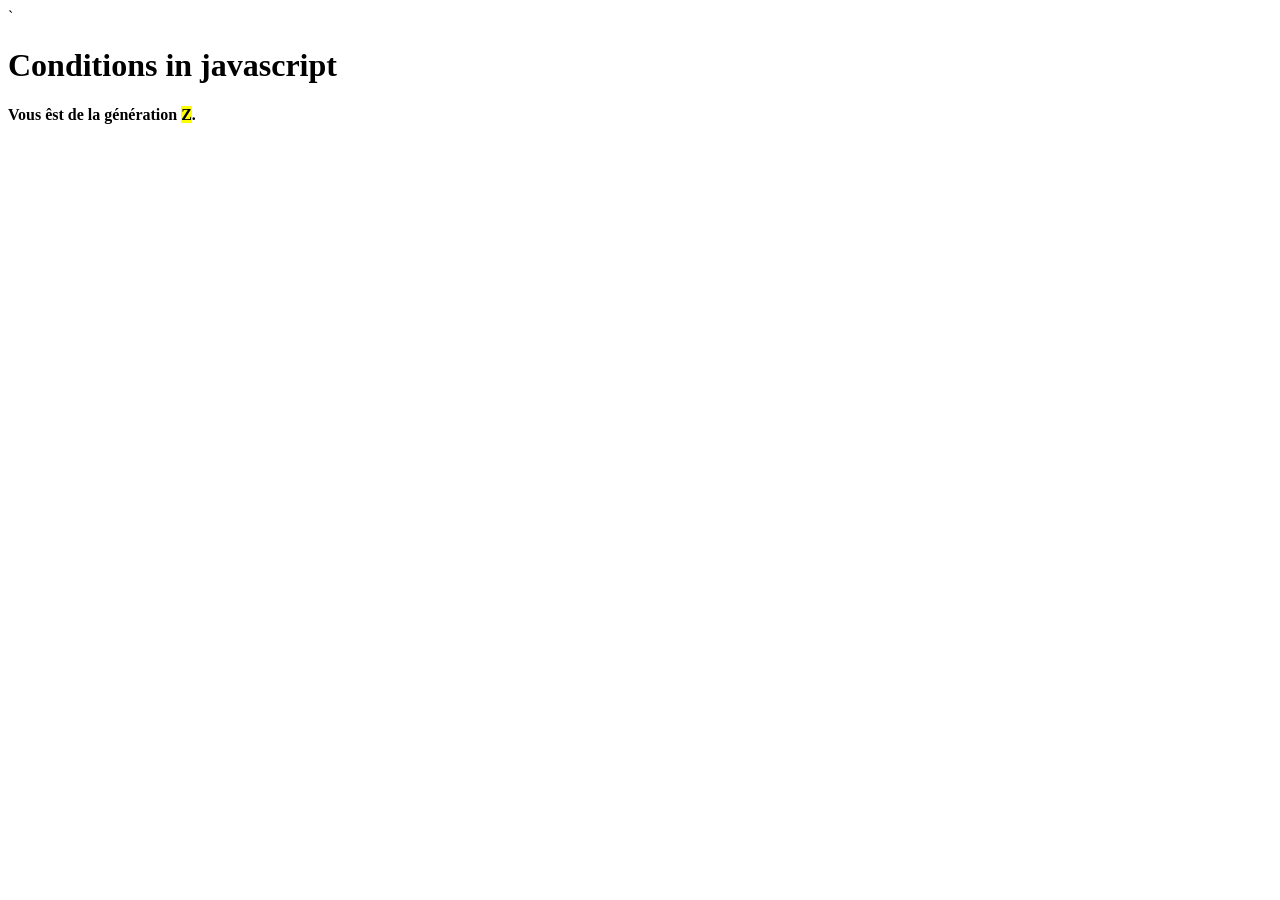
<file: FRANCE-JS/exer001/index.html>
`
<!DOCTYPE html>
<html lang="pt-br">

<head>
    <meta charset="UTF-8">
    <meta http-equiv="X-UA-Compatible" content="IE=edge">
    <meta name="viewport" content="width=device-width, initial-scale=1.0">
    <title>script</title>
</head>

<body>
    <h1>Conditions in javascript</h1>

    <script type="text/javascript">
        let age = 18
        if (age > 54) {
            document.write('<b>vous êst un baby-boomer ou plus vieux.</b>');
        } else if (age <= 54 && age > 38) {
            document.write('<b> Vous êst de la génération <mark>X</mark>.</b>');
        } else if (age <= 38 && age > 20) {
            document.write('<b> Vous êst de la génération <mark>Y</mark>.</b>');
        } else {
            document.write('<b> Vous êst de la génération <mark>Z</mark>.</b>');
        }
    </script>

</body>

</html>
</file>
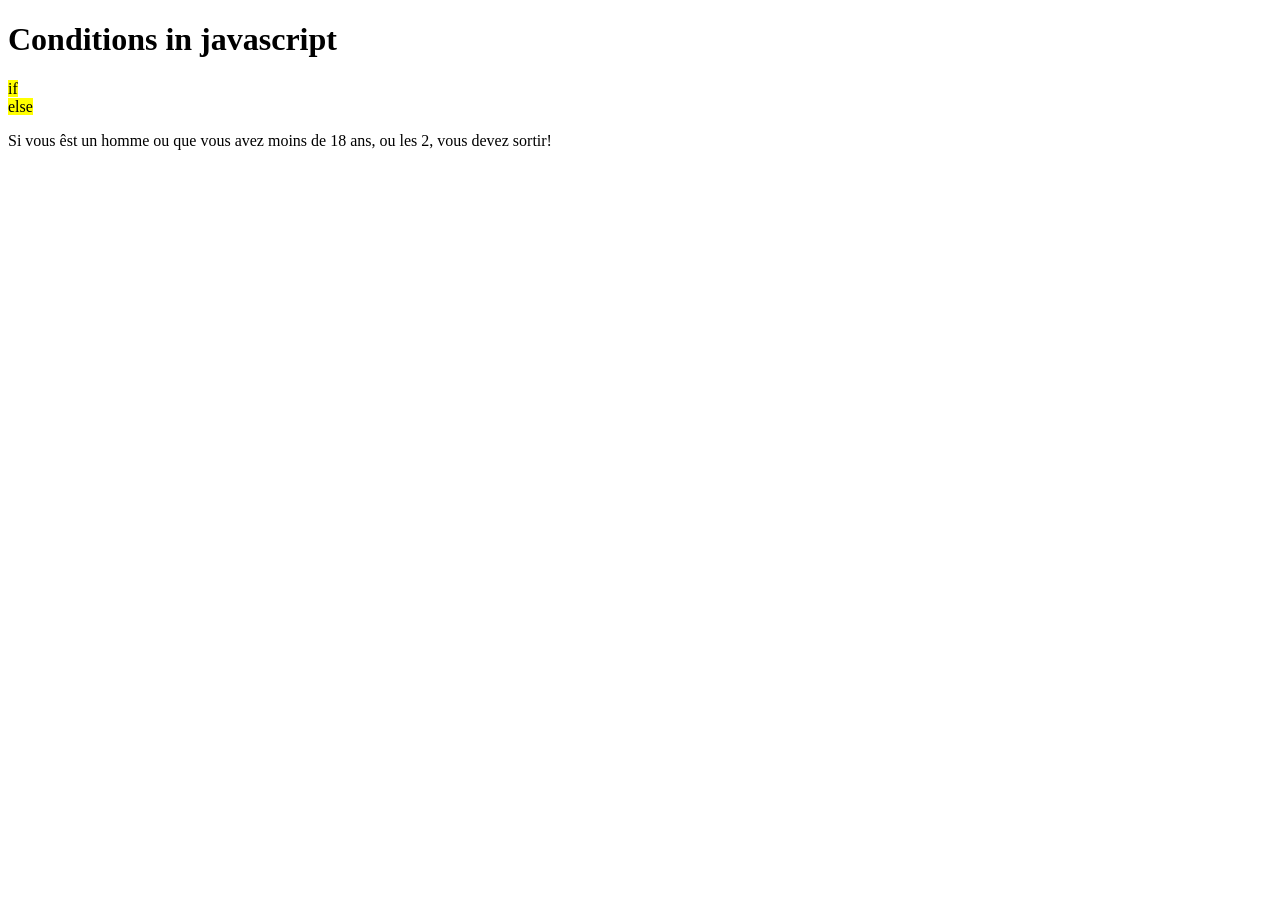
<file: FRANCE-JS/exer002/index.html>
<!DOCTYPE html>
<html lang="en">

<head>
    <meta charset="UTF-8">
    <meta http-equiv="X-UA-Compatible" content="IE=edge">
    <meta name="viewport" content="width=device-width, initial-scale=1.0">
    <title>Document</title>
</head>

<body>
    <h1>Conditions in javascript</h1>
    <p><mark>if <br> else</mark></p>

    <script type="text/javascript">
        let age = 17
        let sex = 'F'

        if (age >=18 && sex == 'F') {
            document.write('Ce site est poir les femmes de plus 18 ans!');
        }else{
            document.write('Si vous êst un homme ou que vous avez moins de 18 ans, ou les 2, vous devez sortir!');
        }


    </script>
</body>

</html>
</file>
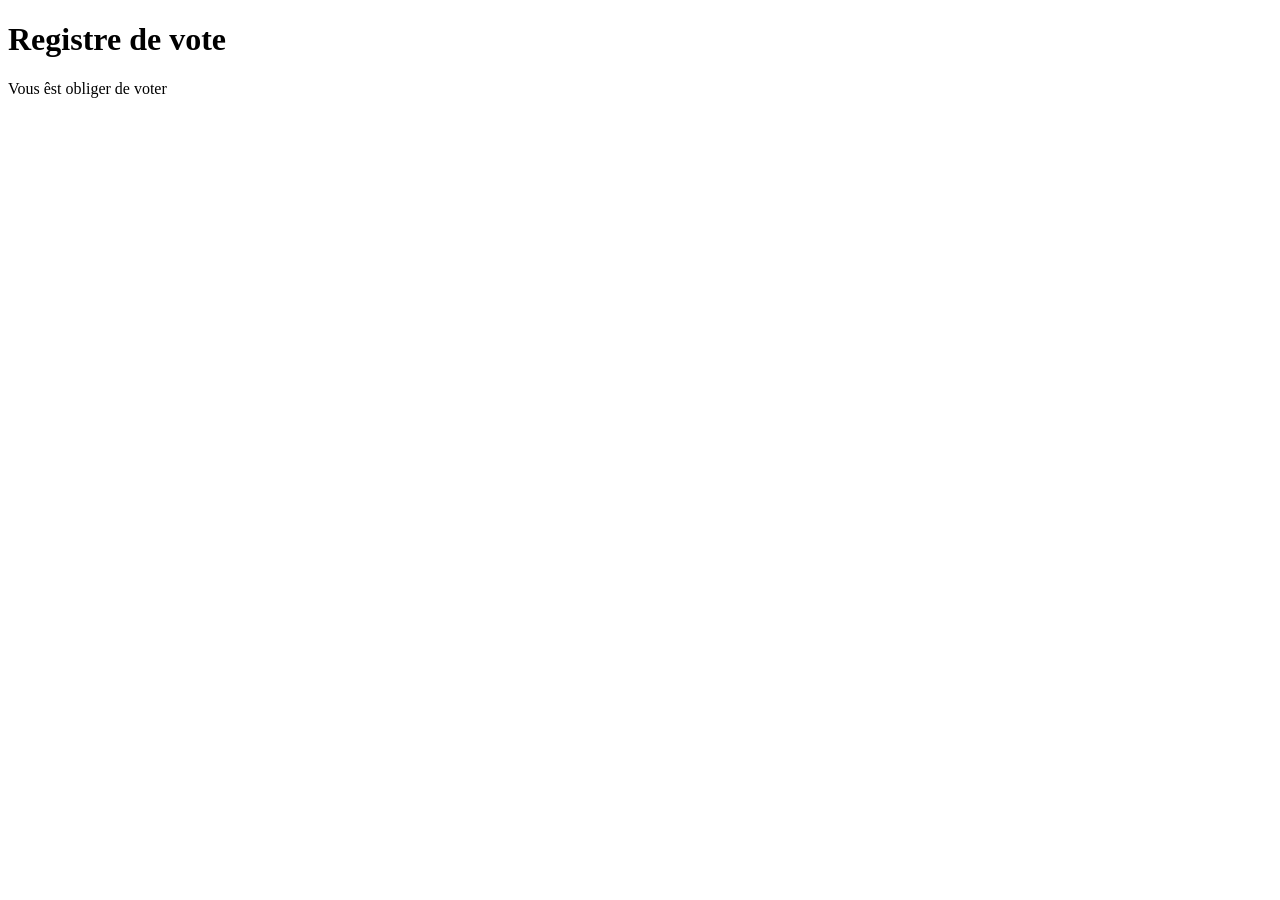
<file: FRANCE-JS/exer003/index.html>
<!DOCTYPE html>
<html lang="en">
<head>
    <meta charset="UTF-8">
    <meta http-equiv="X-UA-Compatible" content="IE=edge">
    <meta name="viewport" content="width=device-width, initial-scale=1.0">
    <title>Document</title>
</head>
<body>
    <h1>Registre de vote</h1>

    <script src="001.js"></script>
</body>
</html>
</file>
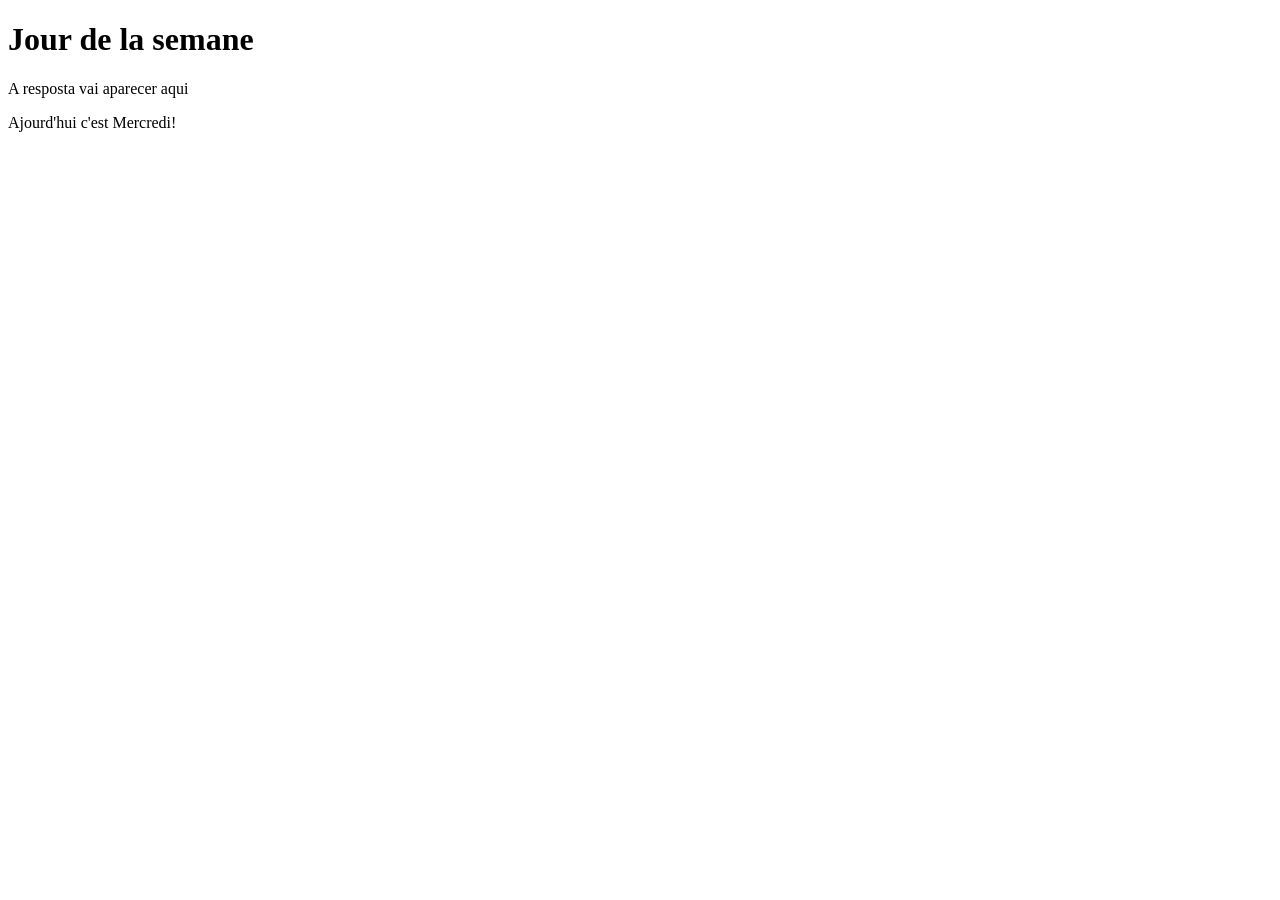
<file: FRANCE-JS/exer004/index.html>
<!DOCTYPE html>
<html lang="pt-br">
<head>
    <meta charset="UTF-8">
    <meta http-equiv="X-UA-Compatible" content="IE=edge">
    <meta name="viewport" content="width=device-width, initial-scale=1.0">
    <title>Document</title>
</head>
<body>
    <h1>Jour de la semane</h1>

    <section id="res">
        <p>A resposta vai aparecer aqui</p>
    </section>

    <script src="001.js"></script>
</body>
</html>
</file>
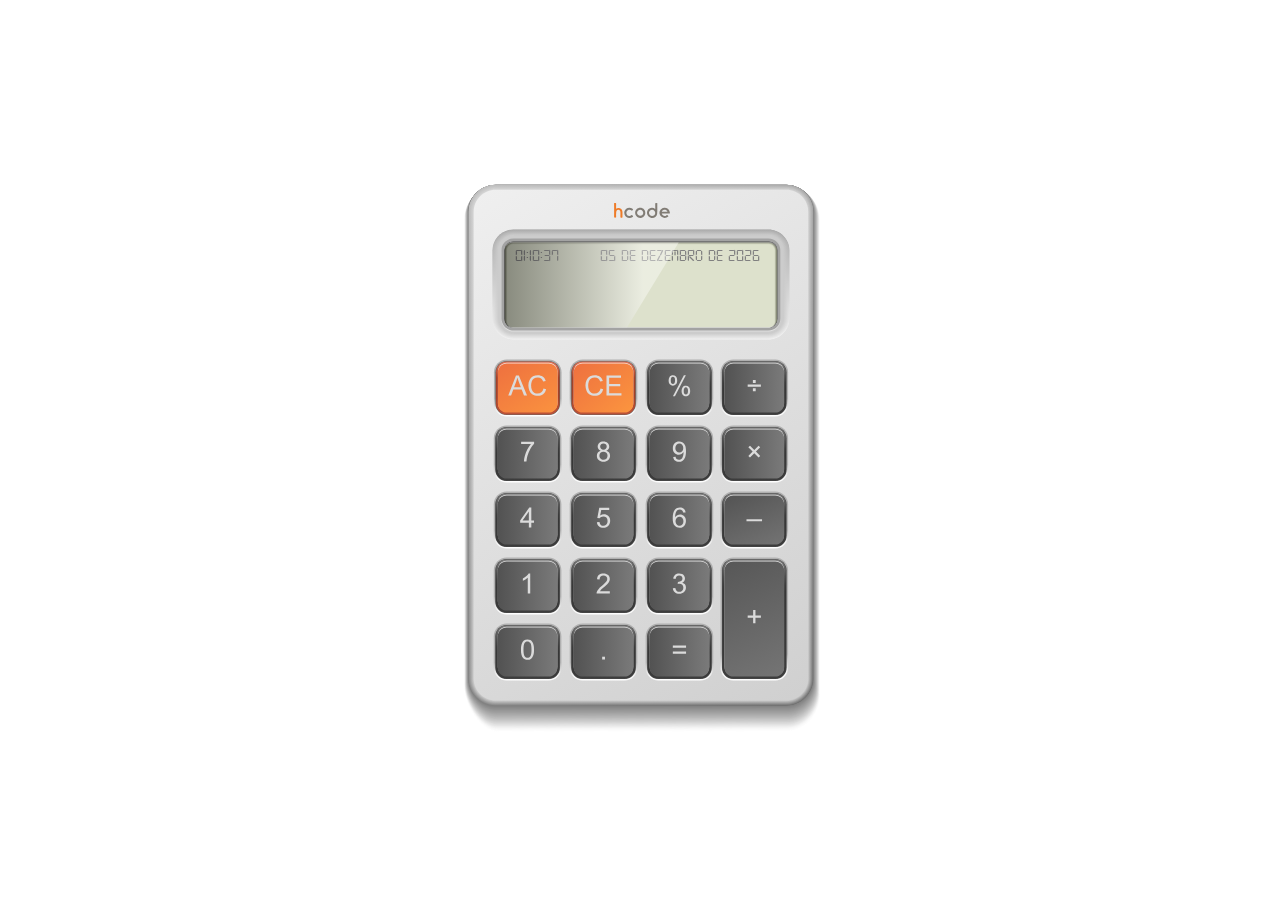
<file: Udemy/curso-javascript-projeto-calculadora-clone-master/index.html>
<!DOCTYPE html>
<html>

<head>
    <meta charset="utf-8" />
    <meta http-equiv="X-UA-Compatible" content="IE=edge">
    <title>Calculadora Hcode</title>
    <meta name="viewport" content="width=device-width, initial-scale=1">
    <style>
        button,
        hr,
        input {
            overflow: visible
        }

        progress,
        sub,
        sup {
            vertical-align: baseline
        }

        [type=checkbox],
        [type=radio],
        legend {
            box-sizing: border-box;
            padding: 0
        }

        html {
            line-height: 1.15;
            -webkit-text-size-adjust: 100%
        }

        body {
            margin: 0;
        }

        h1 {
            font-size: 2em;
            margin: .67em 0
        }

        hr {
            box-sizing: content-box;
            height: 0
        }

        code,
        kbd,
        pre,
        samp {
            font-family: monospace, monospace;
            font-size: 1em
        }

        a {
            background-color: transparent
        }

        abbr[title] {
            border-bottom: none;
            text-decoration: underline;
            text-decoration: underline dotted
        }

        b,
        strong {
            font-weight: bolder
        }

        small {
            font-size: 80%
        }

        sub,
        sup {
            font-size: 75%;
            line-height: 0;
            position: relative
        }

        sub {
            bottom: -.25em
        }

        sup {
            top: -.5em
        }

        img {
            border-style: none
        }

        button,
        input,
        optgroup,
        select,
        textarea {
            font-family: inherit;
            font-size: 100%;
            line-height: 1.15;
            margin: 0
        }

        button,
        select {
            text-transform: none
        }

        [type=button],
        [type=reset],
        [type=submit],
        button {
            -webkit-appearance: button
        }

        [type=button]::-moz-focus-inner,
        [type=reset]::-moz-focus-inner,
        [type=submit]::-moz-focus-inner,
        button::-moz-focus-inner {
            border-style: none;
            padding: 0
        }

        [type=button]:-moz-focusring,
        [type=reset]:-moz-focusring,
        [type=submit]:-moz-focusring,
        button:-moz-focusring {
            outline: ButtonText dotted 1px
        }

        fieldset {
            padding: .35em .75em .625em
        }

        legend {
            color: inherit;
            display: table;
            max-width: 100%;
            white-space: normal
        }

        textarea {
            overflow: auto
        }

        [type=number]::-webkit-inner-spin-button,
        [type=number]::-webkit-outer-spin-button {
            height: auto
        }

        [type=search] {
            -webkit-appearance: textfield;
            outline-offset: -2px
        }

        [type=search]::-webkit-search-decoration {
            -webkit-appearance: none
        }

        ::-webkit-file-upload-button {
            -webkit-appearance: button;
            font: inherit
        }

        details {
            display: block
        }

        summary {
            display: list-item
        }

        [hidden],
        template {
            display: none
        }

        .outer {
            display: table;
            position: absolute;
            height: 100%;
            width: 100%;
        }

        .middle {
            display: table-cell;
            vertical-align: middle;
            text-align: center;
        }

         @font-face {
            font-family: 'Digital-7';
            src: url('digital-7.ttf');
        }
        svg{
            font-family: 'Digital-7', sans-serif;
        }

        #calculadora-hcode {
            margin: 0 auto;
        } 
    </style>
</head>

<body>

    <div class="outer">
        <div class="middle">
            <svg id="calculadora-hcode" version="1.1" xmlns:x="&ns_extend;" xmlns:i="&ns_ai;" xmlns:graph="&ns_graphs;" xmlns="http://www.w3.org/2000/svg"
                xmlns:xlink="http://www.w3.org/1999/xlink" x="0px" y="0px" width="600px" height="600px" viewBox="0 0 600 600" enable-background="new 0 0 600 600"
                xml:space="preserve">
                <switch>
                    <g i:extraneous="self">
                        <g id="base">
                            <g opacity="0.5">
                                <path opacity="0" fill="#FFFFFF" d="M158.528,585.563c-18.196,0-34.621-28.526-34.621-46.722V72.043c0-18.195,14.804-33,33-33
                    					h290.484c18.196,0,33,14.805,33,33v477.03c0,18.195-14.804,35.887-33,35.887L158.528,585.563z" />
                                <path opacity="0.0222" fill="#F9F9F9" d="M158.465,584.941c-18.123,0-34.451-28.162-34.451-46.284V71.858
                    					c0-18.122,14.744-32.867,32.867-32.867h290.484c18.122,0,32.866,14.745,32.866,32.867v476.803
                    					c0,18.122-14.744,35.689-32.866,35.689L158.465,584.941z" />
                                <path opacity="0.0444" fill="#F4F4F4" d="M158.402,584.317c-18.049,0-34.282-27.796-34.282-45.845V71.674
                    					c0-18.048,14.684-32.733,32.733-32.733h290.484c18.05,0,32.733,14.685,32.733,32.733V548.25
                    					c0,18.048-14.684,35.491-32.733,35.491L158.402,584.317z" />
                                <path opacity="0.0667" fill="#EEEEEE" d="M158.339,583.695c-17.975,0-34.112-27.433-34.112-45.406V71.49
                    					c0-17.975,14.625-32.6,32.6-32.6h290.485c17.976,0,32.6,14.625,32.6,32.6v476.348c0,17.975-14.624,35.294-32.6,35.294
                    					L158.339,583.695z" />
                                <path opacity="0.0889" fill="#E8E8E8" d="M158.276,583.072c-17.902,0-33.943-27.066-33.943-44.969V71.305
                    					c0-17.901,14.564-32.466,32.466-32.466h290.484c17.902,0,32.467,14.565,32.467,32.466v476.121
                    					c0,17.901-14.564,35.097-32.467,35.097L158.276,583.072z" />
                                <path opacity="0.1111" fill="#E3E3E3" d="M158.214,582.45c-17.829,0-33.774-26.703-33.774-44.53V71.121
                    					c0-17.828,14.505-32.333,32.333-32.333h290.484c17.828,0,32.333,14.505,32.333,32.333v475.894
                    					c0,17.827-14.505,34.898-32.333,34.898L158.214,582.45z" />
                                <path opacity="0.1333" fill="#DDDDDD" d="M158.151,581.827c-17.755,0-33.604-26.338-33.604-44.093V70.937
                    					c0-17.754,14.445-32.2,32.2-32.2H447.23c17.756,0,32.2,14.446,32.2,32.2v475.665c0,17.755-14.444,34.702-32.2,34.702
                    					L158.151,581.827z" />
                                <path opacity="0.1556" fill="#D7D7D7" d="M158.088,581.204c-17.682,0-33.435-25.973-33.435-43.653V70.752
                    					c0-17.681,14.385-32.066,32.067-32.066h290.484c17.682,0,32.066,14.386,32.066,32.066V546.19
                    					c0,17.681-14.385,34.505-32.066,34.505L158.088,581.204z" />
                                <path opacity="0.1778" fill="#D2D2D2" d="M158.025,580.582c-17.608,0-33.266-25.608-33.266-43.216V70.568
                    					c0-17.607,14.325-31.934,31.933-31.934h290.484c17.608,0,31.934,14.326,31.934,31.934v475.21
                    					c0,17.608-14.325,34.307-31.934,34.307L158.025,580.582z" />
                                <path opacity="0.2" fill="#CCCCCC" d="M157.962,579.959c-17.534,0-33.096-25.243-33.096-42.777V70.383
                    					c0-17.534,14.265-31.8,31.8-31.8H447.15c17.534,0,31.8,14.266,31.8,31.8v474.984c0,17.533-14.266,34.109-31.8,34.109
                    					L157.962,579.959z" />
                                <path opacity="0.2222" fill="#C6C6C6" d="M157.899,579.336c-17.46,0-32.927-24.878-32.927-42.339V70.199
                    					c0-17.46,14.206-31.667,31.667-31.667h290.484c17.461,0,31.667,14.207,31.667,31.667v474.756
                    					c0,17.46-14.206,33.912-31.667,33.912L157.899,579.336z" />
                                <path opacity="0.2444" fill="#C1C1C1" d="M157.837,578.713c-17.388,0-32.758-24.514-32.758-41.9V70.015
                    					c0-17.387,14.146-31.533,31.534-31.533h290.484c17.388,0,31.533,14.146,31.533,31.533v474.528
                    					c0,17.387-14.146,33.715-31.533,33.715L157.837,578.713z" />
                                <path opacity="0.2667" fill="#BBBBBB" d="M157.773,578.091c-17.314,0-32.588-24.149-32.588-41.462V69.83
                    					c0-17.313,14.086-31.4,31.4-31.4H447.07c17.313,0,31.399,14.087,31.399,31.4v474.301c0,17.314-14.086,33.518-31.399,33.518
                    					L157.773,578.091z" />
                                <path opacity="0.2889" fill="#B5B5B5" d="M157.711,577.469c-17.241,0-32.419-23.785-32.419-41.025V69.646
                    					c0-17.24,14.025-31.267,31.266-31.267h290.485c17.24,0,31.267,14.027,31.267,31.267V543.72c0,17.24-14.026,33.319-31.267,33.319
                    					L157.711,577.469z" />
                                <path opacity="0.3111" fill="#B0B0B0" d="M157.648,576.846c-17.167,0-32.25-23.42-32.25-40.586V69.461
                    					c0-17.166,13.967-31.133,31.134-31.133h290.484c17.168,0,31.134,13.968,31.134,31.133v473.847
                    					c0,17.167-13.966,33.122-31.134,33.122L157.648,576.846z" />
                                <path opacity="0.3333" fill="#AAAAAA" d="M157.585,576.223c-17.094,0-32.081-23.055-32.081-40.148V69.276
                    					c0-17.092,13.907-31,31-31h290.485c17.093,0,31,13.908,31,31v473.62c0,17.092-13.907,32.924-31,32.924L157.585,576.223z"
                                />
                                <path opacity="0.3556" fill="#A4A4A4" d="M157.522,575.6c-17.02,0-31.911-22.689-31.911-39.709V69.092
                    					c0-17.019,13.846-30.866,30.866-30.866h290.485c17.02,0,30.866,13.848,30.866,30.866v473.393
                    					c0,17.02-13.847,32.727-30.866,32.727L157.522,575.6z" />
                                <path opacity="0.3778" fill="#9F9F9F" d="M157.459,574.977c-16.946,0-31.742-22.324-31.742-39.271V68.908
                    					c0-16.946,13.788-30.734,30.734-30.734h290.484c16.946,0,30.733,13.788,30.733,30.734v473.164
                    					c0,16.946-13.787,32.529-30.733,32.529L157.459,574.977z" />
                                <path opacity="0.4" fill="#999999" d="M157.396,574.354c-16.873,0-31.573-21.96-31.573-38.833V68.724
                    					c0-16.872,13.727-30.601,30.6-30.601h290.484c16.873,0,30.601,13.729,30.601,30.601V541.66
                    					c0,16.873-13.728,32.332-30.601,32.332L157.396,574.354z" />
                                <path opacity="0.4222" fill="#939393" d="M157.333,573.732c-16.799,0-31.402-21.596-31.402-38.396V68.539
                    					c0-16.799,13.667-30.467,30.466-30.467h290.485c16.8,0,30.467,13.668,30.467,30.467v472.709c0,16.8-13.667,32.135-30.467,32.135
                    					L157.333,573.732z" />
                                <path opacity="0.4444" fill="#8E8E8E" d="M157.271,573.109c-16.726,0-31.234-21.231-31.234-37.957V68.354
                    					c0-16.725,13.608-30.333,30.334-30.333h290.485c16.726,0,30.333,13.608,30.333,30.333v472.482
                    					c0,16.726-13.607,31.937-30.333,31.937L157.271,573.109z" />
                                <path opacity="0.4667" fill="#888888" d="M157.208,572.486c-16.652,0-31.064-20.866-31.064-37.518V68.17
                    					c0-16.651,13.548-30.2,30.2-30.2h290.485c16.652,0,30.2,13.549,30.2,30.2v472.255c0,16.652-13.548,31.739-30.2,31.739
                    					L157.208,572.486z" />
                                <path opacity="0.4889" fill="#828282" d="M157.145,571.863c-16.579,0-30.895-20.501-30.895-37.08V67.986
                    					c0-16.578,13.487-30.067,30.066-30.067h290.485c16.578,0,30.066,13.489,30.066,30.067v472.028
                    					c0,16.578-13.488,31.541-30.066,31.541L157.145,571.863z" />
                                <path opacity="0.5111" fill="#7D7D7D" d="M157.082,571.241c-16.505,0-30.725-20.137-30.725-36.642V67.801
                    					c0-16.504,13.428-29.933,29.933-29.933h290.486c16.505,0,29.933,13.429,29.933,29.933v471.8
                    					c0,16.505-13.428,31.344-29.933,31.344L157.082,571.241z" />
                                <path opacity="0.5333" fill="#777777" d="M157.019,570.618c-16.432,0-30.556-19.772-30.556-36.203V67.617
                    					c0-16.43,13.369-29.8,29.8-29.8h290.486c16.432,0,29.8,13.37,29.8,29.8v471.573c0,16.432-13.368,31.146-29.8,31.146
                    					L157.019,570.618z" />
                                <path opacity="0.5556" fill="#717171" d="M156.956,569.996c-16.358,0-30.387-19.407-30.387-35.766V67.433
                    					c0-16.357,13.309-29.667,29.667-29.667h290.485c16.358,0,29.667,13.309,29.667,29.667v471.345
                    					c0,16.358-13.309,30.95-29.667,30.95L156.956,569.996z" />
                                <path opacity="0.5778" fill="#6C6C6C" d="M156.893,569.373c-16.284,0-30.217-19.043-30.217-35.327V67.248
                    					c0-16.284,13.248-29.533,29.533-29.533h290.486c16.284,0,29.533,13.249,29.533,29.533v471.117
                    					c0,16.285-13.249,30.753-29.533,30.753L156.893,569.373z" />
                                <path opacity="0.6" fill="#666666" d="M156.83,568.75c-16.211,0-30.048-18.678-30.048-34.889V67.063
                    					c0-16.21,13.189-29.4,29.4-29.4h290.486c16.211,0,29.399,13.19,29.399,29.4v470.891c0,16.211-13.188,30.555-29.399,30.555
                    					L156.83,568.75z" />
                                <path opacity="0.6222" fill="#606060" d="M156.768,568.127c-16.138,0-29.88-18.313-29.88-34.45V66.879
                    					c0-16.136,13.129-29.266,29.268-29.266h290.485c16.138,0,29.267,13.13,29.267,29.266v470.663
                    					c0,16.138-13.129,30.357-29.267,30.357L156.768,568.127z" />
                                <path opacity="0.6444" fill="#5B5B5B" d="M156.704,567.505c-16.064,0-29.709-17.948-29.709-34.013V66.694
                    					c0-16.063,13.069-29.133,29.133-29.133h290.485c16.064,0,29.134,13.07,29.134,29.133V537.13c0,16.065-13.069,30.16-29.134,30.16
                    					L156.704,567.505z" />
                                <path opacity="0.6667" fill="#555555" d="M156.642,566.882c-15.991,0-29.541-17.583-29.541-33.574V66.511
                    					c0-15.99,13.009-29,29-29h290.486c15.99,0,29,13.01,29,29v470.208c0,15.99-13.01,29.962-29,29.962L156.642,566.882z" />
                                <path opacity="0.6889" fill="#4F4F4F" d="M156.578,566.259c-15.917,0-29.371-17.218-29.371-33.136V66.326
                    					c0-15.916,12.95-28.867,28.867-28.867h290.486c15.916,0,28.866,12.951,28.866,28.867v469.98
                    					c0,15.917-12.95,29.765-28.866,29.765L156.578,566.259z" />
                                <path opacity="0.7111" fill="#4A4A4A" d="M156.516,565.637c-15.844,0-29.201-16.854-29.201-32.697V66.142
                    					c0-15.843,12.889-28.733,28.732-28.733h290.486c15.844,0,28.733,12.891,28.733,28.733v469.753
                    					c0,15.845-12.89,29.567-28.733,29.567L156.516,565.637z" />
                                <path opacity="0.7333" fill="#444444" d="M156.452,565.014c-15.77,0-29.032-16.488-29.032-32.259V65.957
                    					c0-15.769,12.83-28.6,28.6-28.6h290.486c15.77,0,28.6,12.831,28.6,28.6v469.525c0,15.771-12.83,29.37-28.6,29.37
                    					L156.452,565.014z" />
                                <path opacity="0.7556" fill="#3E3E3E" d="M156.39,564.391c-15.696,0-28.863-16.123-28.863-31.82V65.773
                    					c0-15.696,12.771-28.467,28.467-28.467h290.486c15.696,0,28.467,12.771,28.467,28.467v469.298
                    					c0,15.696-12.771,29.172-28.467,29.172L156.39,564.391z" />
                                <path opacity="0.7778" fill="#393939" d="M156.327,563.768c-15.624,0-28.694-15.759-28.694-31.382V65.588
                    					c0-15.622,12.71-28.333,28.333-28.333h290.486c15.622,0,28.333,12.711,28.333,28.333v469.071
                    					c0,15.623-12.711,28.975-28.333,28.975L156.327,563.768z" />
                                <path opacity="0.8" fill="#333333" d="M156.264,563.146c-15.549,0-28.524-15.395-28.524-30.944V65.404
                    					c0-15.548,12.651-28.2,28.2-28.2h290.486c15.55,0,28.2,12.651,28.2,28.2v468.843c0,15.551-12.65,28.778-28.2,28.778
                    					L156.264,563.146z" />
                                <path opacity="0.8222" fill="#2D2D2D" d="M156.201,562.522c-15.477,0-28.355-15.029-28.355-30.506V65.219
                    					c0-15.475,12.59-28.066,28.067-28.066h290.486c15.476,0,28.066,12.591,28.066,28.066v468.617
                    					c0,15.477-12.591,28.579-28.066,28.579L156.201,562.522z" />
                                <path opacity="0.8444" fill="#282828" d="M156.138,561.9c-15.402,0-28.186-14.665-28.186-30.068V65.035
                    					c0-15.401,12.531-27.934,27.933-27.934h290.486c15.403,0,27.934,12.532,27.934,27.934v468.389
                    					c0,15.403-12.53,28.383-27.934,28.383L156.138,561.9z" />
                                <path opacity="0.8667" fill="#222222" d="M156.075,561.277c-15.329,0-28.016-14.3-28.016-29.63V64.851
                    					c0-15.328,12.471-27.8,27.8-27.8h290.487c15.329,0,27.8,12.473,27.8,27.8v468.161c0,15.33-12.471,28.186-27.8,28.186
                    					L156.075,561.277z" />
                                <path opacity="0.8889" fill="#1C1C1C" d="M156.012,560.654c-15.255,0-27.847-13.935-27.847-29.19V64.666
                    					c0-15.254,12.411-27.667,27.667-27.667h290.486c15.256,0,27.667,12.412,27.667,27.667v467.935
                    					c0,15.256-12.411,27.987-27.667,27.987L156.012,560.654z" />
                                <path opacity="0.9111" fill="#171717" d="M155.949,560.032c-15.182,0-27.677-13.57-27.677-28.754V64.482
                    					c0-15.181,12.352-27.534,27.533-27.534h290.487c15.182,0,27.533,12.353,27.533,27.534v467.707
                    					c0,15.183-12.352,27.79-27.533,27.79L155.949,560.032z" />
                                <path opacity="0.9333" fill="#111111" d="M155.887,559.409c-15.108,0-27.508-13.206-27.508-28.314V64.297
                    					c0-15.107,12.292-27.4,27.4-27.4h290.486c15.108,0,27.4,12.293,27.4,27.4v467.479c0,15.109-12.292,27.593-27.4,27.593
                    					L155.887,559.409z" />
                                <path opacity="0.9556" fill="#0B0B0B" d="M155.824,558.786c-15.035,0-27.339-12.841-27.339-27.876V64.113
                    					c0-15.034,12.232-27.267,27.267-27.267h290.487c15.035,0,27.267,12.233,27.267,27.267v467.252
                    					c0,15.035-12.231,27.395-27.267,27.395L155.824,558.786z" />
                                <path opacity="0.9778" fill="#060606" d="M155.761,558.164c-14.961,0-27.169-12.477-27.169-27.438V63.929
                    					c0-14.96,12.172-27.133,27.133-27.133h290.486c14.962,0,27.134,12.173,27.134,27.133v467.024
                    					c0,14.962-12.172,27.197-27.134,27.197L155.761,558.164z" />
                                <path d="M155.698,557.541c-14.888,0-27-12.111-27-27V63.744c0-14.887,12.112-27,27-27h290.487c14.888,0,27,12.113,27,27v466.797
                    					c0,14.889-12.112,27-27,27H155.698z" />
                            </g>
                            <g>
                                <linearGradient id="SVGID_1_" gradientUnits="userSpaceOnUse" x1="82.7842" y1="-66.4512" x2="597.344" y2="791.1471">
                                    <stop offset="0" style="stop-color:#CCCCCC" />
                                    <stop offset="0.4543" style="stop-color:#929292" />
                                    <stop offset="1" style="stop-color:#474747" />
                                </linearGradient>
                                <path fill="url(#SVGID_1_)" d="M155.698,557.541c-14.888,0-27-12.111-27-27V63.744c0-14.887,12.112-27,27-27h290.487
                    					c14.888,0,27,12.113,27,27v466.797c0,14.889-12.112,27-27,27H155.698z" />
                                <linearGradient id="SVGID_2_" gradientUnits="userSpaceOnUse" x1="82.8921" y1="-66.2725" x2="597.2014" y2="790.9083">
                                    <stop offset="0" style="stop-color:#CCCCCC" />
                                    <stop offset="0.4677" style="stop-color:#929292" />
                                    <stop offset="1" style="stop-color:#4B4B4B" />
                                </linearGradient>
                                <path fill="url(#SVGID_2_)" d="M155.698,557.395c-14.807,0-26.853-12.045-26.853-26.854V63.744
                    					c0-14.807,12.045-26.852,26.853-26.852h290.487c14.808,0,26.854,12.045,26.854,26.852v466.797
                    					c0,14.809-12.046,26.854-26.854,26.854H155.698z" />
                                <linearGradient id="SVGID_3_" gradientUnits="userSpaceOnUse" x1="82.9971" y1="-66.0977" x2="597.0575" y2="790.6683">
                                    <stop offset="0" style="stop-color:#CDCDCD" />
                                    <stop offset="0.4747" style="stop-color:#939393" />
                                    <stop offset="1" style="stop-color:#4E4E4E" />
                                </linearGradient>
                                <path fill="url(#SVGID_3_)" d="M155.698,557.248c-14.727,0-26.706-11.98-26.706-26.707V63.744
                    					c0-14.727,11.979-26.705,26.706-26.705h290.487c14.727,0,26.706,11.979,26.706,26.705v466.797
                    					c0,14.727-11.979,26.707-26.706,26.707H155.698z" />
                                <linearGradient id="SVGID_4_" gradientUnits="userSpaceOnUse" x1="83.1035" y1="-65.9199" x2="596.9117" y2="790.4257">
                                    <stop offset="0" style="stop-color:#CDCDCD" />
                                    <stop offset="0.4893" style="stop-color:#939393" />
                                    <stop offset="1" style="stop-color:#525252" />
                                </linearGradient>
                                <path fill="url(#SVGID_4_)" d="M155.697,557.1c-14.646,0-26.558-11.912-26.558-26.559V63.744
                    					c0-14.646,11.912-26.559,26.558-26.559h290.486c14.646,0,26.56,11.912,26.56,26.559v466.797
                    					c0,14.646-11.913,26.559-26.56,26.559H155.697z" />
                                <linearGradient id="SVGID_5_" gradientUnits="userSpaceOnUse" x1="83.208" y1="-65.7441" x2="596.7682" y2="790.1881">
                                    <stop offset="0" style="stop-color:#CECECE" />
                                    <stop offset="0.497" style="stop-color:#949494" />
                                    <stop offset="1" style="stop-color:#555555" />
                                </linearGradient>
                                <path fill="url(#SVGID_5_)" d="M155.698,556.953c-14.565,0-26.412-11.846-26.412-26.412V63.744
                    					c0-14.564,11.847-26.412,26.412-26.412h290.487c14.565,0,26.411,11.848,26.411,26.412v466.797
                    					c0,14.566-11.846,26.412-26.411,26.412H155.698z" />
                                <linearGradient id="SVGID_6_" gradientUnits="userSpaceOnUse" x1="83.3154" y1="-65.5654" x2="596.6234" y2="789.9464">
                                    <stop offset="0" style="stop-color:#CECECE" />
                                    <stop offset="0.5091" style="stop-color:#949494" />
                                    <stop offset="1" style="stop-color:#595959" />
                                </linearGradient>
                                <path fill="url(#SVGID_6_)" d="M155.698,556.807c-14.486,0-26.265-11.779-26.265-26.266V63.744
                    					c0-14.484,11.779-26.264,26.265-26.264h290.486c14.485,0,26.265,11.779,26.265,26.264v466.797
                    					c0,14.486-11.779,26.266-26.265,26.266H155.698z" />
                                <linearGradient id="SVGID_7_" gradientUnits="userSpaceOnUse" x1="83.4209" y1="-65.3906" x2="596.4808" y2="789.7079">
                                    <stop offset="0" style="stop-color:#CECECE" />
                                    <stop offset="0.5263" style="stop-color:#949494" />
                                    <stop offset="1" style="stop-color:#5D5D5D" />
                                </linearGradient>
                                <path fill="url(#SVGID_7_)" d="M155.698,556.66c-14.404,0-26.118-11.715-26.118-26.119V63.744
                    					c0-14.404,11.713-26.117,26.118-26.117h290.487c14.404,0,26.118,11.713,26.118,26.117v466.797
                    					c0,14.404-11.714,26.119-26.118,26.119H155.698z" />
                                <linearGradient id="SVGID_8_" gradientUnits="userSpaceOnUse" x1="83.5264" y1="-65.2139" x2="596.3358" y2="789.467">
                                    <stop offset="0" style="stop-color:#CFCFCF" />
                                    <stop offset="0.5354" style="stop-color:#959595" />
                                    <stop offset="1" style="stop-color:#606060" />
                                </linearGradient>
                                <path fill="url(#SVGID_8_)" d="M155.698,556.512c-14.324,0-25.971-11.646-25.971-25.971V63.744
                    					c0-14.324,11.646-25.971,25.971-25.971h290.487c14.324,0,25.971,11.646,25.971,25.971v466.797
                    					c0,14.324-11.646,25.971-25.971,25.971H155.698z" />
                                <linearGradient id="SVGID_9_" gradientUnits="userSpaceOnUse" x1="83.6328" y1="-65.0361" x2="596.19" y2="789.2244">
                                    <stop offset="0" style="stop-color:#CFCFCF" />
                                    <stop offset="0.5546" style="stop-color:#959595" />
                                    <stop offset="1" style="stop-color:#646464" />
                                </linearGradient>
                                <path fill="url(#SVGID_9_)" d="M155.698,556.365c-14.244,0-25.823-11.58-25.823-25.824V63.744
                    					c0-14.242,11.58-25.822,25.823-25.822h290.487c14.243,0,25.823,11.58,25.823,25.822v466.797
                    					c0,14.244-11.58,25.824-25.823,25.824H155.698z" />
                                <linearGradient id="SVGID_10_" gradientUnits="userSpaceOnUse" x1="83.7402" y1="-64.8594" x2="596.0486" y2="788.9865">
                                    <stop offset="0" style="stop-color:#CFCFCF" />
                                    <stop offset="0.5751" style="stop-color:#959595" />
                                    <stop offset="1" style="stop-color:#686868" />
                                </linearGradient>
                                <path fill="url(#SVGID_10_)" d="M155.698,556.219c-14.163,0-25.676-11.514-25.676-25.676V63.744
                    					c0-14.162,11.513-25.676,25.676-25.676h290.486c14.163,0,25.677,11.514,25.677,25.676v466.799
                    					c0,14.162-11.514,25.676-25.677,25.676H155.698z" />
                                <linearGradient id="SVGID_11_" gradientUnits="userSpaceOnUse" x1="83.8457" y1="-64.6826" x2="595.9026" y2="788.7443">
                                    <stop offset="0" style="stop-color:#D0D0D0" />
                                    <stop offset="0.5861" style="stop-color:#969696" />
                                    <stop offset="1" style="stop-color:#6B6B6B" />
                                </linearGradient>
                                <path fill="url(#SVGID_11_)" d="M155.698,556.07c-14.083,0-25.529-11.447-25.529-25.529V63.744
                    					c0-14.082,11.447-25.529,25.529-25.529h290.487c14.083,0,25.529,11.447,25.529,25.529v466.797
                    					c0,14.082-11.446,25.529-25.529,25.529H155.698z" />
                                <linearGradient id="SVGID_12_" gradientUnits="userSpaceOnUse" x1="83.9512" y1="-64.5078" x2="595.7601" y2="788.5056">
                                    <stop offset="0" style="stop-color:#D0D0D0" />
                                    <stop offset="0.6092" style="stop-color:#969696" />
                                    <stop offset="1" style="stop-color:#6F6F6F" />
                                </linearGradient>
                                <path fill="url(#SVGID_12_)" d="M155.698,555.924c-14.002,0-25.382-11.381-25.382-25.383V63.744
                    					c0-14.002,11.38-25.383,25.382-25.383h290.486c14.003,0,25.383,11.381,25.383,25.383v466.797
                    					c0,14.002-11.38,25.383-25.383,25.383H155.698z" />
                                <linearGradient id="SVGID_13_" gradientUnits="userSpaceOnUse" x1="84.0576" y1="-64.3281" x2="595.6143" y2="788.265">
                                    <stop offset="0" style="stop-color:#D1D1D1" />
                                    <stop offset="0.6214" style="stop-color:#979797" />
                                    <stop offset="1" style="stop-color:#727272" />
                                </linearGradient>
                                <path fill="url(#SVGID_13_)" d="M155.698,555.777c-13.922,0-25.235-11.314-25.235-25.236V63.744
                    					c0-13.92,11.313-25.234,25.235-25.234h290.487c13.921,0,25.235,11.314,25.235,25.234v466.797
                    					c0,13.922-11.314,25.236-25.235,25.236H155.698z" />
                                <linearGradient id="SVGID_14_" gradientUnits="userSpaceOnUse" x1="84.1641" y1="-64.1523" x2="595.4719" y2="788.026">
                                    <stop offset="0" style="stop-color:#D1D1D1" />
                                    <stop offset="0.6476" style="stop-color:#979797" />
                                    <stop offset="1" style="stop-color:#767676" />
                                </linearGradient>
                                <path fill="url(#SVGID_14_)" d="M155.698,555.631c-13.841,0-25.088-11.248-25.088-25.09V63.744
                    					c0-13.84,11.247-25.088,25.088-25.088h290.488c13.841,0,25.088,11.248,25.088,25.088v466.797
                    					c0,13.842-11.247,25.09-25.088,25.09H155.698z" />
                                <linearGradient id="SVGID_15_" gradientUnits="userSpaceOnUse" x1="84.2695" y1="-63.9756" x2="595.3268" y2="787.7852">
                                    <stop offset="0" style="stop-color:#D1D1D1" />
                                    <stop offset="0.676" style="stop-color:#979797" />
                                    <stop offset="1" style="stop-color:#7A7A7A" />
                                </linearGradient>
                                <path fill="url(#SVGID_15_)" d="M155.698,555.482c-13.761,0-24.941-11.18-24.941-24.941V63.744
                    					c0-13.76,11.181-24.941,24.941-24.941h290.487c13.761,0,24.941,11.182,24.941,24.941v466.797
                    					c0,13.762-11.181,24.941-24.941,24.941H155.698z" />
                                <linearGradient id="SVGID_16_" gradientUnits="userSpaceOnUse" x1="84.376" y1="-63.7988" x2="595.1827" y2="787.5444">
                                    <stop offset="0" style="stop-color:#D2D2D2" />
                                    <stop offset="0.6913" style="stop-color:#989898" />
                                    <stop offset="1" style="stop-color:#7D7D7D" />
                                </linearGradient>
                                <path fill="url(#SVGID_16_)" d="M155.698,555.336c-13.681,0-24.794-11.115-24.794-24.795V63.744
                    					c0-13.68,11.114-24.793,24.794-24.793h290.487c13.68,0,24.794,11.113,24.794,24.793v466.797
                    					c0,13.68-11.114,24.795-24.794,24.795H155.698z" />
                                <linearGradient id="SVGID_17_" gradientUnits="userSpaceOnUse" x1="84.4814" y1="-63.6221" x2="595.0386" y2="787.305">
                                    <stop offset="0" style="stop-color:#D2D2D2" />
                                    <stop offset="0.7239" style="stop-color:#989898" />
                                    <stop offset="1" style="stop-color:#818181" />
                                </linearGradient>
                                <path fill="url(#SVGID_17_)" d="M155.698,555.189c-13.6,0-24.647-11.049-24.647-24.648V63.744
                    					c0-13.6,11.047-24.646,24.647-24.646h290.487c13.6,0,24.647,11.047,24.647,24.646v466.797c0,13.6-11.048,24.648-24.647,24.648
                    					H155.698z" />
                                <linearGradient id="SVGID_18_" gradientUnits="userSpaceOnUse" x1="84.5879" y1="-63.4443" x2="594.8944" y2="787.0652">
                                    <stop offset="0" style="stop-color:#D3D3D3" />
                                    <stop offset="0.7415" style="stop-color:#999999" />
                                    <stop offset="1" style="stop-color:#848484" />
                                </linearGradient>
                                <path fill="url(#SVGID_18_)" d="M155.698,555.041c-13.519,0-24.5-10.98-24.5-24.5V63.744c0-13.518,10.981-24.5,24.5-24.5
                    					h290.487c13.519,0,24.5,10.982,24.5,24.5v466.797c0,13.52-10.981,24.5-24.5,24.5H155.698z" />
                                <linearGradient id="SVGID_19_" gradientUnits="userSpaceOnUse" x1="84.6943" y1="-63.2676" x2="594.7504" y2="786.8243">
                                    <stop offset="0" style="stop-color:#D3D3D3" />
                                    <stop offset="0.7792" style="stop-color:#999999" />
                                    <stop offset="1" style="stop-color:#888888" />
                                </linearGradient>
                                <path fill="url(#SVGID_19_)" d="M155.698,554.895c-13.438,0-24.353-10.914-24.353-24.354V63.744
                    					c0-13.438,10.915-24.352,24.353-24.352h290.487c13.438,0,24.353,10.914,24.353,24.352v466.797
                    					c0,13.439-10.914,24.354-24.353,24.354H155.698z" />
                                <linearGradient id="SVGID_20_" gradientUnits="userSpaceOnUse" x1="84.8003" y1="-63.0918" x2="594.6058" y2="786.5826">
                                    <stop offset="0" style="stop-color:#D3D3D3" />
                                    <stop offset="0.8212" style="stop-color:#999999" />
                                    <stop offset="1" style="stop-color:#8C8C8C" />
                                </linearGradient>
                                <path fill="url(#SVGID_20_)" d="M155.698,554.748c-13.358,0-24.206-10.848-24.206-24.207V63.744
                    					c0-13.357,10.848-24.205,24.206-24.205h290.487c13.358,0,24.206,10.848,24.206,24.205v466.797
                    					c0,13.359-10.848,24.207-24.206,24.207H155.698z" />
                                <linearGradient id="SVGID_21_" gradientUnits="userSpaceOnUse" x1="84.9063" y1="-62.915" x2="594.4629" y2="786.3445">
                                    <stop offset="0" style="stop-color:#D4D4D4" />
                                    <stop offset="0.8439" style="stop-color:#9A9A9A" />
                                    <stop offset="1" style="stop-color:#8F8F8F" />
                                </linearGradient>
                                <path fill="url(#SVGID_21_)" d="M155.698,554.602c-13.277,0-24.059-10.783-24.059-24.061V63.744
                    					c0-13.277,10.781-24.059,24.059-24.059h290.487c13.277,0,24.059,10.781,24.059,24.059v466.797
                    					c0,13.277-10.781,24.061-24.059,24.061H155.698z" />
                                <linearGradient id="SVGID_22_" gradientUnits="userSpaceOnUse" x1="85.0127" y1="-62.7373" x2="594.3171" y2="786.102">
                                    <stop offset="0" style="stop-color:#D4D4D4" />
                                    <stop offset="0.8935" style="stop-color:#9A9A9A" />
                                    <stop offset="1" style="stop-color:#939393" />
                                </linearGradient>
                                <path fill="url(#SVGID_22_)" d="M155.698,554.453c-13.197,0-23.912-10.715-23.912-23.912V63.744
                    					c0-13.195,10.715-23.91,23.912-23.91h290.487c13.197,0,23.911,10.715,23.911,23.91v466.797
                    					c0,13.197-10.714,23.912-23.911,23.912H155.698z" />
                                <linearGradient id="SVGID_23_" gradientUnits="userSpaceOnUse" x1="85.1187" y1="-62.5605" x2="594.1733" y2="785.8625">
                                    <stop offset="0" style="stop-color:#D4D4D4" />
                                    <stop offset="0.9495" style="stop-color:#9A9A9A" />
                                    <stop offset="1" style="stop-color:#979797" />
                                </linearGradient>
                                <path fill="url(#SVGID_23_)" d="M155.698,554.307c-13.116,0-23.765-10.648-23.765-23.766V63.744
                    					c0-13.115,10.648-23.764,23.765-23.764h290.487c13.116,0,23.765,10.648,23.765,23.764v466.797
                    					c0,13.117-10.648,23.766-23.765,23.766H155.698z" />
                                <linearGradient id="SVGID_24_" gradientUnits="userSpaceOnUse" x1="85.2236" y1="-62.3848" x2="594.0286" y2="785.6221">
                                    <stop offset="0" style="stop-color:#D5D5D5" />
                                    <stop offset="0.9802" style="stop-color:#9B9B9B" />
                                    <stop offset="1" style="stop-color:#9A9A9A" />
                                </linearGradient>
                                <path fill="url(#SVGID_24_)" d="M155.698,554.158c-13.036,0-23.618-10.58-23.618-23.617V63.744
                    					c0-13.035,10.582-23.617,23.618-23.617h290.487c13.036,0,23.617,10.582,23.617,23.617v466.797
                    					c0,13.037-10.581,23.617-23.617,23.617H155.698z" />
                                <linearGradient id="SVGID_25_" gradientUnits="userSpaceOnUse" x1="85.3301" y1="-62.208" x2="593.8854" y2="785.3828">
                                    <stop offset="0" style="stop-color:#D5D5D5" />
                                    <stop offset="1" style="stop-color:#9E9E9E" />
                                </linearGradient>
                                <path fill="url(#SVGID_25_)" d="M155.698,554.012c-12.956,0-23.471-10.514-23.471-23.471V63.744
                    					c0-12.955,10.515-23.471,23.471-23.471h290.487c12.955,0,23.471,10.516,23.471,23.471v466.797
                    					c0,12.957-10.516,23.471-23.471,23.471H155.698z" />
                                <linearGradient id="SVGID_26_" gradientUnits="userSpaceOnUse" x1="85.4365" y1="-62.0303" x2="593.7405" y2="785.1415">
                                    <stop offset="0" style="stop-color:#D6D6D6" />
                                    <stop offset="1" style="stop-color:#A1A1A1" />
                                </linearGradient>
                                <path fill="url(#SVGID_26_)" d="M155.698,553.865c-12.875,0-23.324-10.449-23.324-23.324V63.744
                    					c0-12.875,10.449-23.322,23.324-23.322h290.487c12.875,0,23.323,10.447,23.323,23.322v466.797
                    					c0,12.875-10.448,23.324-23.323,23.324H155.698z" />
                                <linearGradient id="SVGID_27_" gradientUnits="userSpaceOnUse" x1="85.543" y1="-61.8535" x2="593.5972" y2="784.9021">
                                    <stop offset="0" style="stop-color:#D6D6D6" />
                                    <stop offset="1" style="stop-color:#A5A5A5" />
                                </linearGradient>
                                <path fill="url(#SVGID_27_)" d="M155.698,553.719c-12.795,0-23.176-10.383-23.176-23.178V63.744
                    					c0-12.793,10.381-23.176,23.176-23.176h290.487c12.795,0,23.177,10.383,23.177,23.176v466.797
                    					c0,12.795-10.382,23.178-23.177,23.178H155.698z" />
                                <linearGradient id="SVGID_28_" gradientUnits="userSpaceOnUse" x1="85.6484" y1="-61.6777" x2="593.4529" y2="784.6617">
                                    <stop offset="0" style="stop-color:#D6D6D6" />
                                    <stop offset="1" style="stop-color:#A9A9A9" />
                                </linearGradient>
                                <path fill="url(#SVGID_28_)" d="M155.698,553.57c-12.714,0-23.029-10.314-23.029-23.029V63.744
                    					c0-12.713,10.315-23.029,23.029-23.029h290.487c12.714,0,23.029,10.316,23.029,23.029v466.797
                    					c0,12.715-10.315,23.029-23.029,23.029H155.698z" />
                                <linearGradient id="SVGID_29_" gradientUnits="userSpaceOnUse" x1="85.7559" y1="-61.499" x2="593.3098" y2="784.4229">
                                    <stop offset="0" style="stop-color:#D7D7D7" />
                                    <stop offset="1" style="stop-color:#ACACAC" />
                                </linearGradient>
                                <path fill="url(#SVGID_29_)" d="M155.698,553.424c-12.633,0-22.882-10.248-22.882-22.883V63.744
                    					c0-12.633,10.249-22.881,22.882-22.881h290.487c12.634,0,22.883,10.248,22.883,22.881v466.797
                    					c0,12.635-10.249,22.883-22.883,22.883H155.698z" />
                                <linearGradient id="SVGID_30_" gradientUnits="userSpaceOnUse" x1="85.8604" y1="-61.3242" x2="593.1655" y2="784.1829">
                                    <stop offset="0" style="stop-color:#D7D7D7" />
                                    <stop offset="1" style="stop-color:#B0B0B0" />
                                </linearGradient>
                                <path fill="url(#SVGID_30_)" d="M155.698,553.277c-12.553,0-22.735-10.184-22.735-22.736V63.744
                    					c0-12.553,10.183-22.734,22.735-22.734h290.487c12.553,0,22.735,10.182,22.735,22.734v466.797
                    					c0,12.553-10.183,22.736-22.735,22.736H155.698z" />
                                <linearGradient id="SVGID_31_" gradientUnits="userSpaceOnUse" x1="85.9678" y1="-61.1465" x2="593.0215" y2="783.9417">
                                    <stop offset="0" style="stop-color:#D7D7D7" />
                                    <stop offset="1" style="stop-color:#B4B4B4" />
                                </linearGradient>
                                <path fill="url(#SVGID_31_)" d="M155.698,553.131c-12.472,0-22.588-10.117-22.588-22.59V63.744
                    					c0-12.471,10.116-22.588,22.588-22.588h290.487c12.473,0,22.589,10.117,22.589,22.588v466.797
                    					c0,12.473-10.116,22.59-22.589,22.59H155.698z" />
                                <linearGradient id="SVGID_32_" gradientUnits="userSpaceOnUse" x1="86.0728" y1="-60.9697" x2="592.8768" y2="783.7023">
                                    <stop offset="0" style="stop-color:#D8D8D8" />
                                    <stop offset="1" style="stop-color:#B7B7B7" />
                                </linearGradient>
                                <path fill="url(#SVGID_32_)" d="M155.698,552.982c-12.392,0-22.441-10.049-22.441-22.441V63.744
                    					c0-12.391,10.049-22.441,22.441-22.441h290.487c12.392,0,22.441,10.051,22.441,22.441v466.797
                    					c0,12.393-10.05,22.441-22.441,22.441H155.698z" />
                                <linearGradient id="SVGID_33_" gradientUnits="userSpaceOnUse" x1="86.1787" y1="-60.793" x2="592.7322" y2="783.4615">
                                    <stop offset="0" style="stop-color:#D8D8D8" />
                                    <stop offset="1" style="stop-color:#BBBBBB" />
                                </linearGradient>
                                <path fill="url(#SVGID_33_)" d="M155.698,552.836c-12.312,0-22.294-9.982-22.294-22.295V63.744
                    					c0-12.311,9.983-22.293,22.294-22.293h290.487c12.312,0,22.294,9.982,22.294,22.293v466.797
                    					c0,12.313-9.982,22.295-22.294,22.295H155.698z" />
                                <linearGradient id="SVGID_34_" gradientUnits="userSpaceOnUse" x1="86.2852" y1="-60.6162" x2="592.5881" y2="783.2207">
                                    <stop offset="0" style="stop-color:#D9D9D9" />
                                    <stop offset="1" style="stop-color:#BEBEBE" />
                                </linearGradient>
                                <path fill="url(#SVGID_34_)" d="M155.698,552.688c-12.231,0-22.147-9.914-22.147-22.146V63.744
                    					c0-12.23,9.916-22.146,22.147-22.146h290.487c12.23,0,22.147,9.916,22.147,22.146v466.797c0,12.232-9.917,22.146-22.147,22.146
                    					H155.698z" />
                                <linearGradient id="SVGID_35_" gradientUnits="userSpaceOnUse" x1="86.3916" y1="-60.4404" x2="592.4448" y2="782.9803">
                                    <stop offset="0" style="stop-color:#D9D9D9" />
                                    <stop offset="1" style="stop-color:#C2C2C2" />
                                </linearGradient>
                                <path fill="url(#SVGID_35_)" d="M468.185,530.541c0,12.15-9.85,22-22,22H155.698c-12.15,0-22-9.85-22-22V63.744
                    					c0-12.15,9.85-22,22-22h290.487c12.15,0,22,9.85,22,22V530.541z" />
                            </g>
                            <linearGradient id="SVGID_36_" gradientUnits="userSpaceOnUse" x1="86.3916" y1="-60.4404" x2="592.4448" y2="782.9803">
                                <stop offset="0" style="stop-color:#F5F5F5" />
                                <stop offset="1" style="stop-color:#C2C2C2" />
                            </linearGradient>
                            <path fill="url(#SVGID_36_)" d="M468.185,530.541c0,12.15-9.85,22-22,22H155.698c-12.15,0-22-9.85-22-22V63.744
                    				c0-12.15,9.85-22,22-22h290.487c12.15,0,22,9.85,22,22V530.541z" />
                            <g>
                                <path fill="#BCC49A" d="M173.458,179.502c-4.962,0-9-4.039-9-9v-68.125c0-4.961,4.038-9,9-9h254.966c4.963,0,9,4.039,9,9v68.125
                    					c0,4.961-4.037,9-9,9H173.458z" />
                                <g>
                                    <linearGradient id="SVGID_37_" gradientUnits="userSpaceOnUse" x1="300.9409" y1="193.501" x2="300.9409" y2="81.1239">
                                        <stop offset="0" style="stop-color:#F2F2F2" />
                                        <stop offset="0.2559" style="stop-color:#E4E4E4" />
                                        <stop offset="0.7391" style="stop-color:#BFBFBF" />
                                        <stop offset="1" style="stop-color:#A8A8A8" />
                                    </linearGradient>
                                    <path fill="url(#SVGID_37_)" d="M173.458,191.502c-11.579,0-21-9.422-21-21v-68.125c0-11.578,9.421-21,21-21h254.966
                    						c11.578,0,21,9.422,21,21v68.125c0,11.578-9.422,21-21,21H173.458z" />
                                    <linearGradient id="SVGID_38_" gradientUnits="userSpaceOnUse" x1="300.9414" y1="193.23" x2="300.9414" y2="81.3871">
                                        <stop offset="0" style="stop-color:#F0F0F0" />
                                        <stop offset="0.2679" style="stop-color:#E2E2E2" />
                                        <stop offset="0.7738" style="stop-color:#BDBDBD" />
                                        <stop offset="1" style="stop-color:#AAAAAA" />
                                    </linearGradient>
                                    <path fill="url(#SVGID_38_)" d="M173.458,191.24c-11.436,0-20.739-9.303-20.739-20.738v-68.125
                    						c0-11.436,9.303-20.738,20.739-20.738h254.966c11.435,0,20.739,9.303,20.739,20.738v68.125
                    						c0,11.436-9.305,20.738-20.739,20.738H173.458z" />
                                    <linearGradient id="SVGID_39_" gradientUnits="userSpaceOnUse" x1="300.9409" y1="192.9585" x2="300.9409" y2="81.6497">
                                        <stop offset="0" style="stop-color:#EFEFEF" />
                                        <stop offset="0.2743" style="stop-color:#E1E1E1" />
                                        <stop offset="0.7925" style="stop-color:#BCBCBC" />
                                        <stop offset="1" style="stop-color:#ABABAB" />
                                    </linearGradient>
                                    <path fill="url(#SVGID_39_)" d="M173.458,190.979c-11.293,0-20.479-9.184-20.479-20.477v-68.125
                    						c0-11.293,9.186-20.477,20.479-20.477h254.966c11.292,0,20.479,9.184,20.479,20.477v68.125
                    						c0,11.293-9.187,20.477-20.479,20.477H173.458z" />
                                    <linearGradient id="SVGID_40_" gradientUnits="userSpaceOnUse" x1="300.9414" y1="192.6895" x2="300.9414" y2="81.9108">
                                        <stop offset="0" style="stop-color:#EDEDED" />
                                        <stop offset="0.2883" style="stop-color:#DFDFDF" />
                                        <stop offset="0.8331" style="stop-color:#BABABA" />
                                        <stop offset="1" style="stop-color:#ADADAD" />
                                    </linearGradient>
                                    <path fill="url(#SVGID_40_)" d="M173.458,190.719c-11.149,0-20.217-9.068-20.217-20.217v-68.125
                    						c0-11.148,9.068-20.217,20.217-20.217h254.966c11.148,0,20.218,9.068,20.218,20.217v68.125
                    						c0,11.148-9.069,20.217-20.218,20.217H173.458z" />
                                    <linearGradient id="SVGID_41_" gradientUnits="userSpaceOnUse" x1="300.9409" y1="192.418" x2="300.9409" y2="82.1735">
                                        <stop offset="0" style="stop-color:#EBEBEB" />
                                        <stop offset="0.3" style="stop-color:#DDDDDD" />
                                        <stop offset="0.8669" style="stop-color:#B8B8B8" />
                                        <stop offset="1" style="stop-color:#AEAEAE" />
                                    </linearGradient>
                                    <path fill="url(#SVGID_41_)" d="M173.458,190.457c-11.006,0-19.957-8.949-19.957-19.955v-68.125
                    						c0-11.006,8.951-19.955,19.957-19.955h254.966c11.005,0,19.956,8.949,19.956,19.955v68.125
                    						c0,11.006-8.951,19.955-19.956,19.955H173.458z" />
                                    <linearGradient id="SVGID_42_" gradientUnits="userSpaceOnUse" x1="300.9409" y1="192.1489" x2="300.9409" y2="82.4346">
                                        <stop offset="0" style="stop-color:#EAEAEA" />
                                        <stop offset="0.3127" style="stop-color:#DCDCDC" />
                                        <stop offset="0.9038" style="stop-color:#B7B7B7" />
                                        <stop offset="1" style="stop-color:#B0B0B0" />
                                    </linearGradient>
                                    <path fill="url(#SVGID_42_)" d="M173.458,190.197c-10.862,0-19.695-8.832-19.695-19.695v-68.125
                    						c0-10.863,8.833-19.695,19.695-19.695h254.966c10.861,0,19.695,8.832,19.695,19.695v68.125
                    						c0,10.863-8.834,19.695-19.695,19.695H173.458z" />
                                    <linearGradient id="SVGID_43_" gradientUnits="userSpaceOnUse" x1="300.9409" y1="191.8779" x2="300.9409" y2="82.6978">
                                        <stop offset="0" style="stop-color:#E8E8E8" />
                                        <stop offset="0.3267" style="stop-color:#DADADA" />
                                        <stop offset="0.9441" style="stop-color:#B5B5B5" />
                                        <stop offset="1" style="stop-color:#B1B1B1" />
                                    </linearGradient>
                                    <path fill="url(#SVGID_43_)" d="M173.458,189.936c-10.72,0-19.435-8.715-19.435-19.434v-68.125
                    						c0-10.719,8.715-19.434,19.435-19.434h254.966c10.719,0,19.435,8.715,19.435,19.434v68.125
                    						c0,10.719-8.716,19.434-19.435,19.434H173.458z" />
                                    <linearGradient id="SVGID_44_" gradientUnits="userSpaceOnUse" x1="300.9409" y1="191.6084" x2="300.9409" y2="82.9584">
                                        <stop offset="0" style="stop-color:#E6E6E6" />
                                        <stop offset="0.3477" style="stop-color:#D8D8D8" />
                                        <stop offset="1" style="stop-color:#B3B3B3" />
                                    </linearGradient>
                                    <path fill="url(#SVGID_44_)" d="M173.458,189.676c-10.577,0-19.174-8.598-19.174-19.174v-68.125
                    						c0-10.576,8.598-19.174,19.174-19.174h254.965c10.575,0,19.174,8.598,19.174,19.174v68.125
                    						c0,10.576-8.599,19.174-19.174,19.174H173.458z" />
                                    <linearGradient id="SVGID_45_" gradientUnits="userSpaceOnUse" x1="300.9414" y1="191.3374" x2="300.9414" y2="83.2215">
                                        <stop offset="0" style="stop-color:#E5E5E5" />
                                        <stop offset="0.3655" style="stop-color:#D7D7D7" />
                                        <stop offset="1" style="stop-color:#B5B5B5" />
                                    </linearGradient>
                                    <path fill="url(#SVGID_45_)" d="M173.458,189.414c-10.433,0-18.913-8.48-18.913-18.912v-68.123
                    						c0-10.436,8.479-18.914,18.913-18.914h254.966c10.432,0,18.913,8.479,18.913,18.914v68.123
                    						c0,10.432-8.481,18.912-18.913,18.912H173.458z" />
                                    <linearGradient id="SVGID_46_" gradientUnits="userSpaceOnUse" x1="300.9409" y1="191.0684" x2="300.9409" y2="83.4846">
                                        <stop offset="0" style="stop-color:#E3E3E3" />
                                        <stop offset="0.3855" style="stop-color:#D5D5D5" />
                                        <stop offset="1" style="stop-color:#B6B6B6" />
                                    </linearGradient>
                                    <path fill="url(#SVGID_46_)" d="M173.458,189.154c-10.29,0-18.652-8.363-18.652-18.652v-68.123
                    						c0-10.291,8.362-18.652,18.652-18.652h254.966c10.289,0,18.652,8.361,18.652,18.652v68.123
                    						c0,10.289-8.363,18.652-18.652,18.652H173.458z" />
                                    <linearGradient id="SVGID_47_" gradientUnits="userSpaceOnUse" x1="300.9414" y1="190.7969" x2="300.9414" y2="83.7453">
                                        <stop offset="0" style="stop-color:#E1E1E1" />
                                        <stop offset="0.4161" style="stop-color:#D3D3D3" />
                                        <stop offset="1" style="stop-color:#B8B8B8" />
                                    </linearGradient>
                                    <path fill="url(#SVGID_47_)" d="M173.458,188.893c-10.147,0-18.392-8.244-18.392-18.391v-68.123
                    						c0-10.148,8.245-18.393,18.392-18.393h254.965c10.146,0,18.392,8.244,18.392,18.393v68.123
                    						c0,10.146-8.246,18.391-18.392,18.391H173.458z" />
                                    <linearGradient id="SVGID_48_" gradientUnits="userSpaceOnUse" x1="300.9414" y1="190.5259" x2="300.9414" y2="84.0084">
                                        <stop offset="0" style="stop-color:#E0E0E0" />
                                        <stop offset="0.4337" style="stop-color:#D2D2D2" />
                                        <stop offset="1" style="stop-color:#B9B9B9" />
                                    </linearGradient>
                                    <path fill="url(#SVGID_48_)" d="M173.458,188.631c-10.003,0-18.13-8.127-18.13-18.129v-68.123
                    						c0-10.004,8.127-18.131,18.13-18.131h254.966c10.002,0,18.131,8.127,18.131,18.131v68.123c0,10.002-8.129,18.129-18.131,18.129
                    						H173.458z" />
                                    <linearGradient id="SVGID_49_" gradientUnits="userSpaceOnUse" x1="300.9409" y1="190.2563" x2="300.9409" y2="84.2691">
                                        <stop offset="0" style="stop-color:#DEDEDE" />
                                        <stop offset="0.4742" style="stop-color:#D0D0D0" />
                                        <stop offset="1" style="stop-color:#BBBBBB" />
                                    </linearGradient>
                                    <path fill="url(#SVGID_49_)" d="M173.458,188.371c-9.86,0-17.87-8.01-17.87-17.869v-68.125c0-9.859,8.01-17.869,17.87-17.869
                    						h254.966c9.859,0,17.869,8.01,17.869,17.869v68.125c0,9.859-8.01,17.869-17.869,17.869H173.458z" />
                                    <linearGradient id="SVGID_50_" gradientUnits="userSpaceOnUse" x1="300.9414" y1="189.9854" x2="300.9414" y2="84.5322">
                                        <stop offset="0" style="stop-color:#DDDDDD" />
                                        <stop offset="0.4977" style="stop-color:#CFCFCF" />
                                        <stop offset="1" style="stop-color:#BCBCBC" />
                                    </linearGradient>
                                    <path fill="url(#SVGID_50_)" d="M173.458,188.109c-9.717,0-17.609-7.891-17.609-17.607v-68.123
                    						c0-9.719,7.892-17.609,17.609-17.609h254.965c9.716,0,17.609,7.891,17.609,17.609v68.123c0,9.717-7.894,17.607-17.609,17.607
                    						H173.458z" />
                                    <linearGradient id="SVGID_51_" gradientUnits="userSpaceOnUse" x1="300.9409" y1="189.7163" x2="300.9409" y2="84.7933">
                                        <stop offset="0" style="stop-color:#DBDBDB" />
                                        <stop offset="0.5528" style="stop-color:#CDCDCD" />
                                        <stop offset="1" style="stop-color:#BEBEBE" />
                                    </linearGradient>
                                    <path fill="url(#SVGID_51_)" d="M173.458,187.85c-9.573,0-17.348-7.775-17.348-17.348v-68.123
                    						c0-9.574,7.774-17.35,17.348-17.35h254.966c9.572,0,17.348,7.775,17.348,17.35v68.123c0,9.572-7.775,17.348-17.348,17.348
                    						H173.458z" />
                                    <linearGradient id="SVGID_52_" gradientUnits="userSpaceOnUse" x1="300.9409" y1="189.4448" x2="300.9409" y2="85.056">
                                        <stop offset="0" style="stop-color:#D9D9D9" />
                                        <stop offset="0.6049" style="stop-color:#CBCBCB" />
                                        <stop offset="1" style="stop-color:#BFBFBF" />
                                    </linearGradient>
                                    <path fill="url(#SVGID_52_)" d="M173.458,187.588c-9.43,0-17.087-7.656-17.087-17.086v-68.123
                    						c0-9.432,7.657-17.088,17.087-17.088h254.966c9.43,0,17.087,7.656,17.087,17.088v68.123c0,9.43-7.657,17.086-17.087,17.086
                    						H173.458z" />
                                    <linearGradient id="SVGID_53_" gradientUnits="userSpaceOnUse" x1="300.9409" y1="189.1758" x2="300.9409" y2="85.3171">
                                        <stop offset="0" style="stop-color:#D8D8D8" />
                                        <stop offset="0.6694" style="stop-color:#CACACA" />
                                        <stop offset="1" style="stop-color:#C1C1C1" />
                                    </linearGradient>
                                    <path fill="url(#SVGID_53_)" d="M173.458,187.328c-9.288,0-16.827-7.539-16.827-16.826v-68.123
                    						c0-9.289,7.539-16.828,16.827-16.828h254.965c9.286,0,16.826,7.539,16.826,16.828v68.123c0,9.287-7.54,16.826-16.826,16.826
                    						H173.458z" />
                                    <linearGradient id="SVGID_54_" gradientUnits="userSpaceOnUse" x1="300.9414" y1="188.9043" x2="300.9414" y2="85.5798">
                                        <stop offset="0" style="stop-color:#D6D6D6" />
                                        <stop offset="0.7837" style="stop-color:#C8C8C8" />
                                        <stop offset="1" style="stop-color:#C3C3C3" />
                                    </linearGradient>
                                    <path fill="url(#SVGID_54_)" d="M173.458,187.066c-9.144,0-16.565-7.422-16.565-16.564v-68.123
                    						c0-9.145,7.421-16.566,16.565-16.566h254.966c9.143,0,16.565,7.422,16.565,16.566v68.123c0,9.143-7.423,16.564-16.565,16.564
                    						H173.458z" />
                                    <linearGradient id="SVGID_55_" gradientUnits="userSpaceOnUse" x1="300.9414" y1="188.6353" x2="300.9414" y2="85.8429">
                                        <stop offset="0" style="stop-color:#D4D4D4" />
                                        <stop offset="0.9031" style="stop-color:#C6C6C6" />
                                        <stop offset="1" style="stop-color:#C4C4C4" />
                                    </linearGradient>
                                    <path fill="url(#SVGID_55_)" d="M173.458,186.807c-9,0-16.304-7.305-16.304-16.305v-68.125c0-9,7.304-16.303,16.304-16.303
                    						h254.966c8.999,0,16.305,7.303,16.305,16.303v68.125c0,9-7.306,16.305-16.305,16.305H173.458z" />
                                    <linearGradient id="SVGID_56_" gradientUnits="userSpaceOnUse" x1="300.9414" y1="188.3643" x2="300.9414" y2="86.104">
                                        <stop offset="0" style="stop-color:#D3D3D3" />
                                        <stop offset="1" style="stop-color:#C6C6C6" />
                                    </linearGradient>
                                    <path fill="url(#SVGID_56_)" d="M173.458,186.545c-8.858,0-16.044-7.188-16.044-16.043v-68.125
                    						c0-8.857,7.186-16.043,16.044-16.043h254.965c8.856,0,16.044,7.186,16.044,16.043v68.125c0,8.855-7.188,16.043-16.044,16.043
                    						H173.458z" />
                                    <linearGradient id="SVGID_57_" gradientUnits="userSpaceOnUse" x1="300.9414" y1="188.0928" x2="300.9414" y2="86.3667">
                                        <stop offset="0" style="stop-color:#D1D1D1" />
                                        <stop offset="1" style="stop-color:#C7C7C7" />
                                    </linearGradient>
                                    <path fill="url(#SVGID_57_)" d="M173.458,186.283c-8.714,0-15.783-7.068-15.783-15.781v-68.125
                    						c0-8.713,7.069-15.781,15.783-15.781h254.966c8.713,0,15.783,7.068,15.783,15.781v68.125c0,8.713-7.07,15.781-15.783,15.781
                    						H173.458z" />
                                    <linearGradient id="SVGID_58_" gradientUnits="userSpaceOnUse" x1="300.9409" y1="187.8237" x2="300.9409" y2="86.6278">
                                        <stop offset="0" style="stop-color:#CFCFCF" />
                                        <stop offset="1" style="stop-color:#C9C9C9" />
                                    </linearGradient>
                                    <path fill="url(#SVGID_58_)" d="M173.458,186.023c-8.57,0-15.521-6.951-15.521-15.521v-68.125
                    						c0-8.57,6.951-15.521,15.521-15.521h254.966c8.57,0,15.521,6.951,15.521,15.521v68.125c0,8.57-6.951,15.521-15.521,15.521
                    						H173.458z" />
                                    <linearGradient id="SVGID_59_" gradientUnits="userSpaceOnUse" x1="300.9409" y1="187.5522" x2="300.9409" y2="86.8904">
                                        <stop offset="0" style="stop-color:#CECECE" />
                                        <stop offset="1" style="stop-color:#CACACA" />
                                    </linearGradient>
                                    <path fill="url(#SVGID_59_)" d="M173.458,185.762c-8.428,0-15.261-6.834-15.261-15.26v-68.125
                    						c0-8.426,6.833-15.26,15.261-15.26h254.966c8.427,0,15.261,6.834,15.261,15.26v68.125c0,8.426-6.834,15.26-15.261,15.26
                    						H173.458z" />
                                    <path fill="#CCCCCC" d="M443.424,170.502c0,8.283-6.717,15-15,15H173.458c-8.284,0-15-6.717-15-15v-68.125
                    						c0-8.283,6.716-15,15-15h254.966c8.283,0,15,6.717,15,15V170.502z" />
                                </g>
                                <path fill="#BCC49A" d="M173.458,179.502c-4.962,0-9-4.039-9-9v-68.125c0-4.961,4.038-9,9-9h254.966c4.963,0,9,4.039,9,9v68.125
                    					c0,4.961-4.037,9-9,9H173.458z" />
                                <text id="display" text-anchor="end" transform="matrix(1 0 0 1 420 164)" font-family="'Digital-7'" font-size="50"></text>
                                <text id="hora" text-anchor="start" transform="matrix(1 0 0 1 175 113)" font-family="'Digital-7'" font-size="17.0079"></text>
                                <text id="data" text-anchor="end" transform="matrix(1 0 0 1 420 113)" font-family="'Digital-7'" font-size="17.0079"></text>
                                <path fill="#E0E0E0" d="M428.424,91.385H173.458c-6.616,0-12,5.385-12,12v68.125c0,6.615,5.384,12,12,12h254.966
                    					c6.617,0,12-5.385,12-12v-68.125C440.424,96.77,435.041,91.385,428.424,91.385z M437.424,171.51c0,4.961-4.037,9-9,9H173.458
                    					c-4.962,0-9-4.039-9-9v-68.125c0-4.961,4.038-9,9-9h254.966c4.963,0,9,4.039,9,9V171.51z" />
                                <path fill="#A3A3A3" d="M428.424,90.377H173.458c-6.616,0-12,5.385-12,12v68.125c0,6.615,5.384,12,12,12h254.966
                    					c6.617,0,12-5.385,12-12v-68.125C440.424,95.762,435.041,90.377,428.424,90.377z M437.424,170.502c0,4.961-4.037,9-9,9H173.458
                    					c-4.962,0-9-4.039-9-9v-68.125c0-4.961,4.038-9,9-9h254.966c4.963,0,9,4.039,9,9V170.502z" />
                                <g opacity="0.5">
                                    <path d="M173.458,179.502c-4.962,0-9-4.039-9-9v-68.125c0-4.961,4.038-9,9-9h254.966c4.963,0,9,4.039,9,9v68.125
                    						c0,4.961-4.037,9-9,9H173.458z" />
                                    <path fill="#0C0C0C" d="M173.458,179.502c-4.883,0-8.857-3.975-8.857-8.857v-68.269c0-4.882,3.974-8.857,8.857-8.857h254.966
                    						c4.884,0,8.856,3.975,8.856,8.857v68.269c0,4.882-3.973,8.857-8.856,8.857H173.458z" />
                                    <path fill="#181818" d="M173.458,179.502c-4.804,0-8.714-3.911-8.714-8.714v-68.411c0-4.803,3.91-8.714,8.714-8.714h254.966
                    						c4.805,0,8.715,3.911,8.715,8.714v68.411c0,4.804-3.91,8.714-8.715,8.714H173.458z" />
                                    <path fill="#242424" d="M173.458,179.502c-4.726,0-8.571-3.846-8.571-8.571v-68.554c0-4.725,3.846-8.571,8.571-8.571h254.966
                    						c4.727,0,8.571,3.847,8.571,8.571v68.554c0,4.725-3.845,8.571-8.571,8.571H173.458z" />
                                    <path fill="#313131" d="M173.458,179.502c-4.647,0-8.429-3.783-8.429-8.429v-68.696c0-4.646,3.782-8.429,8.429-8.429h254.966
                    						c4.648,0,8.429,3.782,8.429,8.429v68.696c0,4.646-3.78,8.429-8.429,8.429H173.458z" />
                                    <path fill="#3D3D3D" d="M173.458,179.502c-4.568,0-8.286-3.718-8.286-8.286v-68.839c0-4.568,3.718-8.286,8.286-8.286h254.966
                    						c4.569,0,8.285,3.718,8.285,8.286v68.839c0,4.568-3.716,8.286-8.285,8.286H173.458z" />
                                    <path fill="#494949" d="M173.458,179.502c-4.489,0-8.143-3.654-8.143-8.143v-68.982c0-4.489,3.653-8.143,8.143-8.143h254.966
                    						c4.49,0,8.143,3.654,8.143,8.143v68.982c0,4.488-3.652,8.143-8.143,8.143H173.458z" />
                                    <path fill="#555555" d="M173.458,179.502c-4.411,0-8-3.59-8-8v-69.125c0-4.41,3.589-8,8-8h254.966c4.411,0,8,3.59,8,8v69.125
                    						c0,4.41-3.589,8-8,8H173.458z" />
                                    <path fill="#616161" d="M173.458,179.502c-4.332,0-7.857-3.525-7.857-7.857v-69.268c0-4.332,3.525-7.857,7.857-7.857h254.966
                    						c4.332,0,7.857,3.525,7.857,7.857v69.268c0,4.332-3.525,7.857-7.857,7.857H173.458z" />
                                    <path fill="#6D6D6D" d="M173.458,179.502c-4.253,0-7.714-3.461-7.714-7.714v-69.411c0-4.253,3.461-7.714,7.714-7.714h254.966
                    						c4.254,0,7.715,3.461,7.715,7.714v69.411c0,4.253-3.461,7.714-7.715,7.714H173.458z" />
                                    <path fill="#797979" d="M173.458,179.502c-4.175,0-7.571-3.397-7.571-7.571v-69.554c0-4.174,3.396-7.571,7.571-7.571h254.966
                    						c4.175,0,7.571,3.397,7.571,7.571v69.554c0,4.174-3.396,7.571-7.571,7.571H173.458z" />
                                    <path fill="#868686" d="M173.458,179.502c-4.096,0-7.429-3.333-7.429-7.429v-69.696c0-4.096,3.333-7.429,7.429-7.429h254.966
                    						c4.097,0,7.429,3.333,7.429,7.429v69.696c0,4.096-3.332,7.429-7.429,7.429H173.458z" />
                                    <path fill="#929292" d="M173.458,179.502c-4.018,0-7.286-3.269-7.286-7.286v-69.839c0-4.017,3.268-7.285,7.286-7.285h254.966
                    						c4.018,0,7.285,3.269,7.285,7.285v69.839c0,4.017-3.268,7.286-7.285,7.286H173.458z" />
                                    <path fill="#9E9E9E" d="M173.458,179.502c-3.938,0-7.143-3.205-7.143-7.143v-69.982c0-3.938,3.205-7.143,7.143-7.143h254.966
                    						c3.939,0,7.143,3.204,7.143,7.143v69.982c0,3.938-3.203,7.143-7.143,7.143H173.458z" />
                                    <path fill="#AAAAAA" d="M173.458,179.502c-3.86,0-7-3.141-7-7v-70.125c0-3.859,3.14-7,7-7h254.966c3.859,0,7,3.141,7,7v70.125
                    						c0,3.859-3.141,7-7,7H173.458z" />
                                    <path fill="#B6B6B6" d="M173.458,179.502c-3.781,0-6.857-3.076-6.857-6.857v-70.268c0-3.78,3.076-6.857,6.857-6.857h254.966
                    						c3.781,0,6.857,3.077,6.857,6.857v70.268c0,3.781-3.076,6.857-6.857,6.857H173.458z" />
                                    <path fill="#C2C2C2" d="M173.458,179.502c-3.702,0-6.714-3.012-6.714-6.714v-70.411c0-3.702,3.012-6.714,6.714-6.714h254.966
                    						c3.702,0,6.714,3.012,6.714,6.714v70.411c0,3.702-3.012,6.714-6.714,6.714H173.458z" />
                                    <path fill="#CECECE" d="M173.458,179.502c-3.624,0-6.571-2.948-6.571-6.572v-70.553c0-3.623,2.948-6.572,6.571-6.572h254.966
                    						c3.624,0,6.571,2.949,6.571,6.572v70.553c0,3.624-2.947,6.572-6.571,6.572H173.458z" />
                                    <path fill="#DBDBDB" d="M173.458,179.502c-3.545,0-6.428-2.884-6.428-6.429v-70.696c0-3.545,2.883-6.429,6.428-6.429h254.966
                    						c3.545,0,6.429,2.884,6.429,6.429v70.696c0,3.545-2.884,6.429-6.429,6.429H173.458z" />
                                    <path fill="#E7E7E7" d="M173.458,179.502c-3.466,0-6.286-2.82-6.286-6.286v-70.839c0-3.466,2.819-6.286,6.286-6.286h254.966
                    						c3.466,0,6.286,2.819,6.286,6.286v70.839c0,3.466-2.82,6.286-6.286,6.286H173.458z" />
                                    <path fill="#F3F3F3" d="M173.458,179.502c-3.387,0-6.143-2.756-6.143-6.143v-70.982c0-3.387,2.755-6.143,6.143-6.143h254.966
                    						c3.387,0,6.143,2.755,6.143,6.143v70.982c0,3.387-2.756,6.143-6.143,6.143H173.458z" />
                                    <path fill="#FFFFFF" d="M173.458,179.502c-3.309,0-6-2.691-6-6v-71.125c0-3.309,2.691-6,6-6h254.966c3.309,0,6,2.691,6,6
                    						v71.125c0,3.309-2.691,6-6,6H173.458z" />
                                </g>
                                <linearGradient id="SVGID_60_" gradientUnits="userSpaceOnUse" x1="159.6675" y1="137.0479" x2="303.0522" y2="137.0479">
                                    <stop offset="0" style="stop-color:#000000" />
                                    <stop offset="1" style="stop-color:#FFFFFF" />
                                </linearGradient>
                                <path opacity="0.4" fill="url(#SVGID_60_)" d="M173.331,94.594c-4.892,0-8.873,3.98-8.873,8.873v67.162
                    					c0,4.893,3.981,8.873,8.873,8.873h113.608l51.74-84.908H173.331z" />
                            </g>
                        </g>
                        <g id="buttons">
                            <g class="btn-ac">
                                <linearGradient id="SVGID_61_" gradientUnits="userSpaceOnUse" x1="187.7412" y1="268.6016" x2="187.7412" y2="250.5344">
                                    <stop offset="0" style="stop-color:#FFFFFF" />
                                    <stop offset="0.1942" style="stop-color:#F8F8F8" />
                                    <stop offset="0.4701" style="stop-color:#E6E6E6" />
                                    <stop offset="0.7932" style="stop-color:#C7C7C7" />
                                    <stop offset="1" style="stop-color:#B0B0B0" />
                                </linearGradient>
                                <path fill="url(#SVGID_61_)" d="M166.776,268.602c-7.088,0-12.854-5.766-12.854-12.854v-31.402
                    					c0-7.088,5.766-12.854,12.854-12.854h41.93c7.088,0,12.854,5.766,12.854,12.854v31.402c0,7.088-5.766,12.854-12.854,12.854
                    					H166.776z" />
                                <path fill="#616161" d="M166.776,267.102c-6.261,0-11.354-5.094-11.354-11.354v-31.402c0-6.26,5.093-11.354,11.354-11.354h41.93
                    					c6.261,0,11.354,5.094,11.354,11.354v31.402c0,6.26-5.093,11.354-11.354,11.354H166.776z" />
                                <linearGradient id="SVGID_62_" gradientUnits="userSpaceOnUse" x1="187.7412" y1="266.6016" x2="187.7412" y2="213.3196">
                                    <stop offset="0" style="stop-color:#BD5338" />
                                    <stop offset="0.328" style="stop-color:#A64127" />
                                    <stop offset="0.6882" style="stop-color:#A64127" />
                                    <stop offset="1" style="stop-color:#E0765A" />
                                </linearGradient>
                                <path fill="url(#SVGID_62_)" d="M219.56,255.748c0,5.994-4.859,10.854-10.854,10.854h-41.93
                    					c-5.994,0-10.854-4.859-10.854-10.854v-31.402c0-5.994,4.859-10.854,10.854-10.854h41.93c5.994,0,10.854,4.859,10.854,10.854
                    					V255.748z" />
                                <linearGradient id="SVGID_63_" class="btn-light" gradientUnits="userSpaceOnUse" x1="187.7412" y1="169.3364" x2="187.7412" y2="309.3546">
                                    <stop offset="0" style="stop-color:#FFFFFF" />
                                    <stop offset="1" style="stop-color:#FFFFFF" />
                                </linearGradient>
                                <path opacity="0.8" fill="url(#SVGID_63_)" d="M166.776,263.758c-4.883,0-8.854-3.973-8.854-8.854v-31.402
                    					c0-4.883,3.971-8.854,8.854-8.854h41.93c4.881,0,8.854,3.971,8.854,8.854v31.402c0,4.881-3.973,8.854-8.854,8.854H166.776z"
                                />
                                <linearGradient id="SVGID_64_" gradientUnits="userSpaceOnUse" x1="155.207" y1="191.9209" x2="225.488" y2="295.8864">
                                    <stop offset="0" style="stop-color:#EB673F" />
                                    <stop offset="1" style="stop-color:#FFA03F" />
                                </linearGradient>
                                <path fill="url(#SVGID_64_)" d="M166.776,264.602c-4.883,0-8.854-3.971-8.854-8.854v-31.402c0-4.881,3.971-8.854,8.854-8.854
                    					h41.93c4.881,0,8.854,3.973,8.854,8.854v31.402c0,4.883-3.973,8.854-8.854,8.854H166.776z" />
                            </g>
                            <g class="btn-ce">
                                <linearGradient id="SVGID_65_" gradientUnits="userSpaceOnUse" x1="263.5166" y1="268.6016" x2="263.5166" y2="250.5344">
                                    <stop offset="0" style="stop-color:#FFFFFF" />
                                    <stop offset="0.1942" style="stop-color:#F8F8F8" />
                                    <stop offset="0.4701" style="stop-color:#E6E6E6" />
                                    <stop offset="0.7932" style="stop-color:#C7C7C7" />
                                    <stop offset="1" style="stop-color:#B0B0B0" />
                                </linearGradient>
                                <path fill="url(#SVGID_65_)" d="M242.551,268.602c-7.088,0-12.854-5.766-12.854-12.854v-31.402
                    					c0-7.088,5.766-12.854,12.854-12.854h41.932c7.088,0,12.854,5.766,12.854,12.854v31.402c0,7.088-5.766,12.854-12.854,12.854
                    					H242.551z" />
                                <path fill="#616161" d="M242.551,267.102c-6.261,0-11.354-5.094-11.354-11.354v-31.402c0-6.26,5.093-11.354,11.354-11.354
                    					h41.932c6.262,0,11.354,5.094,11.354,11.354v31.402c0,6.26-5.092,11.354-11.354,11.354H242.551z" />
                                <linearGradient id="SVGID_66_" gradientUnits="userSpaceOnUse" x1="263.5166" y1="266.6016" x2="263.5166" y2="213.3196">
                                    <stop offset="0" style="stop-color:#BD5338" />
                                    <stop offset="0.328" style="stop-color:#A64127" />
                                    <stop offset="0.6882" style="stop-color:#A64127" />
                                    <stop offset="1" style="stop-color:#E0765A" />
                                </linearGradient>
                                <path fill="url(#SVGID_66_)" d="M295.336,255.748c0,5.994-4.859,10.854-10.854,10.854h-41.932
                    					c-5.994,0-10.854-4.859-10.854-10.854v-31.402c0-5.994,4.859-10.854,10.854-10.854h41.932c5.994,0,10.854,4.859,10.854,10.854
                    					V255.748z" />
                                <linearGradient id="SVGID_67_" class="btn-light" gradientUnits="userSpaceOnUse" x1="263.5166" y1="169.3364" x2="263.5166" y2="309.3546">
                                    <stop offset="0" style="stop-color:#FFFFFF" />
                                    <stop offset="1" style="stop-color:#FFFFFF" />
                                </linearGradient>
                                <path opacity="0.8" fill="url(#SVGID_67_)" d="M242.551,263.758c-4.883,0-8.854-3.973-8.854-8.854v-31.402
                    					c0-4.883,3.971-8.854,8.854-8.854h41.932c4.881,0,8.854,3.971,8.854,8.854v31.402c0,4.881-3.973,8.854-8.854,8.854H242.551z"
                                />
                                <linearGradient id="SVGID_68_" gradientUnits="userSpaceOnUse" x1="224.3481" y1="196.7173" x2="304.3507" y2="285.2199">
                                    <stop offset="0" style="stop-color:#EB673F" />
                                    <stop offset="1" style="stop-color:#FFA03F" />
                                </linearGradient>
                                <path fill="url(#SVGID_68_)" d="M242.551,264.602c-4.883,0-8.854-3.971-8.854-8.854v-31.402c0-4.881,3.971-8.854,8.854-8.854
                    					h41.932c4.881,0,8.854,3.973,8.854,8.854v31.402c0,4.883-3.973,8.854-8.854,8.854H242.551z" />
                            </g>
                            <g class="btn-porcento">
                                <linearGradient id="SVGID_69_" gradientUnits="userSpaceOnUse" x1="339.4473" y1="268.6016" x2="339.4473" y2="250.5344">
                                    <stop offset="0" style="stop-color:#FFFFFF" />
                                    <stop offset="0.1942" style="stop-color:#F8F8F8" />
                                    <stop offset="0.4701" style="stop-color:#E6E6E6" />
                                    <stop offset="0.7932" style="stop-color:#C7C7C7" />
                                    <stop offset="1" style="stop-color:#B0B0B0" />
                                </linearGradient>
                                <path fill="url(#SVGID_69_)" d="M318.482,268.602c-7.088,0-12.854-5.766-12.854-12.854v-31.402
                    					c0-7.088,5.766-12.854,12.854-12.854h41.93c7.088,0,12.854,5.766,12.854,12.854v31.402c0,7.088-5.766,12.854-12.854,12.854
                    					H318.482z" />
                                <path fill="#4D4D4D" d="M318.482,267.102c-6.262,0-11.354-5.094-11.354-11.354v-31.402c0-6.26,5.092-11.354,11.354-11.354h41.93
                    					c6.26,0,11.354,5.094,11.354,11.354v31.402c0,6.26-5.094,11.354-11.354,11.354H318.482z" />
                                <linearGradient id="SVGID_70_" gradientUnits="userSpaceOnUse" x1="339.4473" y1="266.6016" x2="339.4473" y2="213.3196">
                                    <stop offset="0" style="stop-color:#3D3D3D" />
                                    <stop offset="0.1393" style="stop-color:#393939" />
                                    <stop offset="0.4946" style="stop-color:#363636" />
                                    <stop offset="0.5978" style="stop-color:#3B3B3B" />
                                    <stop offset="0.7271" style="stop-color:#4B4B4B" />
                                    <stop offset="0.8697" style="stop-color:#646464" />
                                    <stop offset="1" style="stop-color:#828282" />
                                </linearGradient>
                                <path fill="url(#SVGID_70_)" d="M371.266,255.748c0,5.994-4.859,10.854-10.854,10.854h-41.93
                    					c-5.994,0-10.854-4.859-10.854-10.854v-31.402c0-5.994,4.859-10.854,10.854-10.854h41.93c5.994,0,10.854,4.859,10.854,10.854
                    					V255.748z" />
                                <linearGradient id="SVGID_71_" class="btn-light" gradientUnits="userSpaceOnUse" x1="339.4473" y1="169.4004" x2="339.4473" y2="309.1791">
                                    <stop offset="0" style="stop-color:#FFFFFF" />
                                    <stop offset="1" style="stop-color:#FFFFFF" />
                                </linearGradient>
                                <path opacity="0.8" fill="url(#SVGID_71_)" d="M318.518,263.66c-4.875,0-8.838-3.965-8.838-8.838v-31.35
                    					c0-4.873,3.963-8.838,8.838-8.838h41.859c4.873,0,8.838,3.965,8.838,8.838v31.35c0,4.873-3.965,8.838-8.838,8.838H318.518z"
                                />
                                <linearGradient id="SVGID_72_" gradientUnits="userSpaceOnUse" x1="309.6289" y1="240.0469" x2="369.2656" y2="240.0469">
                                    <stop offset="0" style="stop-color:#525252" />
                                    <stop offset="1" style="stop-color:#7A7A7A" />
                                </linearGradient>
                                <path fill="url(#SVGID_72_)" d="M318.482,264.602c-4.883,0-8.854-3.971-8.854-8.854v-31.402c0-4.881,3.971-8.854,8.854-8.854
                    					h41.93c4.881,0,8.854,3.973,8.854,8.854v31.402c0,4.883-3.973,8.854-8.854,8.854H318.482z" />
                            </g>
                            <g class="btn-divisao">
                                <linearGradient id="SVGID_73_" gradientUnits="userSpaceOnUse" x1="414.2949" y1="268.6016" x2="414.2949" y2="250.5344">
                                    <stop offset="0" style="stop-color:#FFFFFF" />
                                    <stop offset="0.1942" style="stop-color:#F8F8F8" />
                                    <stop offset="0.4701" style="stop-color:#E6E6E6" />
                                    <stop offset="0.7932" style="stop-color:#C7C7C7" />
                                    <stop offset="1" style="stop-color:#B0B0B0" />
                                </linearGradient>
                                <path fill="url(#SVGID_73_)" d="M393.33,268.602c-7.088,0-12.854-5.766-12.854-12.854v-31.402
                    					c0-7.088,5.766-12.854,12.854-12.854h41.93c7.088,0,12.854,5.766,12.854,12.854v31.402c0,7.088-5.766,12.854-12.854,12.854
                    					H393.33z" />
                                <path fill="#4D4D4D" d="M393.33,267.102c-6.26,0-11.354-5.094-11.354-11.354v-31.402c0-6.26,5.094-11.354,11.354-11.354h41.93
                    					c6.262,0,11.354,5.094,11.354,11.354v31.402c0,6.26-5.092,11.354-11.354,11.354H393.33z" />
                                <linearGradient id="SVGID_74_" gradientUnits="userSpaceOnUse" x1="414.2949" y1="266.6016" x2="414.2949" y2="213.3196">
                                    <stop offset="0" style="stop-color:#3D3D3D" />
                                    <stop offset="0.1393" style="stop-color:#393939" />
                                    <stop offset="0.4946" style="stop-color:#363636" />
                                    <stop offset="0.5978" style="stop-color:#3B3B3B" />
                                    <stop offset="0.7271" style="stop-color:#4B4B4B" />
                                    <stop offset="0.8697" style="stop-color:#646464" />
                                    <stop offset="1" style="stop-color:#828282" />
                                </linearGradient>
                                <path fill="url(#SVGID_74_)" d="M446.113,255.748c0,5.994-4.859,10.854-10.854,10.854h-41.93
                    					c-5.994,0-10.854-4.859-10.854-10.854v-31.402c0-5.994,4.859-10.854,10.854-10.854h41.93c5.994,0,10.854,4.859,10.854,10.854
                    					V255.748z" />
                                <linearGradient id="SVGID_75_" class="btn-light" gradientUnits="userSpaceOnUse" x1="414.2949" y1="169.4004" x2="414.2949" y2="309.1791">
                                    <stop offset="0" style="stop-color:#FFFFFF" />
                                    <stop offset="1" style="stop-color:#FFFFFF" />
                                </linearGradient>
                                <path opacity="0.8" fill="url(#SVGID_75_)" d="M393.365,263.66c-4.875,0-8.838-3.965-8.838-8.838v-31.35
                    					c0-4.873,3.963-8.838,8.838-8.838h41.859c4.873,0,8.838,3.965,8.838,8.838v31.35c0,4.873-3.965,8.838-8.838,8.838H393.365z"
                                />
                                <linearGradient id="SVGID_76_" gradientUnits="userSpaceOnUse" x1="384.4766" y1="240.0469" x2="444.1133" y2="240.0469">
                                    <stop offset="0" style="stop-color:#525252" />
                                    <stop offset="1" style="stop-color:#7A7A7A" />
                                </linearGradient>
                                <path fill="url(#SVGID_76_)" d="M393.33,264.602c-4.883,0-8.854-3.971-8.854-8.854v-31.402c0-4.881,3.971-8.854,8.854-8.854
                    					h41.93c4.881,0,8.854,3.973,8.854,8.854v31.402c0,4.883-3.973,8.854-8.854,8.854H393.33z" />
                            </g>
                            <g class="btn-9">
                                <linearGradient id="SVGID_77_" gradientUnits="userSpaceOnUse" x1="339.4473" y1="334.6016" x2="339.4473" y2="316.5345">
                                    <stop offset="0" style="stop-color:#FFFFFF" />
                                    <stop offset="0.1942" style="stop-color:#F8F8F8" />
                                    <stop offset="0.4701" style="stop-color:#E6E6E6" />
                                    <stop offset="0.7932" style="stop-color:#C7C7C7" />
                                    <stop offset="1" style="stop-color:#B0B0B0" />
                                </linearGradient>
                                <path fill="url(#SVGID_77_)" d="M318.482,334.602c-7.088,0-12.854-5.766-12.854-12.854v-31.404
                    					c0-7.086,5.766-12.852,12.854-12.852h41.93c7.088,0,12.854,5.766,12.854,12.852v31.404c0,7.088-5.766,12.854-12.854,12.854
                    					H318.482z" />
                                <path fill="#4D4D4D" d="M318.482,333.102c-6.262,0-11.354-5.094-11.354-11.354v-31.404c0-6.26,5.092-11.352,11.354-11.352h41.93
                    					c6.26,0,11.354,5.092,11.354,11.352v31.404c0,6.26-5.094,11.354-11.354,11.354H318.482z" />
                                <linearGradient id="SVGID_78_" gradientUnits="userSpaceOnUse" x1="339.4473" y1="332.6016" x2="339.4473" y2="279.3201">
                                    <stop offset="0" style="stop-color:#3D3D3D" />
                                    <stop offset="0.1393" style="stop-color:#393939" />
                                    <stop offset="0.4946" style="stop-color:#363636" />
                                    <stop offset="0.5978" style="stop-color:#3B3B3B" />
                                    <stop offset="0.7271" style="stop-color:#4B4B4B" />
                                    <stop offset="0.8697" style="stop-color:#646464" />
                                    <stop offset="1" style="stop-color:#828282" />
                                </linearGradient>
                                <path fill="url(#SVGID_78_)" d="M371.266,321.748c0,5.994-4.859,10.854-10.854,10.854h-41.93
                    					c-5.994,0-10.854-4.859-10.854-10.854v-31.404c0-5.992,4.859-10.852,10.854-10.852h41.93c5.994,0,10.854,4.859,10.854,10.852
                    					V321.748z" />
                                <linearGradient id="SVGID_79_" class="btn-light" gradientUnits="userSpaceOnUse" x1="339.4473" y1="235.3999" x2="339.4473" y2="375.1801">
                                    <stop offset="0" style="stop-color:#FFFFFF" />
                                    <stop offset="1" style="stop-color:#FFFFFF" />
                                </linearGradient>
                                <path opacity="0.8" fill="url(#SVGID_79_)" d="M318.518,329.66c-4.875,0-8.838-3.965-8.838-8.838v-31.352
                    					c0-4.873,3.963-8.836,8.838-8.836h41.859c4.873,0,8.838,3.963,8.838,8.836v31.352c0,4.873-3.965,8.838-8.838,8.838H318.518z"
                                />
                                <linearGradient id="SVGID_80_" gradientUnits="userSpaceOnUse" x1="309.6289" y1="306.0469" x2="369.2656" y2="306.0469">
                                    <stop offset="0" style="stop-color:#525252" />
                                    <stop offset="1" style="stop-color:#7A7A7A" />
                                </linearGradient>
                                <path fill="url(#SVGID_80_)" d="M318.482,330.602c-4.883,0-8.854-3.971-8.854-8.854v-31.404c0-4.881,3.971-8.852,8.854-8.852
                    					h41.93c4.881,0,8.854,3.971,8.854,8.852v31.404c0,4.883-3.973,8.854-8.854,8.854H318.482z" />
                            </g>
                            <g class="btn-6">
                                <linearGradient id="SVGID_81_" gradientUnits="userSpaceOnUse" x1="339.4473" y1="400.6016" x2="339.4473" y2="382.5344">
                                    <stop offset="0" style="stop-color:#FFFFFF" />
                                    <stop offset="0.1942" style="stop-color:#F8F8F8" />
                                    <stop offset="0.4701" style="stop-color:#E6E6E6" />
                                    <stop offset="0.7932" style="stop-color:#C7C7C7" />
                                    <stop offset="1" style="stop-color:#B0B0B0" />
                                </linearGradient>
                                <path fill="url(#SVGID_81_)" d="M318.482,400.602c-7.088,0-12.854-5.766-12.854-12.854v-31.404
                    					c0-7.086,5.766-12.852,12.854-12.852h41.93c7.088,0,12.854,5.766,12.854,12.852v31.404c0,7.088-5.766,12.854-12.854,12.854
                    					H318.482z" />
                                <path fill="#4D4D4D" d="M318.482,399.102c-6.262,0-11.354-5.094-11.354-11.354v-31.404c0-6.26,5.092-11.352,11.354-11.352h41.93
                    					c6.26,0,11.354,5.092,11.354,11.352v31.404c0,6.26-5.094,11.354-11.354,11.354H318.482z" />
                                <linearGradient id="SVGID_82_" gradientUnits="userSpaceOnUse" x1="339.4473" y1="398.6016" x2="339.4473" y2="345.3196">
                                    <stop offset="0" style="stop-color:#3D3D3D" />
                                    <stop offset="0.1393" style="stop-color:#393939" />
                                    <stop offset="0.4946" style="stop-color:#363636" />
                                    <stop offset="0.5978" style="stop-color:#3B3B3B" />
                                    <stop offset="0.7271" style="stop-color:#4B4B4B" />
                                    <stop offset="0.8697" style="stop-color:#646464" />
                                    <stop offset="1" style="stop-color:#828282" />
                                </linearGradient>
                                <path fill="url(#SVGID_82_)" d="M371.266,387.748c0,5.994-4.859,10.854-10.854,10.854h-41.93
                    					c-5.994,0-10.854-4.859-10.854-10.854v-31.404c0-5.992,4.859-10.852,10.854-10.852h41.93c5.994,0,10.854,4.859,10.854,10.852
                    					V387.748z" />
                                <linearGradient id="SVGID_83_" class="btn-light" gradientUnits="userSpaceOnUse" x1="339.4473" y1="301.4004" x2="339.4473" y2="441.1791">
                                    <stop offset="0" style="stop-color:#FFFFFF" />
                                    <stop offset="1" style="stop-color:#FFFFFF" />
                                </linearGradient>
                                <path opacity="0.8" fill="url(#SVGID_83_)" d="M318.518,395.66c-4.875,0-8.838-3.965-8.838-8.838v-31.352
                    					c0-4.873,3.963-8.836,8.838-8.836h41.859c4.873,0,8.838,3.963,8.838,8.836v31.352c0,4.873-3.965,8.838-8.838,8.838H318.518z"
                                />
                                <linearGradient id="SVGID_84_" gradientUnits="userSpaceOnUse" x1="309.6289" y1="372.0469" x2="369.2656" y2="372.0469">
                                    <stop offset="0" style="stop-color:#525252" />
                                    <stop offset="1" style="stop-color:#7A7A7A" />
                                </linearGradient>
                                <path fill="url(#SVGID_84_)" d="M318.482,396.602c-4.883,0-8.854-3.971-8.854-8.854v-31.404c0-4.881,3.971-8.852,8.854-8.852
                    					h41.93c4.881,0,8.854,3.971,8.854,8.852v31.404c0,4.883-3.973,8.854-8.854,8.854H318.482z" />
                            </g>
                            <g class="btn-3">
                                <linearGradient id="SVGID_85_" gradientUnits="userSpaceOnUse" x1="339.4473" y1="466.6016" x2="339.4473" y2="448.5344">
                                    <stop offset="0" style="stop-color:#FFFFFF" />
                                    <stop offset="0.1942" style="stop-color:#F8F8F8" />
                                    <stop offset="0.4701" style="stop-color:#E6E6E6" />
                                    <stop offset="0.7932" style="stop-color:#C7C7C7" />
                                    <stop offset="1" style="stop-color:#B0B0B0" />
                                </linearGradient>
                                <path fill="url(#SVGID_85_)" d="M318.482,466.602c-7.088,0-12.854-5.766-12.854-12.854v-31.404
                    					c0-7.086,5.766-12.852,12.854-12.852h41.93c7.088,0,12.854,5.766,12.854,12.852v31.404c0,7.088-5.766,12.854-12.854,12.854
                    					H318.482z" />
                                <path fill="#4D4D4D" d="M318.482,465.102c-6.262,0-11.354-5.094-11.354-11.354v-31.404c0-6.26,5.092-11.352,11.354-11.352h41.93
                    					c6.26,0,11.354,5.092,11.354,11.352v31.404c0,6.26-5.094,11.354-11.354,11.354H318.482z" />
                                <linearGradient id="SVGID_86_" gradientUnits="userSpaceOnUse" x1="339.4473" y1="464.6016" x2="339.4473" y2="411.3196">
                                    <stop offset="0" style="stop-color:#3D3D3D" />
                                    <stop offset="0.1393" style="stop-color:#393939" />
                                    <stop offset="0.4946" style="stop-color:#363636" />
                                    <stop offset="0.5978" style="stop-color:#3B3B3B" />
                                    <stop offset="0.7271" style="stop-color:#4B4B4B" />
                                    <stop offset="0.8697" style="stop-color:#646464" />
                                    <stop offset="1" style="stop-color:#828282" />
                                </linearGradient>
                                <path fill="url(#SVGID_86_)" d="M371.266,453.748c0,5.994-4.859,10.854-10.854,10.854h-41.93
                    					c-5.994,0-10.854-4.859-10.854-10.854v-31.404c0-5.992,4.859-10.852,10.854-10.852h41.93c5.994,0,10.854,4.859,10.854,10.852
                    					V453.748z" />
                                <linearGradient id="SVGID_87_" class="btn-light" gradientUnits="userSpaceOnUse" x1="339.4473" y1="367.4004" x2="339.4473" y2="507.1791">
                                    <stop offset="0" style="stop-color:#FFFFFF" />
                                    <stop offset="1" style="stop-color:#FFFFFF" />
                                </linearGradient>
                                <path opacity="0.8" fill="url(#SVGID_87_)" d="M318.518,461.66c-4.875,0-8.838-3.965-8.838-8.838v-31.352
                    					c0-4.873,3.963-8.836,8.838-8.836h41.859c4.873,0,8.838,3.963,8.838,8.836v31.352c0,4.873-3.965,8.838-8.838,8.838H318.518z"
                                />
                                <linearGradient id="SVGID_88_" gradientUnits="userSpaceOnUse" x1="309.6289" y1="438.0469" x2="369.2656" y2="438.0469">
                                    <stop offset="0" style="stop-color:#525252" />
                                    <stop offset="1" style="stop-color:#7A7A7A" />
                                </linearGradient>
                                <path fill="url(#SVGID_88_)" d="M318.482,462.602c-4.883,0-8.854-3.971-8.854-8.854v-31.404c0-4.881,3.971-8.852,8.854-8.852
                    					h41.93c4.881,0,8.854,3.971,8.854,8.852v31.404c0,4.883-3.973,8.854-8.854,8.854H318.482z" />
                            </g>
                            <g class="btn-soma">
                                <linearGradient id="SVGID_89_" gradientUnits="userSpaceOnUse" x1="414.2949" y1="532.6016" x2="414.2949" y2="505.7497">
                                    <stop offset="0" style="stop-color:#FFFFFF" />
                                    <stop offset="0.1942" style="stop-color:#F8F8F8" />
                                    <stop offset="0.4701" style="stop-color:#E6E6E6" />
                                    <stop offset="0.7932" style="stop-color:#C7C7C7" />
                                    <stop offset="1" style="stop-color:#B0B0B0" />
                                </linearGradient>
                                <path fill="url(#SVGID_89_)" d="M393.33,532.602c-7.088,0-12.854-5.766-12.854-12.854v-97.404
                    					c0-7.086,5.766-12.852,12.854-12.852h41.93c7.088,0,12.854,5.766,12.854,12.852v97.404c0,7.088-5.766,12.854-12.854,12.854
                    					H393.33z" />
                                <path fill="#4D4D4D" d="M393.33,531.102c-6.26,0-11.354-5.094-11.354-11.354v-97.404c0-6.26,5.094-11.352,11.354-11.352h41.93
                    					c6.262,0,11.354,5.092,11.354,11.352v97.404c0,6.26-5.092,11.354-11.354,11.354H393.33z" />
                                <linearGradient id="SVGID_90_" gradientUnits="userSpaceOnUse" x1="414.2949" y1="530.6016" x2="414.2949" y2="411.1051">
                                    <stop offset="0" style="stop-color:#3D3D3D" />
                                    <stop offset="0.2044" style="stop-color:#393939" />
                                    <stop offset="0.7258" style="stop-color:#363636" />
                                    <stop offset="0.7818" style="stop-color:#3B3B3B" />
                                    <stop offset="0.8519" style="stop-color:#4B4B4B" />
                                    <stop offset="0.9293" style="stop-color:#646464" />
                                    <stop offset="1" style="stop-color:#828282" />
                                </linearGradient>
                                <path fill="url(#SVGID_90_)" d="M446.113,519.748c0,5.994-4.859,10.854-10.854,10.854h-41.93
                    					c-5.994,0-10.854-4.859-10.854-10.854v-97.404c0-5.992,4.859-10.852,10.854-10.852h41.93c5.994,0,10.854,4.859,10.854,10.852
                    					V519.748z" />
                                <linearGradient id="SVGID_91_" class="btn-light" gradientUnits="userSpaceOnUse" x1="414.2949" y1="306.5039" x2="414.2949" y2="634.4586">
                                    <stop offset="0" style="stop-color:#FFFFFF" />
                                    <stop offset="1" style="stop-color:#FFFFFF" />
                                </linearGradient>
                                <path opacity="0.8" fill="url(#SVGID_91_)" d="M393.365,527.66c-4.875,0-8.838-3.965-8.838-8.838v-97.352
                    					c0-4.873,3.963-8.836,8.838-8.836h41.859c4.873,0,8.838,3.963,8.838,8.836v97.352c0,4.873-3.965,8.838-8.838,8.838H393.365z"
                                />
                                <linearGradient id="SVGID_92_" gradientUnits="userSpaceOnUse" x1="456.7188" y1="550.1699" x2="372.7187" y2="393.5026">
                                    <stop offset="0" style="stop-color:#7A7A7A" />
                                    <stop offset="1" style="stop-color:#525252" />
                                </linearGradient>
                                <path fill="url(#SVGID_92_)" d="M393.33,528.602c-4.883,0-8.854-3.971-8.854-8.854v-97.404c0-4.881,3.971-8.852,8.854-8.852
                    					h41.93c4.881,0,8.854,3.971,8.854,8.852v97.404c0,4.883-3.973,8.854-8.854,8.854H393.33z" />
                            </g>
                            <g class="btn-igual">
                                <linearGradient id="SVGID_93_" gradientUnits="userSpaceOnUse" x1="339.4473" y1="532.6016" x2="339.4473" y2="514.5344">
                                    <stop offset="0" style="stop-color:#FFFFFF" />
                                    <stop offset="0.1942" style="stop-color:#F8F8F8" />
                                    <stop offset="0.4701" style="stop-color:#E6E6E6" />
                                    <stop offset="0.7932" style="stop-color:#C7C7C7" />
                                    <stop offset="1" style="stop-color:#B0B0B0" />
                                </linearGradient>
                                <path fill="url(#SVGID_93_)" d="M318.482,532.602c-7.088,0-12.854-5.766-12.854-12.854v-31.404
                    					c0-7.086,5.766-12.852,12.854-12.852h41.93c7.088,0,12.854,5.766,12.854,12.852v31.404c0,7.088-5.766,12.854-12.854,12.854
                    					H318.482z" />
                                <path fill="#4D4D4D" d="M318.482,531.102c-6.262,0-11.354-5.094-11.354-11.354v-31.404c0-6.26,5.092-11.352,11.354-11.352h41.93
                    					c6.26,0,11.354,5.092,11.354,11.352v31.404c0,6.26-5.094,11.354-11.354,11.354H318.482z" />
                                <linearGradient id="SVGID_94_" gradientUnits="userSpaceOnUse" x1="339.4473" y1="530.6016" x2="339.4473" y2="477.3196">
                                    <stop offset="0" style="stop-color:#3D3D3D" />
                                    <stop offset="0.1393" style="stop-color:#393939" />
                                    <stop offset="0.4946" style="stop-color:#363636" />
                                    <stop offset="0.5978" style="stop-color:#3B3B3B" />
                                    <stop offset="0.7271" style="stop-color:#4B4B4B" />
                                    <stop offset="0.8697" style="stop-color:#646464" />
                                    <stop offset="1" style="stop-color:#828282" />
                                </linearGradient>
                                <path fill="url(#SVGID_94_)" d="M371.266,519.748c0,5.994-4.859,10.854-10.854,10.854h-41.93
                    					c-5.994,0-10.854-4.859-10.854-10.854v-31.404c0-5.992,4.859-10.852,10.854-10.852h41.93c5.994,0,10.854,4.859,10.854,10.852
                    					V519.748z" />
                                <linearGradient id="SVGID_95_" class="btn-light" gradientUnits="userSpaceOnUse" x1="339.4473" y1="433.4004" x2="339.4473" y2="573.1791">
                                    <stop offset="0" style="stop-color:#FFFFFF" />
                                    <stop offset="1" style="stop-color:#FFFFFF" />
                                </linearGradient>
                                <path opacity="0.8" fill="url(#SVGID_95_)" d="M318.518,527.66c-4.875,0-8.838-3.965-8.838-8.838v-31.352
                    					c0-4.873,3.963-8.836,8.838-8.836h41.859c4.873,0,8.838,3.963,8.838,8.836v31.352c0,4.873-3.965,8.838-8.838,8.838H318.518z"
                                />
                                <linearGradient id="SVGID_96_" gradientUnits="userSpaceOnUse" x1="309.6289" y1="504.0469" x2="369.2656" y2="504.0469">
                                    <stop offset="0" style="stop-color:#525252" />
                                    <stop offset="1" style="stop-color:#7A7A7A" />
                                </linearGradient>
                                <path fill="url(#SVGID_96_)" d="M318.482,528.602c-4.883,0-8.854-3.971-8.854-8.854v-31.404c0-4.881,3.971-8.852,8.854-8.852
                    					h41.93c4.881,0,8.854,3.971,8.854,8.852v31.404c0,4.883-3.973,8.854-8.854,8.854H318.482z" />
                            </g>
                            <g class="btn-8">
                                <linearGradient id="SVGID_97_" gradientUnits="userSpaceOnUse" x1="263.5166" y1="334.6016" x2="263.5166" y2="316.5345">
                                    <stop offset="0" style="stop-color:#FFFFFF" />
                                    <stop offset="0.1942" style="stop-color:#F8F8F8" />
                                    <stop offset="0.4701" style="stop-color:#E6E6E6" />
                                    <stop offset="0.7932" style="stop-color:#C7C7C7" />
                                    <stop offset="1" style="stop-color:#B0B0B0" />
                                </linearGradient>
                                <path fill="url(#SVGID_97_)" d="M242.551,334.602c-7.088,0-12.854-5.766-12.854-12.854v-31.404
                    					c0-7.086,5.766-12.852,12.854-12.852h41.932c7.088,0,12.854,5.766,12.854,12.852v31.404c0,7.088-5.766,12.854-12.854,12.854
                    					H242.551z" />
                                <path fill="#4D4D4D" d="M242.551,333.102c-6.261,0-11.354-5.094-11.354-11.354v-31.404c0-6.26,5.093-11.352,11.354-11.352
                    					h41.932c6.262,0,11.354,5.092,11.354,11.352v31.404c0,6.26-5.092,11.354-11.354,11.354H242.551z" />
                                <linearGradient id="SVGID_98_" gradientUnits="userSpaceOnUse" x1="263.5166" y1="332.6016" x2="263.5166" y2="279.3201">
                                    <stop offset="0" style="stop-color:#3D3D3D" />
                                    <stop offset="0.1393" style="stop-color:#393939" />
                                    <stop offset="0.4946" style="stop-color:#363636" />
                                    <stop offset="0.5978" style="stop-color:#3B3B3B" />
                                    <stop offset="0.7271" style="stop-color:#4B4B4B" />
                                    <stop offset="0.8697" style="stop-color:#646464" />
                                    <stop offset="1" style="stop-color:#828282" />
                                </linearGradient>
                                <path fill="url(#SVGID_98_)" d="M295.336,321.748c0,5.994-4.859,10.854-10.854,10.854h-41.932
                    					c-5.994,0-10.854-4.859-10.854-10.854v-31.404c0-5.992,4.859-10.852,10.854-10.852h41.932c5.994,0,10.854,4.859,10.854,10.852
                    					V321.748z" />
                                <linearGradient id="SVGID_99_" class="btn-light" gradientUnits="userSpaceOnUse" x1="263.5166" y1="235.3999" x2="263.5166" y2="375.1801">
                                    <stop offset="0" style="stop-color:#FFFFFF" />
                                    <stop offset="1" style="stop-color:#FFFFFF" />
                                </linearGradient>
                                <path opacity="0.8" fill="url(#SVGID_99_)" d="M242.586,329.66c-4.875,0-8.838-3.965-8.838-8.838v-31.352
                    					c0-4.873,3.963-8.836,8.838-8.836h41.861c4.873,0,8.838,3.963,8.838,8.836v31.352c0,4.873-3.965,8.838-8.838,8.838H242.586z"
                                />
                                <linearGradient id="SVGID_100_" gradientUnits="userSpaceOnUse" x1="233.6973" y1="306.0469" x2="293.3359" y2="306.0469">
                                    <stop offset="0" style="stop-color:#525252" />
                                    <stop offset="1" style="stop-color:#7A7A7A" />
                                </linearGradient>
                                <path fill="url(#SVGID_100_)" d="M242.551,330.602c-4.883,0-8.854-3.971-8.854-8.854v-31.404c0-4.881,3.971-8.852,8.854-8.852
                    					h41.932c4.881,0,8.854,3.971,8.854,8.852v31.404c0,4.883-3.973,8.854-8.854,8.854H242.551z" />
                            </g>
                            <g class="btn-5">
                                <linearGradient id="SVGID_101_" gradientUnits="userSpaceOnUse" x1="263.5166" y1="400.6016" x2="263.5166" y2="382.5344">
                                    <stop offset="0" style="stop-color:#FFFFFF" />
                                    <stop offset="0.1942" style="stop-color:#F8F8F8" />
                                    <stop offset="0.4701" style="stop-color:#E6E6E6" />
                                    <stop offset="0.7932" style="stop-color:#C7C7C7" />
                                    <stop offset="1" style="stop-color:#B0B0B0" />
                                </linearGradient>
                                <path fill="url(#SVGID_101_)" d="M242.551,400.602c-7.088,0-12.854-5.766-12.854-12.854v-31.404
                    					c0-7.086,5.766-12.852,12.854-12.852h41.932c7.088,0,12.854,5.766,12.854,12.852v31.404c0,7.088-5.766,12.854-12.854,12.854
                    					H242.551z" />
                                <path fill="#4D4D4D" d="M242.551,399.102c-6.261,0-11.354-5.094-11.354-11.354v-31.404c0-6.26,5.093-11.352,11.354-11.352
                    					h41.932c6.262,0,11.354,5.092,11.354,11.352v31.404c0,6.26-5.092,11.354-11.354,11.354H242.551z" />
                                <linearGradient id="SVGID_102_" gradientUnits="userSpaceOnUse" x1="263.5166" y1="398.6016" x2="263.5166" y2="345.3196">
                                    <stop offset="0" style="stop-color:#3D3D3D" />
                                    <stop offset="0.1393" style="stop-color:#393939" />
                                    <stop offset="0.4946" style="stop-color:#363636" />
                                    <stop offset="0.5978" style="stop-color:#3B3B3B" />
                                    <stop offset="0.7271" style="stop-color:#4B4B4B" />
                                    <stop offset="0.8697" style="stop-color:#646464" />
                                    <stop offset="1" style="stop-color:#828282" />
                                </linearGradient>
                                <path fill="url(#SVGID_102_)" d="M295.336,387.748c0,5.994-4.859,10.854-10.854,10.854h-41.932
                    					c-5.994,0-10.854-4.859-10.854-10.854v-31.404c0-5.992,4.859-10.852,10.854-10.852h41.932c5.994,0,10.854,4.859,10.854,10.852
                    					V387.748z" />
                                <linearGradient id="SVGID_103_" class="btn-light" gradientUnits="userSpaceOnUse" x1="263.5166" y1="301.4004" x2="263.5166" y2="441.1791">
                                    <stop offset="0" style="stop-color:#FFFFFF" />
                                    <stop offset="1" style="stop-color:#FFFFFF" />
                                </linearGradient>
                                <path opacity="0.8" fill="url(#SVGID_103_)" d="M242.586,395.66c-4.875,0-8.838-3.965-8.838-8.838v-31.352
                    					c0-4.873,3.963-8.836,8.838-8.836h41.861c4.873,0,8.838,3.963,8.838,8.836v31.352c0,4.873-3.965,8.838-8.838,8.838H242.586z"
                                />
                                <linearGradient id="SVGID_104_" gradientUnits="userSpaceOnUse" x1="233.6973" y1="372.0469" x2="293.3359" y2="372.0469">
                                    <stop offset="0" style="stop-color:#525252" />
                                    <stop offset="1" style="stop-color:#7A7A7A" />
                                </linearGradient>
                                <path fill="url(#SVGID_104_)" d="M242.551,396.602c-4.883,0-8.854-3.971-8.854-8.854v-31.404c0-4.881,3.971-8.852,8.854-8.852
                    					h41.932c4.881,0,8.854,3.971,8.854,8.852v31.404c0,4.883-3.973,8.854-8.854,8.854H242.551z" />
                            </g>
                            <g class="btn-2">
                                <linearGradient id="SVGID_105_" gradientUnits="userSpaceOnUse" x1="263.5166" y1="466.6016" x2="263.5166" y2="448.5344">
                                    <stop offset="0" style="stop-color:#FFFFFF" />
                                    <stop offset="0.1942" style="stop-color:#F8F8F8" />
                                    <stop offset="0.4701" style="stop-color:#E6E6E6" />
                                    <stop offset="0.7932" style="stop-color:#C7C7C7" />
                                    <stop offset="1" style="stop-color:#B0B0B0" />
                                </linearGradient>
                                <path fill="url(#SVGID_105_)" d="M242.551,466.602c-7.088,0-12.854-5.766-12.854-12.854v-31.404
                    					c0-7.086,5.766-12.852,12.854-12.852h41.932c7.088,0,12.854,5.766,12.854,12.852v31.404c0,7.088-5.766,12.854-12.854,12.854
                    					H242.551z" />
                                <path fill="#4D4D4D" d="M242.551,465.102c-6.261,0-11.354-5.094-11.354-11.354v-31.404c0-6.26,5.093-11.352,11.354-11.352
                    					h41.932c6.262,0,11.354,5.092,11.354,11.352v31.404c0,6.26-5.092,11.354-11.354,11.354H242.551z" />
                                <linearGradient id="SVGID_106_" gradientUnits="userSpaceOnUse" x1="263.5166" y1="464.6016" x2="263.5166" y2="411.3196">
                                    <stop offset="0" style="stop-color:#3D3D3D" />
                                    <stop offset="0.1393" style="stop-color:#393939" />
                                    <stop offset="0.4946" style="stop-color:#363636" />
                                    <stop offset="0.5978" style="stop-color:#3B3B3B" />
                                    <stop offset="0.7271" style="stop-color:#4B4B4B" />
                                    <stop offset="0.8697" style="stop-color:#646464" />
                                    <stop offset="1" style="stop-color:#828282" />
                                </linearGradient>
                                <path fill="url(#SVGID_106_)" d="M295.336,453.748c0,5.994-4.859,10.854-10.854,10.854h-41.932
                    					c-5.994,0-10.854-4.859-10.854-10.854v-31.404c0-5.992,4.859-10.852,10.854-10.852h41.932c5.994,0,10.854,4.859,10.854,10.852
                    					V453.748z" />
                                <linearGradient id="SVGID_107_" class="btn-light" gradientUnits="userSpaceOnUse" x1="263.5166" y1="367.4004" x2="263.5166" y2="507.1791">
                                    <stop offset="0" style="stop-color:#FFFFFF" />
                                    <stop offset="1" style="stop-color:#FFFFFF" />
                                </linearGradient>
                                <path opacity="0.8" fill="url(#SVGID_107_)" d="M242.586,461.66c-4.875,0-8.838-3.965-8.838-8.838v-31.352
                    					c0-4.873,3.963-8.836,8.838-8.836h41.861c4.873,0,8.838,3.963,8.838,8.836v31.352c0,4.873-3.965,8.838-8.838,8.838H242.586z"
                                />
                                <linearGradient id="SVGID_108_" gradientUnits="userSpaceOnUse" x1="233.6973" y1="438.0469" x2="293.3359" y2="438.0469">
                                    <stop offset="0" style="stop-color:#525252" />
                                    <stop offset="1" style="stop-color:#7A7A7A" />
                                </linearGradient>
                                <path fill="url(#SVGID_108_)" d="M242.551,462.602c-4.883,0-8.854-3.971-8.854-8.854v-31.404c0-4.881,3.971-8.852,8.854-8.852
                    					h41.932c4.881,0,8.854,3.971,8.854,8.852v31.404c0,4.883-3.973,8.854-8.854,8.854H242.551z" />
                            </g>
                            <g class="btn-ponto">
                                <linearGradient id="SVGID_109_" gradientUnits="userSpaceOnUse" x1="263.5166" y1="532.6016" x2="263.5166" y2="514.5344">
                                    <stop offset="0" style="stop-color:#FFFFFF" />
                                    <stop offset="0.1942" style="stop-color:#F8F8F8" />
                                    <stop offset="0.4701" style="stop-color:#E6E6E6" />
                                    <stop offset="0.7932" style="stop-color:#C7C7C7" />
                                    <stop offset="1" style="stop-color:#B0B0B0" />
                                </linearGradient>
                                <path fill="url(#SVGID_109_)" d="M242.551,532.602c-7.088,0-12.854-5.766-12.854-12.854v-31.404
                    					c0-7.086,5.766-12.852,12.854-12.852h41.932c7.088,0,12.854,5.766,12.854,12.852v31.404c0,7.088-5.766,12.854-12.854,12.854
                    					H242.551z" />
                                <path fill="#4D4D4D" d="M242.551,531.102c-6.261,0-11.354-5.094-11.354-11.354v-31.404c0-6.26,5.093-11.352,11.354-11.352
                    					h41.932c6.262,0,11.354,5.092,11.354,11.352v31.404c0,6.26-5.092,11.354-11.354,11.354H242.551z" />
                                <linearGradient id="SVGID_110_" gradientUnits="userSpaceOnUse" x1="263.5166" y1="530.6016" x2="263.5166" y2="477.3196">
                                    <stop offset="0" style="stop-color:#3D3D3D" />
                                    <stop offset="0.1393" style="stop-color:#393939" />
                                    <stop offset="0.4946" style="stop-color:#363636" />
                                    <stop offset="0.5978" style="stop-color:#3B3B3B" />
                                    <stop offset="0.7271" style="stop-color:#4B4B4B" />
                                    <stop offset="0.8697" style="stop-color:#646464" />
                                    <stop offset="1" style="stop-color:#828282" />
                                </linearGradient>
                                <path fill="url(#SVGID_110_)" d="M295.336,519.748c0,5.994-4.859,10.854-10.854,10.854h-41.932
                    					c-5.994,0-10.854-4.859-10.854-10.854v-31.404c0-5.992,4.859-10.852,10.854-10.852h41.932c5.994,0,10.854,4.859,10.854,10.852
                    					V519.748z" />
                                <linearGradient id="SVGID_111_" class="btn-light" gradientUnits="userSpaceOnUse" x1="263.5166" y1="433.4004" x2="263.5166" y2="573.1791">
                                    <stop offset="0" style="stop-color:#FFFFFF" />
                                    <stop offset="1" style="stop-color:#FFFFFF" />
                                </linearGradient>
                                <path opacity="0.8" fill="url(#SVGID_111_)" d="M242.586,527.66c-4.875,0-8.838-3.965-8.838-8.838v-31.352
                    					c0-4.873,3.963-8.836,8.838-8.836h41.861c4.873,0,8.838,3.963,8.838,8.836v31.352c0,4.873-3.965,8.838-8.838,8.838H242.586z"
                                />
                                <linearGradient id="SVGID_112_" gradientUnits="userSpaceOnUse" x1="233.6973" y1="504.0469" x2="293.3359" y2="504.0469">
                                    <stop offset="0" style="stop-color:#525252" />
                                    <stop offset="1" style="stop-color:#7A7A7A" />
                                </linearGradient>
                                <path fill="url(#SVGID_112_)" d="M242.551,528.602c-4.883,0-8.854-3.971-8.854-8.854v-31.404c0-4.881,3.971-8.852,8.854-8.852
                    					h41.932c4.881,0,8.854,3.971,8.854,8.852v31.404c0,4.883-3.973,8.854-8.854,8.854H242.551z" />
                            </g>
                            <g class="btn-7">
                                <linearGradient id="SVGID_113_" gradientUnits="userSpaceOnUse" x1="187.5869" y1="334.6016" x2="187.5869" y2="316.5345">
                                    <stop offset="0" style="stop-color:#FFFFFF" />
                                    <stop offset="0.1942" style="stop-color:#F8F8F8" />
                                    <stop offset="0.4701" style="stop-color:#E6E6E6" />
                                    <stop offset="0.7932" style="stop-color:#C7C7C7" />
                                    <stop offset="1" style="stop-color:#B0B0B0" />
                                </linearGradient>
                                <path fill="url(#SVGID_113_)" d="M166.622,334.602c-7.088,0-12.854-5.766-12.854-12.854v-31.404
                    					c0-7.086,5.766-12.852,12.854-12.852h41.93c7.088,0,12.854,5.766,12.854,12.852v31.404c0,7.088-5.766,12.854-12.854,12.854
                    					H166.622z" />
                                <path fill="#4D4D4D" d="M166.622,333.102c-6.261,0-11.354-5.094-11.354-11.354v-31.404c0-6.26,5.093-11.352,11.354-11.352h41.93
                    					c6.261,0,11.354,5.092,11.354,11.352v31.404c0,6.26-5.093,11.354-11.354,11.354H166.622z" />
                                <linearGradient id="SVGID_114_" gradientUnits="userSpaceOnUse" x1="187.5869" y1="332.6016" x2="187.5869" y2="279.3201">
                                    <stop offset="0" style="stop-color:#3D3D3D" />
                                    <stop offset="0.1393" style="stop-color:#393939" />
                                    <stop offset="0.4946" style="stop-color:#363636" />
                                    <stop offset="0.5978" style="stop-color:#3B3B3B" />
                                    <stop offset="0.7271" style="stop-color:#4B4B4B" />
                                    <stop offset="0.8697" style="stop-color:#646464" />
                                    <stop offset="1" style="stop-color:#828282" />
                                </linearGradient>
                                <path fill="url(#SVGID_114_)" d="M219.405,321.748c0,5.994-4.859,10.854-10.854,10.854h-41.93
                    					c-5.994,0-10.854-4.859-10.854-10.854v-31.404c0-5.992,4.859-10.852,10.854-10.852h41.93c5.994,0,10.854,4.859,10.854,10.852
                    					V321.748z" />
                                <linearGradient id="SVGID_115_" class="btn-light" gradientUnits="userSpaceOnUse" x1="187.5869" y1="235.3999" x2="187.5869" y2="375.1801">
                                    <stop offset="0" style="stop-color:#FFFFFF" />
                                    <stop offset="1" style="stop-color:#FFFFFF" />
                                </linearGradient>
                                <path opacity="0.8" fill="url(#SVGID_115_)" d="M166.657,329.66c-4.875,0-8.838-3.965-8.838-8.838v-31.352
                    					c0-4.873,3.963-8.836,8.838-8.836h41.859c4.873,0,8.838,3.963,8.838,8.836v31.352c0,4.873-3.965,8.838-8.838,8.838H166.657z"
                                />
                                <linearGradient id="SVGID_116_" gradientUnits="userSpaceOnUse" x1="157.7686" y1="306.0469" x2="217.4053" y2="306.0469">
                                    <stop offset="0" style="stop-color:#525252" />
                                    <stop offset="1" style="stop-color:#7A7A7A" />
                                </linearGradient>
                                <path fill="url(#SVGID_116_)" d="M166.622,330.602c-4.883,0-8.854-3.971-8.854-8.854v-31.404c0-4.881,3.971-8.852,8.854-8.852
                    					h41.93c4.881,0,8.854,3.971,8.854,8.852v31.404c0,4.883-3.973,8.854-8.854,8.854H166.622z" />
                            </g>
                            <g class="btn-4">
                                <linearGradient id="SVGID_117_" gradientUnits="userSpaceOnUse" x1="187.5869" y1="400.6016" x2="187.5869" y2="382.5344">
                                    <stop offset="0" style="stop-color:#FFFFFF" />
                                    <stop offset="0.1942" style="stop-color:#F8F8F8" />
                                    <stop offset="0.4701" style="stop-color:#E6E6E6" />
                                    <stop offset="0.7932" style="stop-color:#C7C7C7" />
                                    <stop offset="1" style="stop-color:#B0B0B0" />
                                </linearGradient>
                                <path fill="url(#SVGID_117_)" d="M166.622,400.602c-7.088,0-12.854-5.766-12.854-12.854v-31.404
                    					c0-7.086,5.766-12.852,12.854-12.852h41.93c7.088,0,12.854,5.766,12.854,12.852v31.404c0,7.088-5.766,12.854-12.854,12.854
                    					H166.622z" />
                                <path fill="#4D4D4D" d="M166.622,399.102c-6.261,0-11.354-5.094-11.354-11.354v-31.404c0-6.26,5.093-11.352,11.354-11.352h41.93
                    					c6.261,0,11.354,5.092,11.354,11.352v31.404c0,6.26-5.093,11.354-11.354,11.354H166.622z" />
                                <linearGradient id="SVGID_118_" gradientUnits="userSpaceOnUse" x1="187.5869" y1="398.6016" x2="187.5869" y2="345.3196">
                                    <stop offset="0" style="stop-color:#3D3D3D" />
                                    <stop offset="0.1393" style="stop-color:#393939" />
                                    <stop offset="0.4946" style="stop-color:#363636" />
                                    <stop offset="0.5978" style="stop-color:#3B3B3B" />
                                    <stop offset="0.7271" style="stop-color:#4B4B4B" />
                                    <stop offset="0.8697" style="stop-color:#646464" />
                                    <stop offset="1" style="stop-color:#828282" />
                                </linearGradient>
                                <path fill="url(#SVGID_118_)" d="M219.405,387.748c0,5.994-4.859,10.854-10.854,10.854h-41.93
                    					c-5.994,0-10.854-4.859-10.854-10.854v-31.404c0-5.992,4.859-10.852,10.854-10.852h41.93c5.994,0,10.854,4.859,10.854,10.852
                    					V387.748z" />
                                <linearGradient id="SVGID_119_" class="btn-light" gradientUnits="userSpaceOnUse" x1="187.5869" y1="301.4004" x2="187.5869" y2="441.1791">
                                    <stop offset="0" style="stop-color:#FFFFFF" />
                                    <stop offset="1" style="stop-color:#FFFFFF" />
                                </linearGradient>
                                <path opacity="0.8" fill="url(#SVGID_119_)" d="M166.657,395.66c-4.875,0-8.838-3.965-8.838-8.838v-31.352
                    					c0-4.873,3.963-8.836,8.838-8.836h41.859c4.873,0,8.838,3.963,8.838,8.836v31.352c0,4.873-3.965,8.838-8.838,8.838H166.657z"
                                />
                                <linearGradient id="SVGID_120_" gradientUnits="userSpaceOnUse" x1="157.7686" y1="372.0469" x2="217.4053" y2="372.0469">
                                    <stop offset="0" style="stop-color:#525252" />
                                    <stop offset="1" style="stop-color:#7A7A7A" />
                                </linearGradient>
                                <path fill="url(#SVGID_120_)" d="M166.622,396.602c-4.883,0-8.854-3.971-8.854-8.854v-31.404c0-4.881,3.971-8.852,8.854-8.852
                    					h41.93c4.881,0,8.854,3.971,8.854,8.852v31.404c0,4.883-3.973,8.854-8.854,8.854H166.622z" />
                            </g>
                            <g class="btn-1">
                                <linearGradient id="SVGID_121_" gradientUnits="userSpaceOnUse" x1="187.5869" y1="466.6016" x2="187.5869" y2="448.5344">
                                    <stop offset="0" style="stop-color:#FFFFFF" />
                                    <stop offset="0.1942" style="stop-color:#F8F8F8" />
                                    <stop offset="0.4701" style="stop-color:#E6E6E6" />
                                    <stop offset="0.7932" style="stop-color:#C7C7C7" />
                                    <stop offset="1" style="stop-color:#B0B0B0" />
                                </linearGradient>
                                <path fill="url(#SVGID_121_)" d="M166.622,466.602c-7.088,0-12.854-5.766-12.854-12.854v-31.404
                    					c0-7.086,5.766-12.852,12.854-12.852h41.93c7.088,0,12.854,5.766,12.854,12.852v31.404c0,7.088-5.766,12.854-12.854,12.854
                    					H166.622z" />
                                <path fill="#4D4D4D" d="M166.622,465.102c-6.261,0-11.354-5.094-11.354-11.354v-31.404c0-6.26,5.093-11.352,11.354-11.352h41.93
                    					c6.261,0,11.354,5.092,11.354,11.352v31.404c0,6.26-5.093,11.354-11.354,11.354H166.622z" />
                                <linearGradient id="SVGID_122_" gradientUnits="userSpaceOnUse" x1="187.5869" y1="464.6016" x2="187.5869" y2="411.3196">
                                    <stop offset="0" style="stop-color:#3D3D3D" />
                                    <stop offset="0.1393" style="stop-color:#393939" />
                                    <stop offset="0.4946" style="stop-color:#363636" />
                                    <stop offset="0.5978" style="stop-color:#3B3B3B" />
                                    <stop offset="0.7271" style="stop-color:#4B4B4B" />
                                    <stop offset="0.8697" style="stop-color:#646464" />
                                    <stop offset="1" style="stop-color:#828282" />
                                </linearGradient>
                                <path fill="url(#SVGID_122_)" d="M219.405,453.748c0,5.994-4.859,10.854-10.854,10.854h-41.93
                    					c-5.994,0-10.854-4.859-10.854-10.854v-31.404c0-5.992,4.859-10.852,10.854-10.852h41.93c5.994,0,10.854,4.859,10.854,10.852
                    					V453.748z" />
                                <linearGradient id="SVGID_123_" class="btn-light" gradientUnits="userSpaceOnUse" x1="187.5869" y1="367.4004" x2="187.5869" y2="507.1791">
                                    <stop offset="0" style="stop-color:#FFFFFF" />
                                    <stop offset="1" style="stop-color:#FFFFFF" />
                                </linearGradient>
                                <path opacity="0.8" fill="url(#SVGID_123_)" d="M166.657,461.66c-4.875,0-8.838-3.965-8.838-8.838v-31.352
                    					c0-4.873,3.963-8.836,8.838-8.836h41.859c4.873,0,8.838,3.963,8.838,8.836v31.352c0,4.873-3.965,8.838-8.838,8.838H166.657z"
                                />
                                <linearGradient id="SVGID_124_" gradientUnits="userSpaceOnUse" x1="157.7686" y1="438.0469" x2="217.4053" y2="438.0469">
                                    <stop offset="0" style="stop-color:#525252" />
                                    <stop offset="1" style="stop-color:#7A7A7A" />
                                </linearGradient>
                                <path fill="url(#SVGID_124_)" d="M166.622,462.602c-4.883,0-8.854-3.971-8.854-8.854v-31.404c0-4.881,3.971-8.852,8.854-8.852
                    					h41.93c4.881,0,8.854,3.971,8.854,8.852v31.404c0,4.883-3.973,8.854-8.854,8.854H166.622z" />
                            </g>
                            <g class="btn-0">
                                <linearGradient id="SVGID_125_" gradientUnits="userSpaceOnUse" x1="187.5869" y1="532.6016" x2="187.5869" y2="514.5344">
                                    <stop offset="0" style="stop-color:#FFFFFF" />
                                    <stop offset="0.1942" style="stop-color:#F8F8F8" />
                                    <stop offset="0.4701" style="stop-color:#E6E6E6" />
                                    <stop offset="0.7932" style="stop-color:#C7C7C7" />
                                    <stop offset="1" style="stop-color:#B0B0B0" />
                                </linearGradient>
                                <path fill="url(#SVGID_125_)" d="M166.622,532.602c-7.088,0-12.854-5.766-12.854-12.854v-31.404
                    					c0-7.086,5.766-12.852,12.854-12.852h41.93c7.088,0,12.854,5.766,12.854,12.852v31.404c0,7.088-5.766,12.854-12.854,12.854
                    					H166.622z" />
                                <path fill="#4D4D4D" d="M166.622,531.102c-6.261,0-11.354-5.094-11.354-11.354v-31.404c0-6.26,5.093-11.352,11.354-11.352h41.93
                    					c6.261,0,11.354,5.092,11.354,11.352v31.404c0,6.26-5.093,11.354-11.354,11.354H166.622z" />
                                <linearGradient id="SVGID_126_" gradientUnits="userSpaceOnUse" x1="187.5869" y1="530.6016" x2="187.5869" y2="477.3196">
                                    <stop offset="0" style="stop-color:#3D3D3D" />
                                    <stop offset="0.1393" style="stop-color:#393939" />
                                    <stop offset="0.4946" style="stop-color:#363636" />
                                    <stop offset="0.5978" style="stop-color:#3B3B3B" />
                                    <stop offset="0.7271" style="stop-color:#4B4B4B" />
                                    <stop offset="0.8697" style="stop-color:#646464" />
                                    <stop offset="1" style="stop-color:#828282" />
                                </linearGradient>
                                <path fill="url(#SVGID_126_)" d="M219.405,519.748c0,5.994-4.859,10.854-10.854,10.854h-41.93
                    					c-5.994,0-10.854-4.859-10.854-10.854v-31.404c0-5.992,4.859-10.852,10.854-10.852h41.93c5.994,0,10.854,4.859,10.854,10.852
                    					V519.748z" />
                                <linearGradient id="SVGID_127_" class="btn-light" gradientUnits="userSpaceOnUse" x1="187.5869" y1="433.4004" x2="187.5869" y2="573.1791">
                                    <stop offset="0" style="stop-color:#FFFFFF" />
                                    <stop offset="1" style="stop-color:#FFFFFF" />
                                </linearGradient>
                                <path opacity="0.8" fill="url(#SVGID_127_)" d="M166.657,527.66c-4.875,0-8.838-3.965-8.838-8.838v-31.352
                    					c0-4.873,3.963-8.836,8.838-8.836h41.859c4.873,0,8.838,3.963,8.838,8.836v31.352c0,4.873-3.965,8.838-8.838,8.838H166.657z"
                                />
                                <linearGradient id="SVGID_128_" gradientUnits="userSpaceOnUse" x1="157.7686" y1="504.0469" x2="217.4053" y2="504.0469">
                                    <stop offset="0" style="stop-color:#525252" />
                                    <stop offset="1" style="stop-color:#7A7A7A" />
                                </linearGradient>
                                <path fill="url(#SVGID_128_)" d="M166.622,528.602c-4.883,0-8.854-3.971-8.854-8.854v-31.404c0-4.881,3.971-8.852,8.854-8.852
                    					h41.93c4.881,0,8.854,3.971,8.854,8.852v31.404c0,4.883-3.973,8.854-8.854,8.854H166.622z" />
                            </g>
                            <g class="btn-multiplicacao">
                                <linearGradient id="SVGID_129_" gradientUnits="userSpaceOnUse" x1="414.2949" y1="334.6016" x2="414.2949" y2="316.5345">
                                    <stop offset="0" style="stop-color:#FFFFFF" />
                                    <stop offset="0.1942" style="stop-color:#F8F8F8" />
                                    <stop offset="0.4701" style="stop-color:#E6E6E6" />
                                    <stop offset="0.7932" style="stop-color:#C7C7C7" />
                                    <stop offset="1" style="stop-color:#B0B0B0" />
                                </linearGradient>
                                <path fill="url(#SVGID_129_)" d="M393.33,334.602c-7.088,0-12.854-5.766-12.854-12.854v-31.404
                    					c0-7.086,5.766-12.852,12.854-12.852h41.93c7.088,0,12.854,5.766,12.854,12.852v31.404c0,7.088-5.766,12.854-12.854,12.854
                    					H393.33z" />
                                <path fill="#4D4D4D" d="M393.33,333.102c-6.26,0-11.354-5.094-11.354-11.354v-31.404c0-6.26,5.094-11.352,11.354-11.352h41.93
                    					c6.262,0,11.354,5.092,11.354,11.352v31.404c0,6.26-5.092,11.354-11.354,11.354H393.33z" />
                                <linearGradient id="SVGID_130_" gradientUnits="userSpaceOnUse" x1="414.2949" y1="332.6016" x2="414.2949" y2="279.3201">
                                    <stop offset="0" style="stop-color:#3D3D3D" />
                                    <stop offset="0.1393" style="stop-color:#393939" />
                                    <stop offset="0.4946" style="stop-color:#363636" />
                                    <stop offset="0.5978" style="stop-color:#3B3B3B" />
                                    <stop offset="0.7271" style="stop-color:#4B4B4B" />
                                    <stop offset="0.8697" style="stop-color:#646464" />
                                    <stop offset="1" style="stop-color:#828282" />
                                </linearGradient>
                                <path fill="url(#SVGID_130_)" d="M446.113,321.748c0,5.994-4.859,10.854-10.854,10.854h-41.93
                    					c-5.994,0-10.854-4.859-10.854-10.854v-31.404c0-5.992,4.859-10.852,10.854-10.852h41.93c5.994,0,10.854,4.859,10.854,10.852
                    					V321.748z" />
                                <linearGradient id="SVGID_131_" class="btn-light" gradientUnits="userSpaceOnUse" x1="414.2949" y1="235.3999" x2="414.2949" y2="375.1801">
                                    <stop offset="0" style="stop-color:#FFFFFF" />
                                    <stop offset="1" style="stop-color:#FFFFFF" />
                                </linearGradient>
                                <path opacity="0.8" fill="url(#SVGID_131_)" d="M393.365,329.66c-4.875,0-8.838-3.965-8.838-8.838v-31.352
                    					c0-4.873,3.963-8.836,8.838-8.836h41.859c4.873,0,8.838,3.963,8.838,8.836v31.352c0,4.873-3.965,8.838-8.838,8.838H393.365z"
                                />
                                <linearGradient id="SVGID_132_" gradientUnits="userSpaceOnUse" x1="384.4766" y1="306.0469" x2="444.1133" y2="306.0469">
                                    <stop offset="0" style="stop-color:#525252" />
                                    <stop offset="1" style="stop-color:#7A7A7A" />
                                </linearGradient>
                                <path fill="url(#SVGID_132_)" d="M393.33,330.602c-4.883,0-8.854-3.971-8.854-8.854v-31.404c0-4.881,3.971-8.852,8.854-8.852
                    					h41.93c4.881,0,8.854,3.971,8.854,8.852v31.404c0,4.883-3.973,8.854-8.854,8.854H393.33z" />
                            </g>
                            <g class="btn-subtracao">
                                <linearGradient id="SVGID_133_" gradientUnits="userSpaceOnUse" x1="414.2949" y1="400.6016" x2="414.2949" y2="382.5344">
                                    <stop offset="0" style="stop-color:#FFFFFF" />
                                    <stop offset="0.1942" style="stop-color:#F8F8F8" />
                                    <stop offset="0.4701" style="stop-color:#E6E6E6" />
                                    <stop offset="0.7932" style="stop-color:#C7C7C7" />
                                    <stop offset="1" style="stop-color:#B0B0B0" />
                                </linearGradient>
                                <path fill="url(#SVGID_133_)" d="M393.33,400.602c-7.088,0-12.854-5.766-12.854-12.854v-31.404
                    					c0-7.086,5.766-12.852,12.854-12.852h41.93c7.088,0,12.854,5.766,12.854,12.852v31.404c0,7.088-5.766,12.854-12.854,12.854
                    					H393.33z" />
                                <path fill="#4D4D4D" d="M393.33,399.102c-6.26,0-11.354-5.094-11.354-11.354v-31.404c0-6.26,5.094-11.352,11.354-11.352h41.93
                    					c6.262,0,11.354,5.092,11.354,11.352v31.404c0,6.26-5.092,11.354-11.354,11.354H393.33z" />
                                <linearGradient id="SVGID_134_" gradientUnits="userSpaceOnUse" x1="414.2949" y1="398.6016" x2="414.2949" y2="345.3196">
                                    <stop offset="0" style="stop-color:#3D3D3D" />
                                    <stop offset="0.1393" style="stop-color:#393939" />
                                    <stop offset="0.4946" style="stop-color:#363636" />
                                    <stop offset="0.5978" style="stop-color:#3B3B3B" />
                                    <stop offset="0.7271" style="stop-color:#4B4B4B" />
                                    <stop offset="0.8697" style="stop-color:#646464" />
                                    <stop offset="1" style="stop-color:#828282" />
                                </linearGradient>
                                <path fill="url(#SVGID_134_)" d="M446.113,387.748c0,5.994-4.859,10.854-10.854,10.854h-41.93
                    					c-5.994,0-10.854-4.859-10.854-10.854v-31.404c0-5.992,4.859-10.852,10.854-10.852h41.93c5.994,0,10.854,4.859,10.854,10.852
                    					V387.748z" />
                                <linearGradient id="SVGID_135_" class="btn-light" gradientUnits="userSpaceOnUse" x1="414.2949" y1="301.4004" x2="414.2949" y2="441.1791">
                                    <stop offset="0" style="stop-color:#FFFFFF" />
                                    <stop offset="1" style="stop-color:#FFFFFF" />
                                </linearGradient>
                                <path opacity="0.8" fill="url(#SVGID_135_)" d="M393.365,395.66c-4.875,0-8.838-3.965-8.838-8.838v-31.352
                    					c0-4.873,3.963-8.836,8.838-8.836h41.859c4.873,0,8.838,3.963,8.838,8.836v31.352c0,4.873-3.965,8.838-8.838,8.838H393.365z"
                                />
                                <linearGradient id="SVGID_136_" gradientUnits="userSpaceOnUse" x1="436.0527" y1="416.6875" x2="397.3865" y2="337.3558">
                                    <stop offset="0" style="stop-color:#7A7A7A" />
                                    <stop offset="1" style="stop-color:#525252" />
                                </linearGradient>
                                <path fill="url(#SVGID_136_)" d="M393.33,396.602c-4.883,0-8.854-3.971-8.854-8.854v-31.404c0-4.881,3.971-8.852,8.854-8.852
                    					h41.93c4.881,0,8.854,3.971,8.854,8.852v31.404c0,4.883-3.973,8.854-8.854,8.854H393.33z" />
                            </g>
                        </g>
                        <g id="parts">
                            <g class="btn-ac">
                                <path fill="#DBDBDB" d="M168.274,247.516l7.697-20.043h2.857l8.203,20.043h-3.021l-2.338-6.07h-8.381l-2.201,6.07H168.274z
                    					 M174.057,239.285h6.795l-2.092-5.551c-0.638-1.687-1.112-3.072-1.422-4.156c-0.255,1.285-0.615,2.561-1.08,3.828
                    					L174.057,239.285z" />
                                <path fill="#DBDBDB" d="M203.452,240.488l2.652,0.67c-0.556,2.178-1.557,3.84-3.001,4.982c-1.445,1.145-3.211,1.717-5.298,1.717
                    					c-2.16,0-3.917-0.439-5.271-1.32c-1.354-0.879-2.384-2.152-3.09-3.82c-0.707-1.668-1.06-3.459-1.06-5.373
                    					c0-2.088,0.398-3.908,1.196-5.463c0.797-1.553,1.932-2.734,3.404-3.541c1.472-0.807,3.092-1.209,4.86-1.209
                    					c2.005,0,3.691,0.51,5.059,1.531c1.367,1.021,2.319,2.456,2.857,4.307l-2.611,0.615c-0.465-1.459-1.14-2.521-2.023-3.186
                    					c-0.884-0.666-1.996-0.998-3.336-0.998c-1.541,0-2.828,0.369-3.862,1.107c-1.035,0.738-1.762,1.729-2.181,2.973
                    					c-0.419,1.244-0.629,2.527-0.629,3.85c0,1.704,0.248,3.191,0.745,4.463c0.497,1.271,1.269,2.223,2.317,2.852
                    					c1.048,0.629,2.183,0.943,3.404,0.943c1.485,0,2.743-0.43,3.773-1.285C202.39,243.445,203.087,242.174,203.452,240.488z"
                                />
                            </g>
                            <g class="btn-ce">
                                <path fill="#DBDBDB" d="M260.528,240.488l2.652,0.67c-0.556,2.178-1.557,3.84-3.001,4.982c-1.445,1.145-3.211,1.717-5.298,1.717
                    					c-2.16,0-3.917-0.439-5.271-1.32c-1.354-0.879-2.384-2.152-3.09-3.82c-0.707-1.668-1.06-3.459-1.06-5.373
                    					c0-2.088,0.398-3.908,1.196-5.463c0.797-1.553,1.932-2.734,3.404-3.541c1.472-0.807,3.092-1.209,4.86-1.209
                    					c2.005,0,3.691,0.51,5.059,1.531c1.367,1.021,2.319,2.456,2.857,4.307l-2.611,0.615c-0.465-1.459-1.14-2.521-2.023-3.186
                    					c-0.884-0.666-1.996-0.998-3.336-0.998c-1.541,0-2.828,0.369-3.862,1.107c-1.035,0.738-1.762,1.729-2.181,2.973
                    					c-0.419,1.244-0.629,2.527-0.629,3.85c0,1.704,0.248,3.191,0.745,4.463c0.497,1.271,1.269,2.223,2.317,2.852
                    					c1.048,0.629,2.183,0.943,3.404,0.943c1.485,0,2.743-0.43,3.773-1.285C259.466,243.445,260.164,242.174,260.528,240.488z"
                                />
                                <path fill="#DBDBDB" d="M266.503,247.516v-20.043h14.492v2.365h-11.84v6.139h11.088v2.352h-11.088v6.822h12.305v2.365H266.503z"
                                />
                            </g>
                            <g class="btn-porcento">
                                <path fill="#DBDBDB" d="M328.623,232.285c0-1.432,0.361-2.648,1.08-3.65c0.721-1.003,1.764-1.504,3.131-1.504
                    					c1.258,0,2.299,0.449,3.125,1.346c0.824,0.898,1.236,2.218,1.236,3.959c0,1.695-0.416,3-1.25,3.916s-1.861,1.375-3.084,1.375
                    					c-1.211,0-2.221-0.451-3.027-1.354S328.623,234.107,328.623,232.285z M332.902,228.826c-0.609,0-1.119,0.264-1.523,0.793
                    					c-0.406,0.528-0.609,1.499-0.609,2.912c0,1.285,0.205,2.189,0.615,2.713c0.41,0.525,0.916,0.787,1.518,0.787
                    					c0.621,0,1.133-0.265,1.539-0.793c0.404-0.529,0.607-1.495,0.607-2.898c0-1.295-0.205-2.203-0.615-2.729
                    					C334.023,229.088,333.514,228.826,332.902,228.826z M332.916,248.254l10.965-21.123h1.996l-10.924,21.123H332.916z
                    					 M341.584,242.813c0-1.44,0.361-2.66,1.08-3.658c0.721-0.998,1.77-1.496,3.145-1.496c1.258,0,2.299,0.449,3.125,1.346
                    					c0.824,0.898,1.236,2.218,1.236,3.959c0,1.695-0.416,3-1.25,3.916s-1.867,1.375-3.098,1.375c-1.211,0-2.221-0.454-3.027-1.361
                    					C341.988,245.986,341.584,244.626,341.584,242.813z M345.877,239.354c-0.619,0-1.133,0.264-1.537,0.793
                    					c-0.406,0.528-0.609,1.499-0.609,2.912c0,1.275,0.205,2.178,0.615,2.707c0.41,0.528,0.916,0.793,1.518,0.793
                    					c0.629,0,1.146-0.265,1.553-0.793c0.404-0.529,0.607-1.495,0.607-2.898c0-1.295-0.205-2.203-0.615-2.729
                    					C346.998,239.615,346.488,239.354,345.877,239.354z" />
                            </g>
                            <g class="btn-divisao">
                                <path fill="#DBDBDB" d="M420.91,238.779h-13.234v-2.297h13.234V238.779z M412.885,234.91v-2.803h2.803v2.803H412.885z
                    					 M412.885,243.154v-2.803h2.803v2.803H412.885z" />
                            </g>
                            <g class="btn-7">
                                <path fill="#DBDBDB" d="M181.127,296.097v-2.365h12.975v1.914c-1.276,1.358-2.541,3.163-3.794,5.414
                    					c-1.253,2.251-2.222,4.566-2.905,6.945c-0.492,1.677-0.807,3.514-0.943,5.51h-2.529c0.027-1.577,0.337-3.481,0.93-5.715
                    					c0.592-2.233,1.442-4.386,2.55-6.46c1.107-2.073,2.285-3.821,3.534-5.243H181.127z" />
                            </g>
                            <g class="btn-8">
                                <path fill="#DBDBDB" d="M260.679,302.646c-1.021-0.374-1.777-0.907-2.27-1.6s-0.738-1.522-0.738-2.488
                    					c0-1.458,0.524-2.685,1.572-3.678c1.048-0.993,2.442-1.49,4.184-1.49c1.75,0,3.158,0.509,4.225,1.524
                    					c1.066,1.017,1.6,2.254,1.6,3.712c0,0.93-0.244,1.739-0.731,2.427c-0.488,0.688-1.229,1.219-2.222,1.593
                    					c1.23,0.401,2.167,1.048,2.81,1.941s0.964,1.96,0.964,3.199c0,1.714-0.606,3.153-1.818,4.32c-1.212,1.167-2.808,1.75-4.785,1.75
                    					c-1.978,0-3.573-0.586-4.785-1.757c-1.212-1.171-1.818-2.632-1.818-4.382c0-1.304,0.33-2.395,0.991-3.274
                    					C258.516,303.564,259.457,302.965,260.679,302.646z M259.394,307.731c0,0.702,0.166,1.381,0.499,2.037
                    					c0.333,0.656,0.827,1.164,1.483,1.524s1.362,0.54,2.119,0.54c1.176,0,2.146-0.378,2.912-1.135s1.148-1.718,1.148-2.885
                    					c0-1.185-0.395-2.165-1.183-2.939c-0.789-0.774-1.775-1.162-2.96-1.162c-1.158,0-2.117,0.383-2.878,1.148
                    					C259.774,305.626,259.394,306.583,259.394,307.731z M260.187,298.476c0,0.948,0.305,1.723,0.916,2.324
                    					c0.61,0.602,1.403,0.902,2.379,0.902c0.948,0,1.725-0.298,2.331-0.896c0.606-0.597,0.909-1.328,0.909-2.194
                    					c0-0.902-0.313-1.661-0.937-2.276c-0.625-0.615-1.401-0.923-2.331-0.923c-0.939,0-1.718,0.301-2.338,0.902
                    					C260.496,296.917,260.187,297.637,260.187,298.476z" />
                            </g>
                            <g class="btn-9">
                                <path fill="#DBDBDB" d="M333.189,308.88l2.365-0.219c0.201,1.112,0.584,1.919,1.148,2.42c0.566,0.501,1.291,0.752,2.174,0.752
                    					c0.758,0,1.42-0.173,1.99-0.52c0.568-0.347,1.037-0.809,1.4-1.388c0.365-0.578,0.67-1.36,0.916-2.345s0.369-1.987,0.369-3.008
                    					c0-0.109-0.004-0.273-0.014-0.492c-0.492,0.784-1.164,1.42-2.016,1.907c-0.854,0.488-1.775,0.731-2.77,0.731
                    					c-1.658,0-3.063-0.602-4.211-1.805s-1.723-2.789-1.723-4.758c0-2.032,0.6-3.669,1.799-4.908
                    					c1.197-1.239,2.699-1.859,4.504-1.859c1.305,0,2.496,0.351,3.576,1.053s1.9,1.702,2.461,3.001s0.84,3.179,0.84,5.64
                    					c0,2.562-0.277,4.601-0.834,6.118c-0.555,1.518-1.383,2.673-2.48,3.466c-1.1,0.793-2.387,1.189-3.863,1.189
                    					c-1.566,0-2.848-0.435-3.842-1.306C333.988,311.681,333.391,310.457,333.189,308.88z M343.266,300.034
                    					c0-1.413-0.375-2.534-1.127-3.363s-1.656-1.244-2.715-1.244c-1.094,0-2.045,0.446-2.857,1.34
                    					c-0.811,0.894-1.217,2.051-1.217,3.473c0,1.276,0.385,2.313,1.156,3.11c0.77,0.798,1.721,1.196,2.85,1.196
                    					c1.141,0,2.076-0.398,2.811-1.196C342.898,302.553,343.266,301.447,343.266,300.034z" />
                            </g>
                            <g class="btn-multiplicacao">
                                <path fill="#DBDBDB" d="M408.318,307.923l4.307-4.307l-4.293-4.293l1.668-1.668l4.293,4.293l4.279-4.279l1.641,1.654
                    					l-4.266,4.279l4.293,4.293l-1.668,1.668l-4.293-4.293l-4.307,4.307L408.318,307.923z" />
                            </g>
                            <g class="btn-4">
                                <path fill="#DBDBDB" d="M188.852,379.515v-4.799h-8.695v-2.256l9.146-12.988h2.01v12.988h2.707v2.256h-2.707v4.799H188.852z
                    					 M188.852,372.46v-9.037l-6.275,9.037H188.852z" />
                            </g>
                            <g class="btn-5">
                                <path fill="#DBDBDB" d="M256.892,374.265l2.584-0.219c0.191,1.258,0.636,2.203,1.333,2.837s1.538,0.95,2.522,0.95
                    					c1.185,0,2.188-0.446,3.008-1.34s1.23-2.078,1.23-3.555c0-1.403-0.395-2.511-1.183-3.322c-0.789-0.812-1.821-1.217-3.097-1.217
                    					c-0.793,0-1.509,0.181-2.146,0.54c-0.638,0.36-1.14,0.827-1.504,1.401l-2.311-0.301l1.941-10.295h9.967v2.352h-7.998
                    					l-1.08,5.387c1.203-0.839,2.465-1.258,3.787-1.258c1.75,0,3.227,0.606,4.43,1.818s1.805,2.771,1.805,4.676
                    					c0,1.813-0.529,3.382-1.586,4.703c-1.285,1.622-3.04,2.434-5.264,2.434c-1.823,0-3.311-0.511-4.464-1.531
                    					C257.714,377.305,257.056,375.951,256.892,374.265z" />
                            </g>
                            <g class="btn-6">
                                <path fill="#DBDBDB" d="M345.59,364.38l-2.447,0.191c-0.219-0.966-0.527-1.668-0.93-2.105c-0.664-0.702-1.484-1.053-2.461-1.053
                    					c-0.783,0-1.471,0.219-2.064,0.656c-0.773,0.565-1.385,1.39-1.832,2.475c-0.445,1.085-0.678,2.63-0.697,4.635
                    					c0.594-0.902,1.318-1.572,2.174-2.01c0.857-0.438,1.756-0.656,2.693-0.656c1.641,0,3.037,0.604,4.191,1.812
                    					c1.152,1.208,1.729,2.769,1.729,4.683c0,1.258-0.271,2.427-0.813,3.507c-0.543,1.08-1.287,1.907-2.236,2.481
                    					c-0.947,0.574-2.023,0.861-3.227,0.861c-2.051,0-3.723-0.754-5.018-2.263c-1.293-1.508-1.941-3.994-1.941-7.458
                    					c0-3.874,0.717-6.69,2.146-8.449c1.25-1.531,2.932-2.297,5.045-2.297c1.578,0,2.869,0.442,3.877,1.326
                    					C344.785,361.6,345.391,362.821,345.59,364.38z M335.541,373.021c0,0.848,0.18,1.659,0.541,2.434
                    					c0.359,0.774,0.863,1.365,1.51,1.771c0.648,0.406,1.326,0.608,2.037,0.608c1.039,0,1.934-0.419,2.68-1.258
                    					c0.748-0.839,1.121-1.978,1.121-3.418c0-1.386-0.369-2.477-1.107-3.274c-0.738-0.797-1.668-1.196-2.789-1.196
                    					c-1.111,0-2.055,0.399-2.83,1.196C335.93,370.681,335.541,371.727,335.541,373.021z" />
                            </g>
                            <g class="btn-subtracao">
                                <path fill="#DBDBDB" d="M406.48,373.253v-1.982h15.572v1.982H406.48z" />
                            </g>
                            <g class="btn-1">
                                <path fill="#DBDBDB" d="M190.233,445.515h-2.461v-15.682c-0.593,0.565-1.37,1.13-2.331,1.695
                    					c-0.962,0.565-1.825,0.989-2.591,1.271v-2.379c1.376-0.647,2.579-1.431,3.609-2.352c1.03-0.921,1.759-1.813,2.188-2.68h1.586
                    					V445.515z" />
                            </g>
                            <g class="btn-0">
                                <path fill="#DBDBDB" d="M180.963,501.63c0-2.37,0.244-4.276,0.731-5.722c0.487-1.444,1.212-2.559,2.174-3.343
                    					c0.961-0.784,2.171-1.176,3.63-1.176c1.075,0,2.019,0.217,2.83,0.649c0.811,0.434,1.481,1.058,2.01,1.873
                    					c0.528,0.816,0.943,1.81,1.244,2.98c0.301,1.172,0.451,2.75,0.451,4.737c0,2.352-0.242,4.25-0.725,5.694
                    					c-0.483,1.444-1.206,2.562-2.167,3.35c-0.962,0.788-2.176,1.183-3.644,1.183c-1.933,0-3.45-0.692-4.553-2.078
                    					C181.624,508.11,180.963,505.395,180.963,501.63z M183.493,501.63c0,3.29,0.385,5.48,1.155,6.569
                    					c0.77,1.089,1.72,1.634,2.851,1.634c1.13,0,2.08-0.547,2.851-1.641c0.77-1.094,1.155-3.281,1.155-6.563
                    					c0-3.3-0.385-5.491-1.155-6.576c-0.771-1.085-1.729-1.627-2.878-1.627c-1.13,0-2.033,0.479-2.707,1.436
                    					C183.917,496.084,183.493,498.34,183.493,501.63z" />
                            </g>
                            <g class="btn-2">
                                <path fill="#DBDBDB" d="M269.825,443.149v2.365h-13.248c-0.019-0.593,0.077-1.162,0.287-1.709
                    					c0.337-0.902,0.877-1.791,1.62-2.666c0.743-0.875,1.816-1.887,3.22-3.035c2.178-1.786,3.65-3.201,4.416-4.245
                    					c0.766-1.043,1.148-2.03,1.148-2.96c0-0.976-0.349-1.798-1.046-2.468s-1.606-1.005-2.728-1.005
                    					c-1.185,0-2.133,0.355-2.844,1.066s-1.071,1.695-1.08,2.953l-2.529-0.26c0.173-1.887,0.825-3.324,1.955-4.313
                    					c1.13-0.988,2.647-1.483,4.553-1.483c1.923,0,3.445,0.533,4.566,1.6s1.682,2.388,1.682,3.965c0,0.802-0.164,1.591-0.492,2.365
                    					s-0.873,1.591-1.634,2.447c-0.761,0.856-2.026,2.032-3.794,3.527c-1.477,1.239-2.425,2.08-2.844,2.522
                    					c-0.419,0.442-0.766,0.887-1.039,1.333H269.825z" />
                            </g>
                            <g class="btn-ponto">
                                <path fill="#DBDBDB" d="M262.169,511.515v-2.803h2.803v2.803H262.169z" />
                            </g>
                            <g class="btn-3">
                                <path fill="#DBDBDB" d="M332.834,440.224l2.461-0.328c0.283,1.395,0.764,2.399,1.443,3.015c0.678,0.615,1.506,0.923,2.48,0.923
                    					c1.158,0,2.135-0.401,2.934-1.203c0.797-0.802,1.195-1.796,1.195-2.98c0-1.13-0.369-2.062-1.107-2.796
                    					c-0.738-0.733-1.676-1.101-2.816-1.101c-0.465,0-1.043,0.091-1.736,0.273l0.273-2.16c0.164,0.019,0.297,0.027,0.396,0.027
                    					c1.049,0,1.992-0.273,2.83-0.82c0.84-0.547,1.258-1.39,1.258-2.529c0-0.902-0.305-1.649-0.916-2.242
                    					c-0.609-0.593-1.398-0.889-2.365-0.889c-0.957,0-1.754,0.301-2.393,0.902c-0.637,0.602-1.047,1.504-1.23,2.707l-2.461-0.438
                    					c0.301-1.649,0.984-2.928,2.051-3.835c1.066-0.906,2.393-1.36,3.979-1.36c1.094,0,2.102,0.235,3.021,0.704
                    					c0.922,0.47,1.625,1.109,2.113,1.921c0.486,0.812,0.73,1.673,0.73,2.584c0,0.866-0.232,1.654-0.697,2.365
                    					s-1.152,1.276-2.064,1.695c1.186,0.273,2.105,0.841,2.762,1.702s0.984,1.939,0.984,3.233c0,1.75-0.637,3.233-1.914,4.45
                    					c-1.275,1.217-2.889,1.825-4.84,1.825c-1.758,0-3.219-0.524-4.381-1.572S332.998,441.892,332.834,440.224z" />
                            </g>
                            <g class="btn-igual">
                                <path fill="#DBDBDB" d="M346.063,499.729h-13.234v-2.297h13.234V499.729z M346.063,505.813h-13.234v-2.297h13.234V505.813z"
                                />
                            </g>
                            <g class="btn-soma">
                                <path fill="#DBDBDB" d="M413.131,475.274v-5.496h-5.455v-2.297h5.455v-5.455h2.324v5.455h5.455v2.297h-5.455v5.496H413.131z"
                                />
                            </g>
                        </g>
                        <g id="logo-hcode">
                            <g>
                                <path fill-rule="evenodd" clip-rule="evenodd" fill="#817C75" d="M315.24,61.029c0-1.818,0.033-3.469-0.016-5.119
                    					c-0.02-0.65,0.172-0.885,0.811-0.793c0.279,0.04,0.57,0.015,0.856,0.007c0.284-0.006,0.415,0.112,0.407,0.406
                    					c-0.086,3.456,0.266,6.927-0.188,10.365c-0.273,2.076-2.322,4.324-5.713,4.015c-2.349-0.214-4.343-2.357-4.4-4.794
                    					c-0.047-1.989,0.676-3.615,2.418-4.594C311.341,59.44,313.288,59.532,315.24,61.029z M308.975,64.862
                    					c-0.004,1.705,1.484,3.168,3.189,3.135c1.6-0.031,3.041-1.485,3.076-3.103c0.034-1.644-1.416-3.135-3.077-3.164
                    					C310.435,61.701,308.98,63.13,308.975,64.862z" />
                                <path fill-rule="evenodd" clip-rule="evenodd" fill="#817C75" d="M321.799,65.624c0.443,2.094,2.999,2.941,4.525,1.771
                    					c0.608-0.467,0.948-0.392,1.387,0.113c0.223,0.256,0.5,0.466,0.752,0.696c-3.144,3.238-7.718,1.429-8.741-1.876
                    					c-0.842-2.719,0.8-5.629,3.555-6.35c2.869-0.75,5.759,0.955,6.396,3.775c0.424,1.871,0.424,1.871-1.482,1.871
                    					C326.079,65.624,323.968,65.624,321.799,65.624z M324.623,63.827c0.768,0,1.537-0.019,2.305,0.006
                    					c0.574,0.02,0.547-0.222,0.316-0.6c-0.58-0.95-1.449-1.453-2.539-1.463c-1.186-0.011-2.138,0.489-2.748,1.552
                    					c-0.193,0.336-0.182,0.517,0.275,0.508C323.029,63.815,323.826,63.827,324.623,63.827z" />
                                <path fill-rule="evenodd" clip-rule="evenodd" fill="#EE7B28" d="M276.13,60.684c0.748-0.395,1.36-0.733,2.102-0.749
                    					c2.474-0.052,4.175,1.527,4.227,4.016c0.036,1.687-0.017,3.376,0.021,5.063c0.012,0.559-0.196,0.711-0.695,0.649
                    					c-0.169-0.021-0.346-0.023-0.514,0c-0.658,0.094-0.897-0.134-0.871-0.838c0.056-1.514,0.029-3.032,0.008-4.548
                    					c-0.019-1.397-0.755-2.3-1.925-2.42c-1.123-0.115-2.047,0.67-2.258,2.08c-0.241,1.615-0.118,3.254-0.066,4.878
                    					c0.029,0.907-0.426,0.842-1.034,0.857c-0.65,0.016-1.034-0.019-1.024-0.882c0.048-4.291,0.053-8.582-0.002-12.872
                    					c-0.012-0.961,0.516-0.784,1.075-0.805c0.582-0.022,1.021-0.055,0.979,0.799C276.075,57.453,276.13,59,276.13,60.684z"
                                />
                                <path fill-rule="evenodd" clip-rule="evenodd" fill="#817C75" d="M295.145,64.79c0.01-2.903,2.183-5.043,5.105-5.028
                    					c2.861,0.015,5.068,2.259,5.047,5.131c-0.02,2.821-2.291,5.019-5.176,5.01C297.361,69.894,295.135,67.606,295.145,64.79z
                    					 M300.168,67.856c1.813,0.003,3.086-1.252,3.084-3.04c-0.002-1.721-1.312-3.106-2.967-3.138
                    					c-1.654-0.032-3.192,1.483-3.209,3.162C297.06,66.478,298.47,67.854,300.168,67.856z" />
                                <path fill-rule="evenodd" clip-rule="evenodd" fill="#817C75" d="M289.497,69.916c-2.371-0.001-4.232-1.297-4.939-3.375
                    					c-0.714-2.101-0.065-4.289,1.683-5.673c1.684-1.334,4.103-1.462,5.935-0.313c0.072,0.045,0.153,0.084,0.212,0.143
                    					c0.279,0.276,0.879,0.568,0.732,0.853c-0.244,0.472-0.764,0.831-1.229,1.147c-0.244,0.166-0.408-0.221-0.612-0.35
                    					c-1.072-0.679-2.195-0.821-3.315-0.193c-1.157,0.648-1.656,1.708-1.54,3.017c0.106,1.199,0.697,2.114,1.856,2.537
                    					c1.043,0.381,2.111,0.377,2.99-0.38c0.504-0.435,0.762-0.338,1.172,0.089c0.94,0.979,0.963,0.976-0.199,1.719
                    					C291.378,69.688,290.443,69.992,289.497,69.916z" />
                            </g>
                        </g>
                    </g>
                </switch>
            </svg>

        </div>
    </div>
    <script src="scripts/controller/calcController.js"></script>
    <script src="scripts/calculator.js"></script>
</body>

</html>
</file>
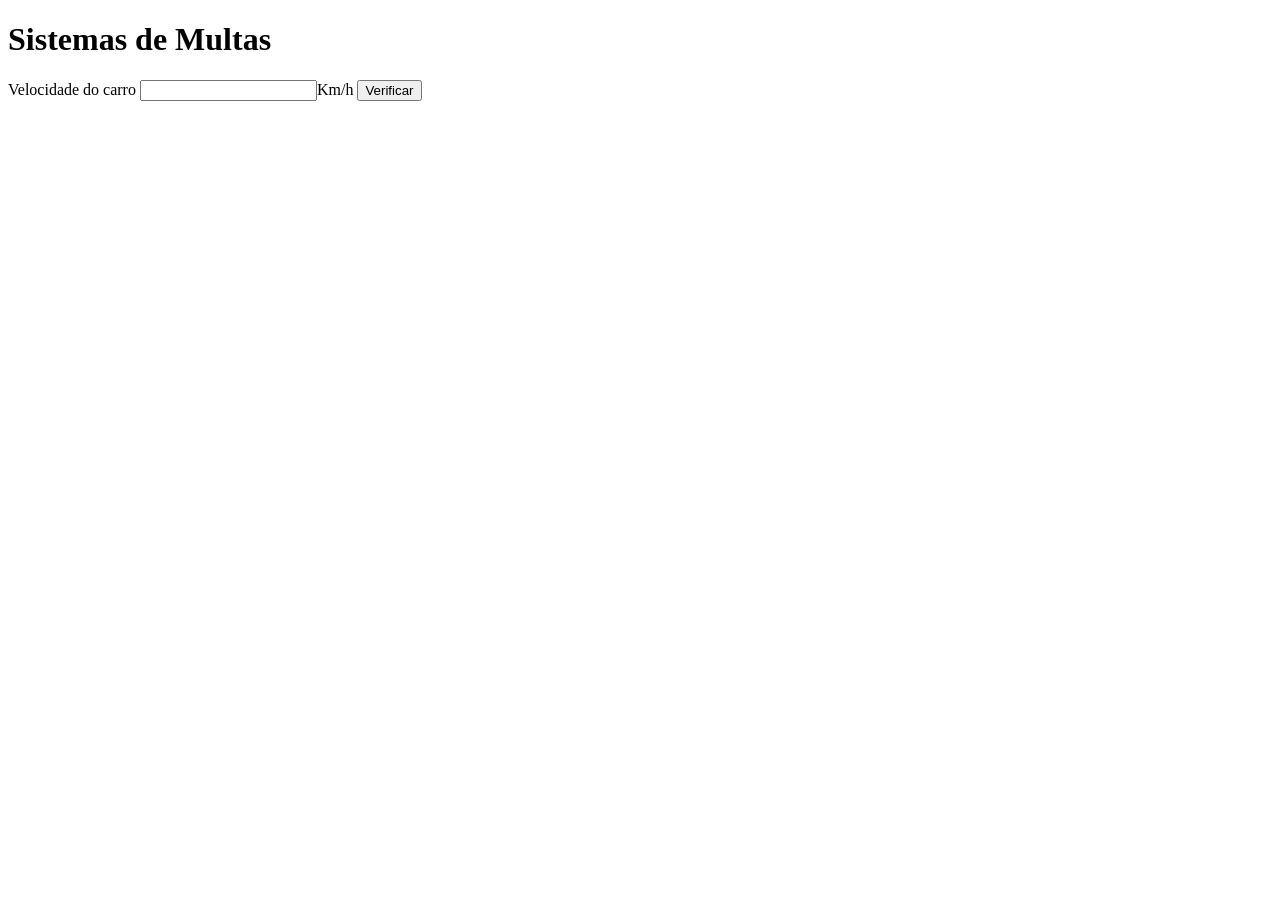
<file: Video Aula JavaScript/aula11/index.html>
<!DOCTYPE html>
<html lang="pt-br">

<head>
    <meta charset="UTF-8">
    <meta http-equiv="X-UA-Compatible" content="IE=edge">
    <meta name="viewport" content="width=device-width, initial-scale=1.0">
    <title></title>
</head>

<body>

    <H1>Sistemas de Multas</H1>
    Velocidade do carro <input type="number" name="txtvel" id="texvel">Km/h
    <input type="button" value="Verificar" onclick="calcular()">

    <div id="res">

    </div>

    <script>

        function calcular() {
            let txtv = document.querySelector('input#texvel')
            let res = document.querySelector('div#res')
            let vel = Number(txtv.value)
            res.innerHTML = `<p>Sua velocidade atual e de <strong>${vel}</strong><p>`
           if (vel > 60) {
                res.innerHTML += `Voce esta <strong>Multado</strong> por exceso de velocidade.`
             
            }
            res.innerHTML += `<p> Dirija sempre com o sinto de segurança!</p>`

        }

    </script>
</body>

</html>
</file>
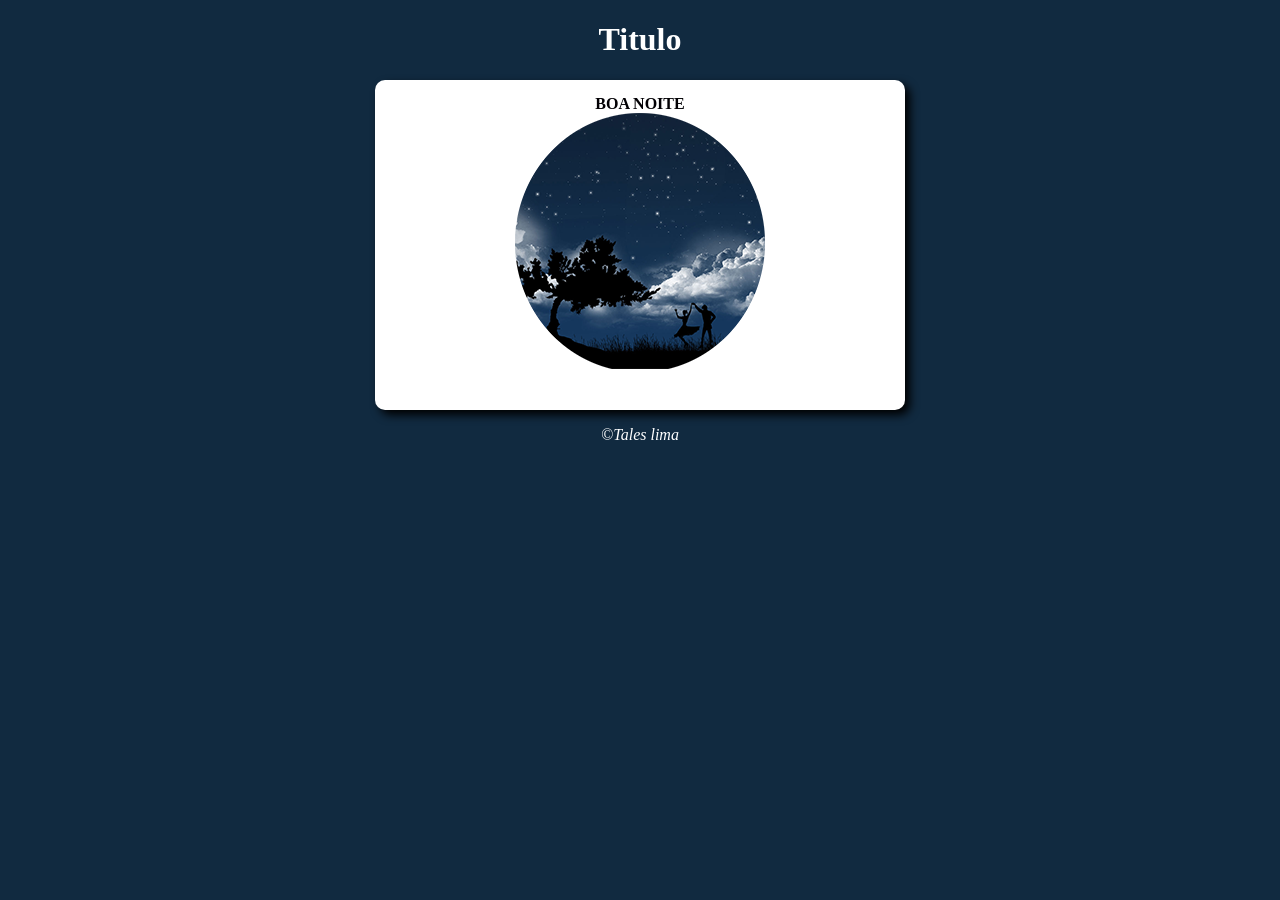
<file: Estudonauta JavaScript/EXERCICIOS/exercicios001/index.html>
<!DOCTYPE html>
<html lang="pt-br">
<head>
    <meta charset="UTF-8">
    <meta http-equiv="X-UA-Compatible" content="IE=edge">
    <meta name="viewport" content="width=device-width, initial-scale=1.0">
    <title>Modelo de Exercicio</title>
    <link rel="stylesheet" href="style.css">
</head>
<body onload="carregar()">
    <header>
        <h1>Titulo</h1>
    </header>
    
    <section>

        <div id="msg">
            Aqui vai aparecer a mensagen!
        </div>

        <div id="foto">
            <img id="imagen" src="imagens/foto-amanhecer-250x250.png" alt="foto dia">
        </div>
    </section>
    <footer>
        <p>&copy;Tales lima</p>
    </footer>
    <script src="001.js"></script>
</body>
</html>
</file>
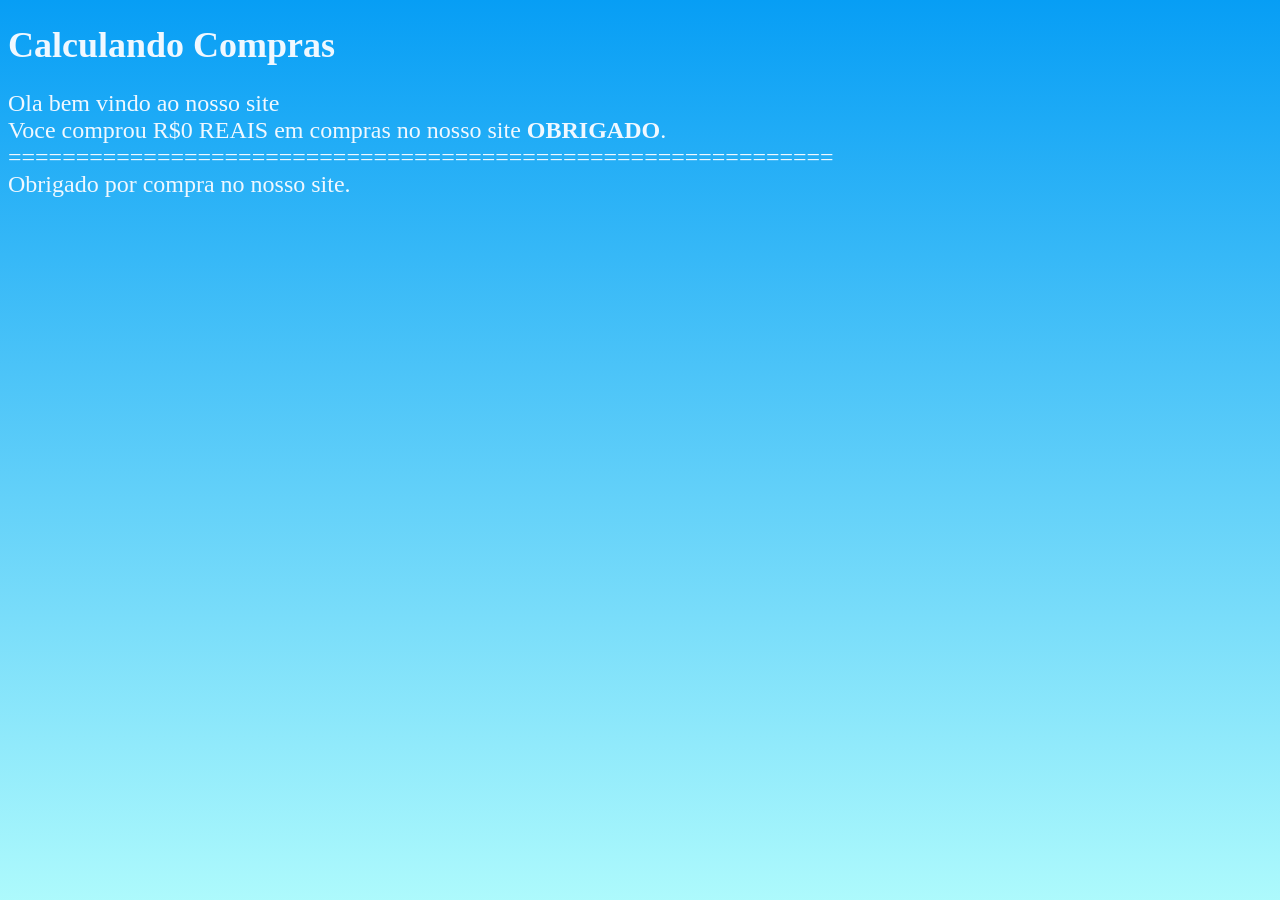
<file: Estudonauta JavaScript/EXERCICIOS/exercicios003/index.html>
<!DOCTYPE html>
<html lang="pt-br">
<head>
    <meta charset="UTF-8">
    <meta http-equiv="X-UA-Compatible" content="IE=edge">
    <meta name="viewport" content="width=device-width, initial-scale=1.0">
    <title>Document</title>
    <link rel="stylesheet" href="style.css">
</head>
<body>

    <h1>Calculando Compras</h1>

    <section id="msg">
        <p></p>
    </section>

    <script src="001.js" onload="compras()"></script>
</body>
</html>
</file>
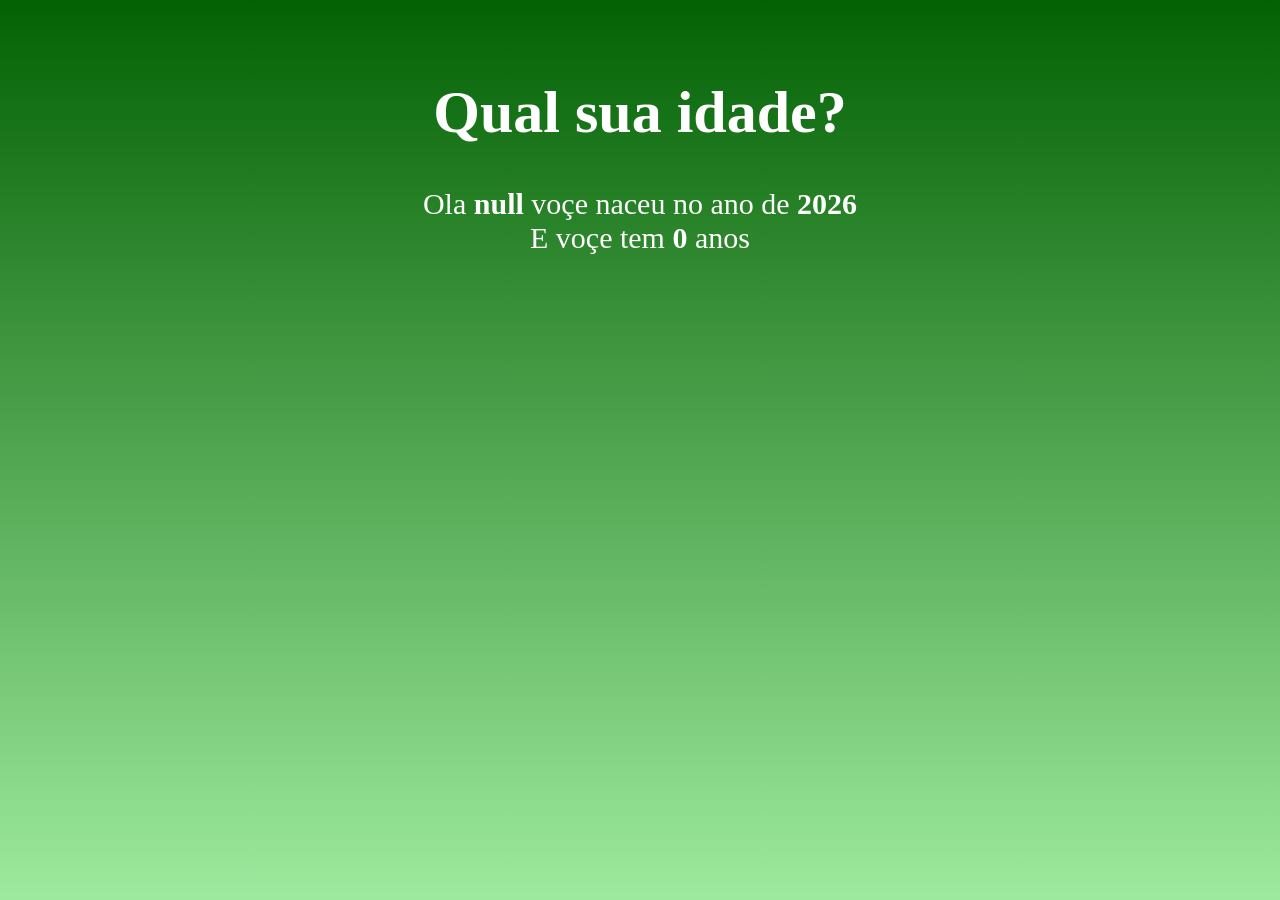
<file: Estudonauta JavaScript/EXERCICIOS/exercicios004/index.html>
<!DOCTYPE html>
<html lang="pt-br">
<head>
    <meta charset="UTF-8">
    <meta http-equiv="X-UA-Compatible" content="IE=edge">
    <meta name="viewport" content="width=device-width, initial-scale=1.0">
    <title>Document</title>
    <link rel="stylesheet" href="style.css">
</head>
<body>
    <h1>Qual sua idade?</h1>

    <section id="msg">
        <p></p>
    </section>

    <script src="001.js" onload="ano()"></script>
</body>
</html>
</file>
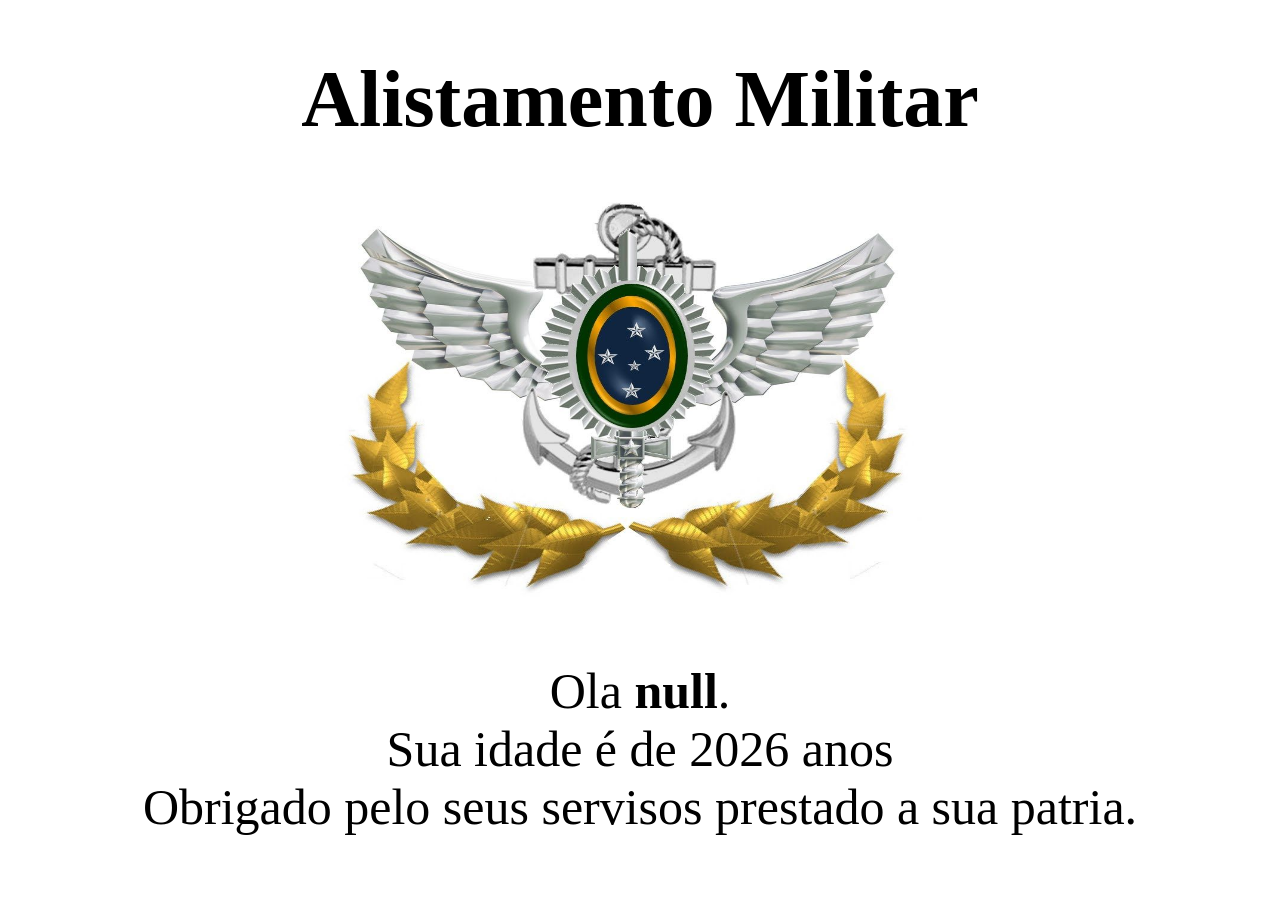
<file: Estudonauta JavaScript/EXERCICIOS/exercicios005/index.html>
<!DOCTYPE html>
<html lang="pt-br">
<head>
    <meta charset="UTF-8">
    <meta http-equiv="X-UA-Compatible" content="IE=edge">
    <meta name="viewport" content="width=device-width, initial-scale=1.0">
    <title>Document</title>
    <link rel="stylesheet" href="style.css">
</head>
<body  >

    <h1>Alistamento Militar</h1>

    <picture id="fot" wi>
        <img src="imagen/brasao.jpg"width="640" height="410"/>
    </picture>
    <section id="msg">
        <p></p>
        
        <p></p>

    </section>

    <script src="001.js"onload="exercito()">

    </script>
</body>
</html>
</file>
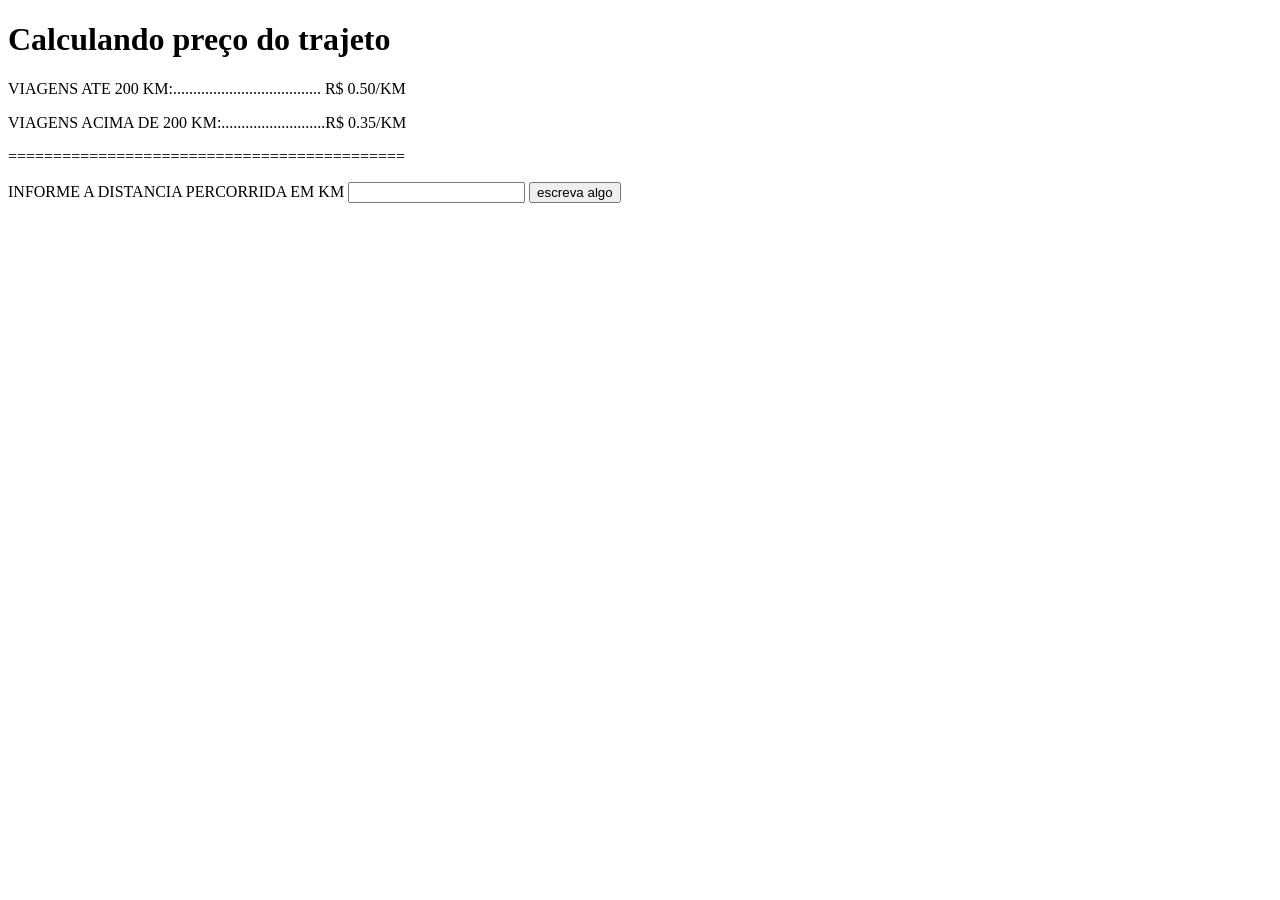
<file: Estudonauta JavaScript/EXERCICIOS/exercicios007/index.html>
<!DOCTYPE html>
<html lang="pt-br">
<head>
    <meta charset="UTF-8">
    <meta http-equiv="X-UA-Compatible" content="IE=edge">
    <meta name="viewport" content="width=device-width, initial-scale=1.0">
    <title>Document</title>
</head>
<body>
    <h1>Calculando preço do trajeto</h1>
    <section>
        <p>VIAGENS ATE 200 KM:..................................... R$ 0.50/KM</p>
        <P>VIAGENS ACIMA DE 200 KM:..........................R$ 0.35/KM</P>
        <P>============================================</P>
                
    </section>
    <section id="km">
        INFORME A DISTANCIA PERCORRIDA EM KM 
        <input type="text" id="valor">
        <input type="submit" onclick="capturar()" value="escreva algo">
       <p id="valorDigitado"></p>
    </section>

    <section id="res">
        <p></p>
    </section>
    <script src="001.js"></script>
</body>
</html>
</file>
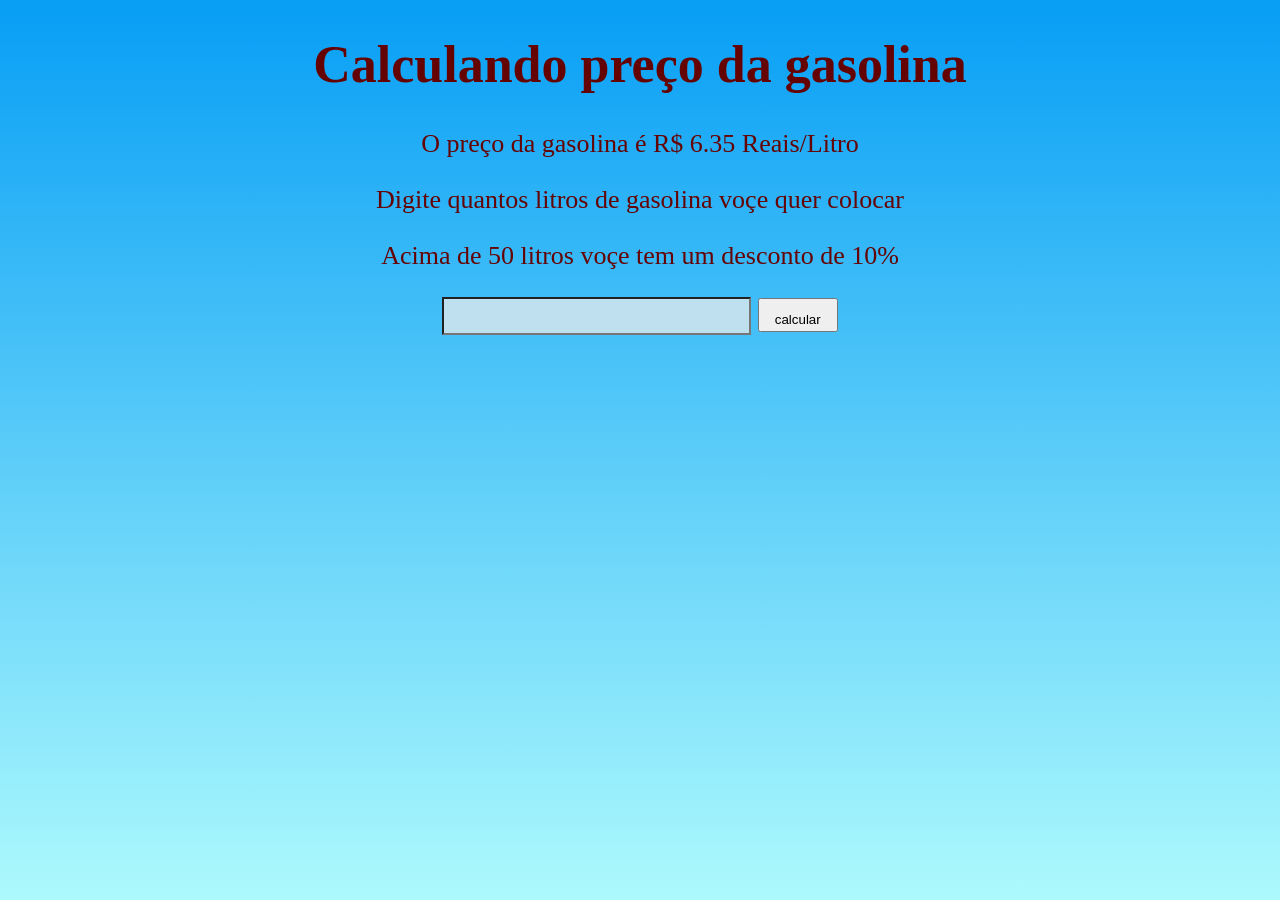
<file: Estudonauta JavaScript/EXERCICIOS/exercicios008/index.html>
<!DOCTYPE html>
<html lang="pt-br">
<head>
    <meta charset="UTF-8">
    <meta http-equiv="X-UA-Compatible" content="IE=edge">
    <meta name="viewport" content="width=device-width, initial-scale=1.0">
    <title>Usando input</title>
    <link rel="stylesheet" href="style.css">
</head>
<body>
    <h1>Calculando preço da gasolina</h1>

    <section>

        <p>O preço da gasolina é R$ 6.35 Reais/Litro</p>
        <p>Digite quantos litros de gasolina voçe quer colocar</p>
        <p>Acima de 50 litros voçe tem um desconto de 10%</p>
        <input type="text"id="valor">
        <input type="submit" onclick="btn()" value="calcular" id="a1">

    </section><br>

<section id="res">
    <p></p>
</section>
<script src="001.js"></script>
</body>
</html>
</file>
<file: Estudonauta JavaScript/EXERCICIOS/exercicios001/style.css>
body {
    background-image: linear-gradient(to bottom, rgb(7, 158, 245), rgba(12, 239, 247, 0.336));
    background-attachment: fixed;

}

header {
color: white;
text-align: center;

}

section {
    text-align: center;
    background-color: white;
    border-radius: 10px;
    padding: 15px;
    height: 300px;
    width: 500px;
    margin: auto;
    box-shadow: 5px 5px 10px black;
}
section>div{
    font-weight: bold;
    color: rgb(2, 0, 4);
}

footer {
    color: white;
    text-align: center;
    font-style: italic;

}
</file>
<file: Estudonauta JavaScript/EXERCICIOS/exercicios003/style.css>
body{
    background-image: linear-gradient(to bottom, rgb(7, 158, 245), rgba(12, 239, 247, 0.336));
    background-attachment: fixed;
}
h1 {
    font-size: 36px;
    color: aliceblue;
}
section {
    font-size: 24px;
    color: aliceblue;
}
</file>
<file: Estudonauta JavaScript/EXERCICIOS/exercicios004/style.css>
body{
    background-image: linear-gradient(to bottom, rgb(3, 97, 3), rgb(158, 234, 158));
    background-attachment: fixed;
    color: white;
    font-size: 30px;
    text-align: center;
    padding-top: 30px;
}
</file>
<file: Estudonauta JavaScript/EXERCICIOS/exercicios005/style.css>
body{
    text-align: center;
    
}
h1{
    font-size: 80px;
}
section#msg{
    font-size: 50px;
}
</file>
<file: Estudonauta JavaScript/EXERCICIOS/exercicios008/style.css>
body{
    background-image: linear-gradient(to bottom, rgb(7, 158, 245), rgba(12, 239, 247, 0.336));
    background-attachment: fixed;
    text-align: center;
    font-size: 26px;
    color: rgb(101, 3, 3);
}#valor {
    background-color: rgba(244, 239, 236, 0.703);
    font-size: 24px;
    padding: 03px;
}
#a1 {
    padding: 12px;
    height: 34px;
    width: 80px;
}
</file>
